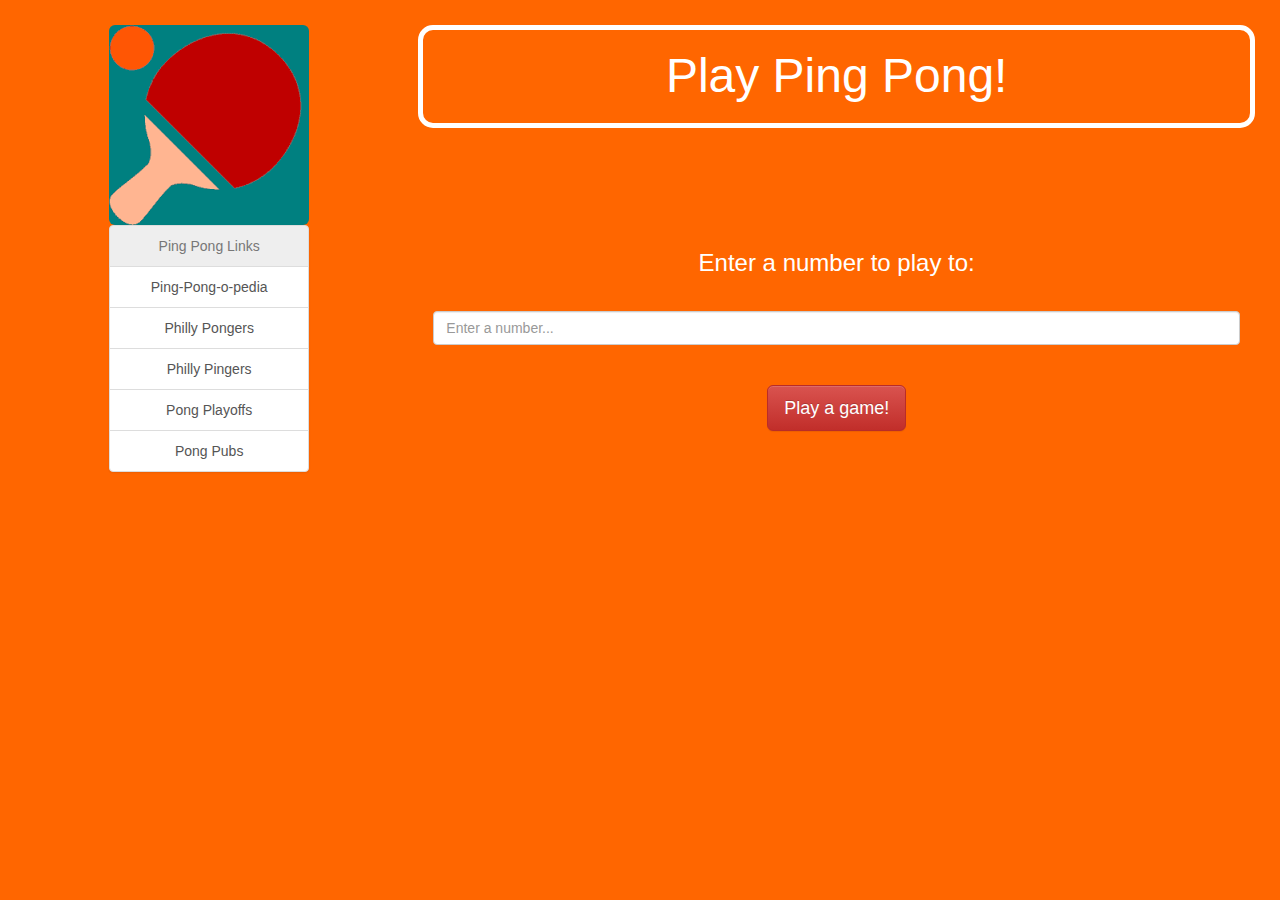
<file: index.html>
<!DOCTYPE html>
<html>
  <head>
    <meta charset="utf-8">
    <link href="css/bootstrap.min.css" rel="stylesheet" type="text/css">
    <link href="css/bootstrap-theme.min.css" rel="stylesheet" type="text/css">
    <link href="css/styles.css" rel="stylesheet" type="text/css">
    <script src="js/jquery-3.1.0.js"></script>
    <script src="js/bootstrap.min.js"></script>
    <script src="js/scripts.js"></script>
    <title>Ping Pong</title>
  </head>

  <body>
    <div class="container-fluid text-center">
      <div id="top" class="row">
        <div class="col-sm-4">
          <img src="img/paddle.png" alt="A picture of a ping pong paddle." class="img-rounded">
        </div>
        <div id="headline" class="col-sm-8">
          <h1>Play Ping Pong!<h1>
        </div>
      </div>

      <div class="row">
        <div class="col-sm-4">
          <ul class="list-group">
            <a href="" class="list-group-item disabled">Ping Pong Links</a>
            <a href="https://en.wikipedia.org/wiki/Table_tennis" class="list-group-item list-group-item-action">Ping-Pong-o-pedia</a>
            <a href="http://www.meetup.com/Philadelphia-Ping-Pong-Club/" class="list-group-item list-group-item-action">Philly Pongers</a>
            <a href="http://trolleycarttc.com/" class="list-group-item list-group-item-action">Philly Pingers</a>
            <a href="https://www.google.com/webhp?sourceid=chrome-instant&ion=1&espv=2&ie=UTF-8#q=ping%20pong&mie=oly%2C%5B%22%2Fm%2F07jbh%22%2C5%2C%22o%22%2C1%2Cnull%2Cnull%2Cnull%2Cnull%2Cnull%2Cnull%2Cnull%2Cnull%2Cnull%2Cnull%2Cnull%2Cnull%2Cnull%2Cnull%2Cnull%2C0%5D" class="list-group-item list-group-item-action">Pong Playoffs</a>
            <a href="https://www.yelp.com/search?find_desc=Ping+Pong+Bars&find_loc=Philadelphia%2C+PA" class="list-group-item list-group-item-action">Pong Pubs</a>
          </ul>
        </div>

        <div class="col-sm-8">
          <form id="userNumber">
            <h3>Enter a number to play to:</h3>
            <div class="form-group">
              <input type="numbers" class="form-control center-block" id="userInput" placeholder="Enter a number...">
            </div>
            <button type="submit" class="btn btn-danger btn-lg">Play a game!</button>
          </form>

          <div class="table">
            <ul id="results">
            </ul>
          </div>
        </div>

      </div>
    </div>
  </body>
</html>
</file>
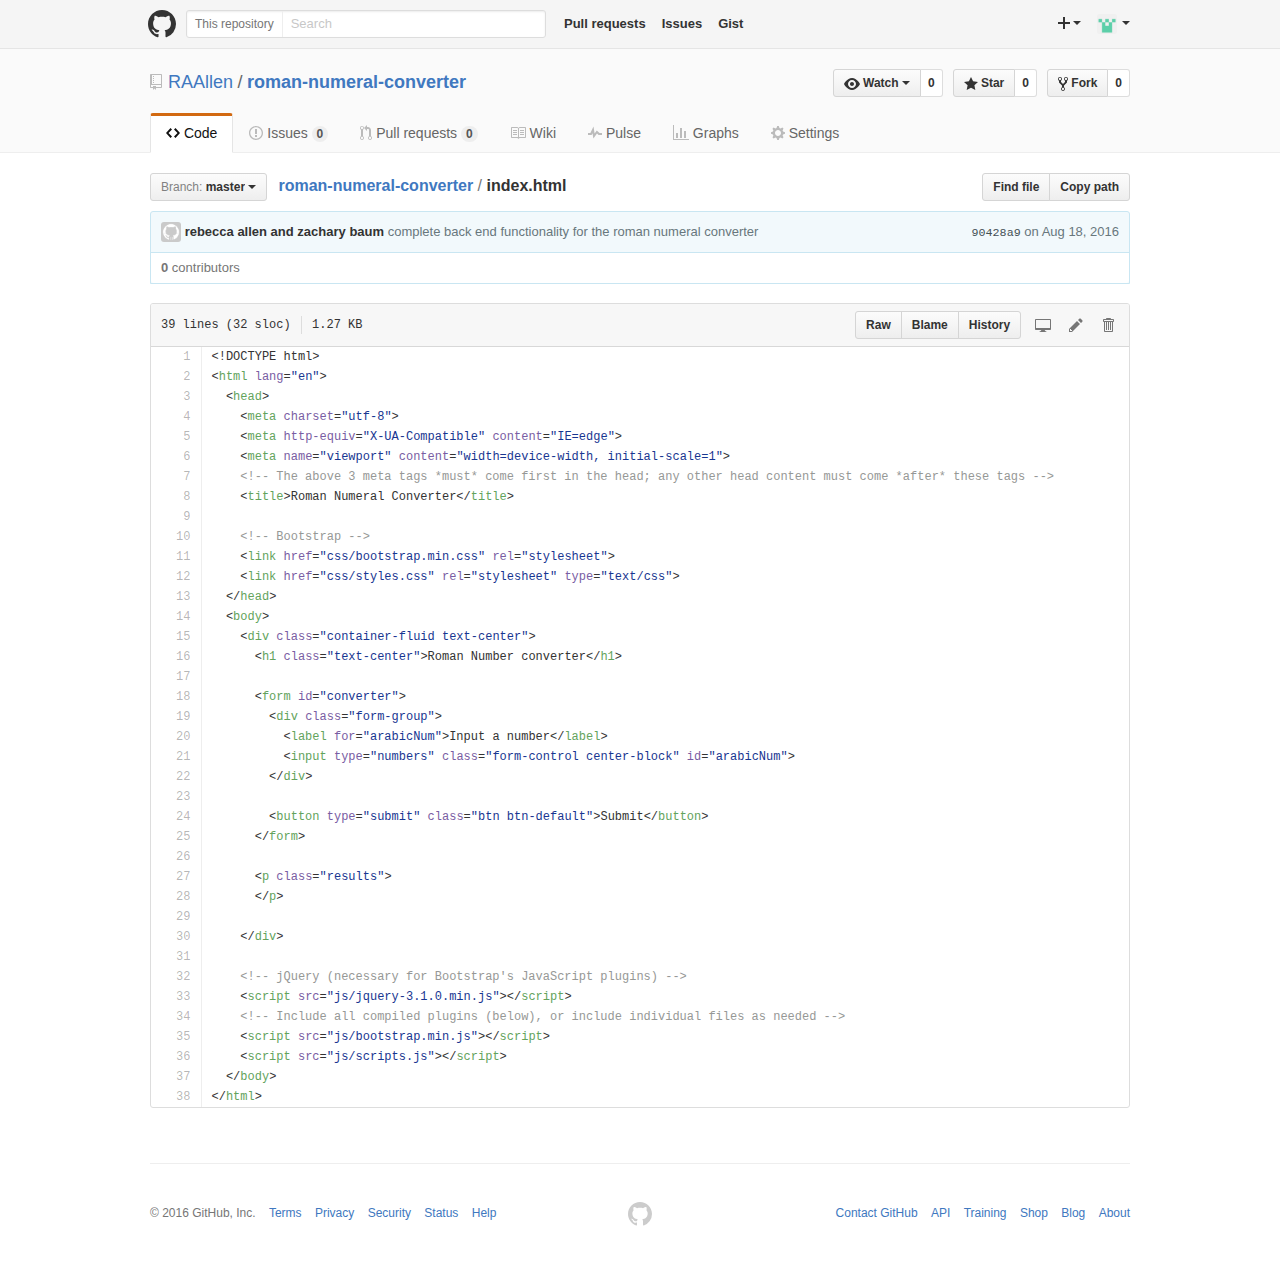
<file: img/roman-numeral-converter_index.html at master · RAAllen_roman-numeral-converter.htm>
<!DOCTYPE html>
<!-- saved from url=(0073)https://github.com/RAAllen/roman-numeral-converter/blob/master/index.html -->
<html lang="en" class=" is-copy-enabled emoji-size-boost is-u2f-enabled"><head prefix="og: http://ogp.me/ns# fb: http://ogp.me/ns/fb# object: http://ogp.me/ns/object# article: http://ogp.me/ns/article# profile: http://ogp.me/ns/profile#"><meta http-equiv="Content-Type" content="text/html; charset=UTF-8">
    
    

    <link crossorigin="anonymous" href="./roman-numeral-converter_index.html at master · RAAllen_roman-numeral-converter_files/frameworks-11a662d59757ef2ced3c65b6a175b2ebad3770c188a3b2cc0025b735fc78867c.css" integrity="sha256-EaZi1ZdX7yztPGW2oXWy6603cMGIo7LMACW3Nfx4hnw=" media="all" rel="stylesheet">
    <link crossorigin="anonymous" href="./roman-numeral-converter_index.html at master · RAAllen_roman-numeral-converter_files/github-ba7b20776e7af866228ad57120002664afac0392aecc45d2465d92a7f4c36a8d.css" integrity="sha256-unsgd256+GYiitVxIAAmZK+sA5KuzEXSRl2Sp/TDao0=" media="all" rel="stylesheet">
    
    
    
    

    <link as="script" href="./roman-numeral-converter_index.html at master · RAAllen_roman-numeral-converter_files/frameworks-655305f0453f424f8dab87dc1ae0e385e5982f72f7e2ce14eb1a9c229174cebe.js" rel="preload">
    
    <link as="script" href="./roman-numeral-converter_index.html at master · RAAllen_roman-numeral-converter_files/github-029e2067442a640842934c2eeeab2ba583d2d35dd1876e5d9c0ea092b5afe165.js" rel="preload">

    <meta http-equiv="X-UA-Compatible" content="IE=edge">
    <meta http-equiv="Content-Language" content="en">
    <meta name="viewport" content="width=device-width">
    
    <title>roman-numeral-converter/index.html at master · RAAllen/roman-numeral-converter</title>
    <link rel="search" type="application/opensearchdescription+xml" href="https://github.com/opensearch.xml" title="GitHub">
    <link rel="fluid-icon" href="https://github.com/fluidicon.png" title="GitHub">
    <link rel="apple-touch-icon" href="https://github.com/apple-touch-icon.png">
    <link rel="apple-touch-icon" sizes="57x57" href="https://github.com/apple-touch-icon-57x57.png">
    <link rel="apple-touch-icon" sizes="60x60" href="https://github.com/apple-touch-icon-60x60.png">
    <link rel="apple-touch-icon" sizes="72x72" href="https://github.com/apple-touch-icon-72x72.png">
    <link rel="apple-touch-icon" sizes="76x76" href="https://github.com/apple-touch-icon-76x76.png">
    <link rel="apple-touch-icon" sizes="114x114" href="https://github.com/apple-touch-icon-114x114.png">
    <link rel="apple-touch-icon" sizes="120x120" href="https://github.com/apple-touch-icon-120x120.png">
    <link rel="apple-touch-icon" sizes="144x144" href="https://github.com/apple-touch-icon-144x144.png">
    <link rel="apple-touch-icon" sizes="152x152" href="https://github.com/apple-touch-icon-152x152.png">
    <link rel="apple-touch-icon" sizes="180x180" href="https://github.com/apple-touch-icon-180x180.png">
    <meta property="fb:app_id" content="1401488693436528">

      <meta content="https://avatars1.githubusercontent.com/u/20763209?v=3&amp;s=400" name="twitter:image:src"><meta content="@github" name="twitter:site"><meta content="summary" name="twitter:card"><meta content="RAAllen/roman-numeral-converter" name="twitter:title"><meta content="roman-numeral-converter - a program that turns numbers in to roman numerals" name="twitter:description">
      <meta content="https://avatars1.githubusercontent.com/u/20763209?v=3&amp;s=400" property="og:image"><meta content="GitHub" property="og:site_name"><meta content="object" property="og:type"><meta content="RAAllen/roman-numeral-converter" property="og:title"><meta content="https://github.com/RAAllen/roman-numeral-converter" property="og:url"><meta content="roman-numeral-converter - a program that turns numbers in to roman numerals" property="og:description">
      <meta name="browser-stats-url" content="https://api.github.com/_private/browser/stats">
    <meta name="browser-errors-url" content="https://api.github.com/_private/browser/errors">
    <link rel="assets" href="https://assets-cdn.github.com/">
    <link rel="web-socket" href="wss://live.github.com/_sockets/MjA3NjMyMDk6MzAwY2M2Njg2NWQ3M2IyNDgxMDA5MjA4MjRkNTU4ZDU6MzUzZjRmNDFlYjdkZTk0MTA3ZmZkZDU2NTcyY2ExNjE0ZWE0NWQ2ZDA1NWQyMWU3OWY4OWE1MGY2ZGY2ZTdjZg==--6170f2e528851ad2d4ce01ab6f4baa747fb4342e">
    <meta name="pjax-timeout" content="1000">
    <link rel="sudo-modal" href="https://github.com/sessions/sudo_modal">
    

    <meta name="msapplication-TileImage" content="/windows-tile.png">
    <meta name="msapplication-TileColor" content="#ffffff">
    

    <meta name="google-site-verification" content="KT5gs8h0wvaagLKAVWq8bbeNwnZZK1r1XQysX3xurLU">
<meta name="google-site-verification" content="ZzhVyEFwb7w3e0-uOTltm8Jsck2F5StVihD0exw2fsA">
    <meta name="google-analytics" content="UA-3769691-2">

<meta content="collector.githubapp.com" name="octolytics-host"><meta content="github" name="octolytics-app-id"><meta content="41CF0DA2:24C5:48E2981:57B73FB4" name="octolytics-dimension-request_id"><meta content="20763209" name="octolytics-actor-id"><meta content="RAAllen" name="octolytics-actor-login"><meta content="73902c8a7b2ecda99bfec984a1b4f35806948e9800683ba06fdd904ac19be4af" name="octolytics-actor-hash">




  <meta class="js-ga-set" name="dimension1" content="Logged In">



        <meta name="hostname" content="github.com">
    <meta name="user-login" content="RAAllen">

        <meta name="expected-hostname" content="github.com">
      <meta name="js-proxy-site-detection-payload" content="[base64]">


      <link rel="mask-icon" href="https://assets-cdn.github.com/pinned-octocat.svg" color="#4078c0">
      <link rel="icon" type="image/x-icon" href="https://assets-cdn.github.com/favicon.ico">

    <meta name="html-safe-nonce" content="2bf26122ba1528e57969253aef92cdf9676432f1">
    <meta content="44340681b801d3a0acd8ca04dba2037f9ee215e1" name="form-nonce">

    <meta http-equiv="x-pjax-version" content="5920939eb2b6923c579ca040304db38d">
    

      
  <meta name="description" content="roman-numeral-converter - a program that turns numbers in to roman numerals">
  <meta name="go-import" content="github.com/RAAllen/roman-numeral-converter git https://github.com/RAAllen/roman-numeral-converter.git">

  <meta content="20763209" name="octolytics-dimension-user_id"><meta content="RAAllen" name="octolytics-dimension-user_login"><meta content="66011450" name="octolytics-dimension-repository_id"><meta content="RAAllen/roman-numeral-converter" name="octolytics-dimension-repository_nwo"><meta content="true" name="octolytics-dimension-repository_public"><meta content="false" name="octolytics-dimension-repository_is_fork"><meta content="66011450" name="octolytics-dimension-repository_network_root_id"><meta content="RAAllen/roman-numeral-converter" name="octolytics-dimension-repository_network_root_nwo">
  <link href="https://github.com/RAAllen/roman-numeral-converter/commits/experimental.atom" rel="alternate" title="Recent Commits to roman-numeral-converter:experimental" type="application/atom+xml">


      
  <meta name="selected-link" value="repo_source" data-pjax-transient="true"><meta content="/&lt;user-name&gt;/&lt;repo-name&gt;/blob/show" data-pjax-transient="true" name="analytics-location"><meta name="request-id" content="41CF0DA2:24C5:49920D1:57B74C9D" data-pjax-transient="true"><link rel="canonical" href="https://github.com/RAAllen/roman-numeral-converter/blob/master/index.html" data-pjax-transient="true"><link href="https://github.com/RAAllen/roman-numeral-converter/commits/master.atom" rel="alternate" title="Recent Commits to roman-numeral-converter:master" type="application/atom+xml" data-pjax-transient="true"></head>


  <body class="logged-in  env-production macintosh vis-public">
    <div id="js-pjax-loader-bar" class="pjax-loader-bar"><div class="progress" style="transition: width 0.4s ease 0s; width: 100%;"></div></div>
    <a href="https://github.com/RAAllen/roman-numeral-converter/blob/master/index.html#start-of-content" tabindex="1" class="accessibility-aid js-skip-to-content">Skip to content</a>

    
    
    



        <div class="header header-logged-in true" role="banner">
  <div class="container clearfix">

    <a class="header-logo-invertocat" href="https://github.com/" data-hotkey="g d" aria-label="Homepage" data-ga-click="Header, go to dashboard, icon:logo">
  <svg aria-hidden="true" class="octicon octicon-mark-github" height="28" version="1.1" viewBox="0 0 16 16" width="28"><path d="M8 0C3.58 0 0 3.58 0 8c0 3.54 2.29 6.53 5.47 7.59.4.07.55-.17.55-.38 0-.19-.01-.82-.01-1.49-2.01.37-2.53-.49-2.69-.94-.09-.23-.48-.94-.82-1.13-.28-.15-.68-.52-.01-.53.63-.01 1.08.58 1.23.82.72 1.21 1.87.87 2.33.66.07-.52.28-.87.51-1.07-1.78-.2-3.64-.89-3.64-3.95 0-.87.31-1.59.82-2.15-.08-.2-.36-1.02.08-2.12 0 0 .67-.21 2.2.82.64-.18 1.32-.27 2-.27.68 0 1.36.09 2 .27 1.53-1.04 2.2-.82 2.2-.82.44 1.1.16 1.92.08 2.12.51.56.82 1.27.82 2.15 0 3.07-1.87 3.75-3.65 3.95.29.25.54.73.54 1.48 0 1.07-.01 1.93-.01 2.2 0 .21.15.46.55.38A8.013 8.013 0 0 0 16 8c0-4.42-3.58-8-8-8z"></path></svg>
</a>


        <div class="header-search scoped-search site-scoped-search js-site-search" role="search">
  <!-- </textarea> --><!-- '"` --><form accept-charset="UTF-8" action="https://github.com/RAAllen/roman-numeral-converter/search" class="js-site-search-form" data-scoped-search-url="/RAAllen/roman-numeral-converter/search" data-unscoped-search-url="/search" method="get"><div style="margin:0;padding:0;display:inline"><input name="utf8" type="hidden" value="✓"></div>
    <label class="form-control header-search-wrapper js-chromeless-input-container">
      <div class="header-search-scope">This repository</div>
      <input type="text" class="form-control header-search-input js-site-search-focus js-site-search-field is-clearable" data-hotkey="s" name="q" placeholder="Search" aria-label="Search this repository" data-unscoped-placeholder="Search GitHub" data-scoped-placeholder="Search" autocapitalize="off">
    </label>
</form></div>


      <ul class="header-nav left" role="navigation">
        <li class="header-nav-item">
          <a href="https://github.com/pulls" class="js-selected-navigation-item header-nav-link" data-ga-click="Header, click, Nav menu - item:pulls context:user" data-hotkey="g p" data-selected-links="/pulls /pulls/assigned /pulls/mentioned /pulls">
            Pull requests
</a>        </li>
        <li class="header-nav-item">
          <a href="https://github.com/issues" class="js-selected-navigation-item header-nav-link" data-ga-click="Header, click, Nav menu - item:issues context:user" data-hotkey="g i" data-selected-links="/issues /issues/assigned /issues/mentioned /issues">
            Issues
</a>        </li>
          <li class="header-nav-item">
            <a class="header-nav-link" href="https://gist.github.com/" data-ga-click="Header, go to gist, text:gist">Gist</a>
          </li>
      </ul>

    
<ul class="header-nav user-nav right" id="user-links">
  <li class="header-nav-item">
    

  </li>

  <li class="header-nav-item dropdown js-menu-container">
    <a class="header-nav-link tooltipped tooltipped-s js-menu-target" href="https://github.com/new" aria-label="Create new…" data-ga-click="Header, create new, icon:add">
      <svg aria-hidden="true" class="octicon octicon-plus left" height="16" version="1.1" viewBox="0 0 12 16" width="12"><path d="M12 9H7v5H5V9H0V7h5V2h2v5h5z"></path></svg>
      <span class="dropdown-caret"></span>
    </a>

    <div class="dropdown-menu-content js-menu-content">
      <ul class="dropdown-menu dropdown-menu-sw">
        
<a class="dropdown-item" href="https://github.com/new" data-ga-click="Header, create new repository">
  New repository
</a>

  <a class="dropdown-item" href="https://github.com/new/import" data-ga-click="Header, import a repository">
    Import repository
  </a>


  <a class="dropdown-item" href="https://github.com/organizations/new" data-ga-click="Header, create new organization">
    New organization
  </a>



  <div class="dropdown-divider"></div>
  <div class="dropdown-header">
    <span title="RAAllen/roman-numeral-converter">This repository</span>
  </div>
    <a class="dropdown-item" href="https://github.com/RAAllen/roman-numeral-converter/issues/new" data-ga-click="Header, create new issue">
      New issue
    </a>
    <a class="dropdown-item" href="https://github.com/RAAllen/roman-numeral-converter/settings/collaboration" data-ga-click="Header, create new collaborator">
      New collaborator
    </a>

      </ul>
    </div>
  </li>

  <li class="header-nav-item dropdown js-menu-container">
    <a class="header-nav-link name tooltipped tooltipped-sw js-menu-target" href="https://github.com/RAAllen" aria-label="View profile and more" data-ga-click="Header, show menu, icon:avatar">
      <img alt="@RAAllen" class="avatar" height="20" src="./roman-numeral-converter_index.html at master · RAAllen_roman-numeral-converter_files/20763209" width="20">
      <span class="dropdown-caret"></span>
    </a>

    <div class="dropdown-menu-content js-menu-content">
      <div class="dropdown-menu dropdown-menu-sw">
        <div class="dropdown-header header-nav-current-user css-truncate">
          Signed in as <strong class="css-truncate-target">RAAllen</strong>
        </div>

        <div class="dropdown-divider"></div>

        <a class="dropdown-item" href="https://github.com/RAAllen" data-ga-click="Header, go to profile, text:your profile">
          Your profile
        </a>
          <a class="dropdown-item" href="https://github.com/stars" data-ga-click="Header, go to starred repos, text:your stars">
            Your stars
          </a>
        <a class="dropdown-item" href="https://github.com/explore" data-ga-click="Header, go to explore, text:explore">
          Explore
        </a>
          <a class="dropdown-item" href="https://github.com/integrations" data-ga-click="Header, go to integrations, text:integrations">
            Integrations
          </a>
        <a class="dropdown-item" href="https://help.github.com/" data-ga-click="Header, go to help, text:help">
          Help
        </a>


        <div class="dropdown-divider"></div>

        <a class="dropdown-item" href="https://github.com/settings/profile" data-ga-click="Header, go to settings, icon:settings">
          Settings
        </a>

        <!-- </textarea> --><!-- '"` --><form accept-charset="UTF-8" action="https://github.com/logout" class="logout-form" data-form-nonce="44340681b801d3a0acd8ca04dba2037f9ee215e1" method="post"><div style="margin:0;padding:0;display:inline"><input name="utf8" type="hidden" value="✓"><input name="authenticity_token" type="hidden" value="0fv4qCvizd22LpFZhUFnQpz46tNmwEP0ykaJ5oLOdcPj6ptpzaxV+S7gP5yfBouBILfNhPVoLLHO8NcfmTQhmg=="></div>
          <button class="dropdown-item dropdown-signout" data-ga-click="Header, sign out, icon:logout">
            Sign out
          </button>
</form>      </div>
    </div>
  </li>
</ul>


    
  </div>
</div>


      


    <div id="start-of-content" class="accessibility-aid"></div>

      <div id="js-flash-container">
</div>


    <div role="main">
        <div itemscope="" itemtype="http://schema.org/SoftwareSourceCode">
    <div id="js-repo-pjax-container" data-pjax-container=""><div class="pagehead repohead instapaper_ignore readability-menu experiment-repo-nav">
  <div class="container repohead-details-container">

    

<ul class="pagehead-actions">

  <li>
        <!-- </textarea> --><!-- '"` --><form accept-charset="UTF-8" action="https://github.com/notifications/subscribe" class="js-social-container" data-autosubmit="true" data-form-nonce="44340681b801d3a0acd8ca04dba2037f9ee215e1" data-remote="true" method="post"><div style="margin:0;padding:0;display:inline"><input name="utf8" type="hidden" value="✓"><input name="authenticity_token" type="hidden" value="eFLN34A8j4oVDJ/E5u3kn8uqfbXkilkKANlNrsHOJdablWDjwMueVQvDXobotvKoH3n7kNTyhfVpm3sXDQpTxA=="></div>      <input class="form-control" id="repository_id" name="repository_id" type="hidden" value="66011450">

        <div class="select-menu js-menu-container js-select-menu">
          <a href="https://github.com/RAAllen/roman-numeral-converter/subscription" class="btn btn-sm btn-with-count select-menu-button js-menu-target" role="button" tabindex="0" aria-haspopup="true" data-ga-click="Repository, click Watch settings, action:blob#show">
            <span class="js-select-button">
              <svg aria-hidden="true" class="octicon octicon-eye" height="16" version="1.1" viewBox="0 0 16 16" width="16"><path d="M8.06 2C3 2 0 8 0 8s3 6 8.06 6C13 14 16 8 16 8s-3-6-7.94-6zM8 12c-2.2 0-4-1.78-4-4 0-2.2 1.8-4 4-4 2.22 0 4 1.8 4 4 0 2.22-1.78 4-4 4zm2-4c0 1.11-.89 2-2 2-1.11 0-2-.89-2-2 0-1.11.89-2 2-2 1.11 0 2 .89 2 2z"></path></svg>
              Watch
            </span>
          </a>
          <a class="social-count js-social-count" href="https://github.com/RAAllen/roman-numeral-converter/watchers">
            0
          </a>

        <div class="select-menu-modal-holder">
          <div class="select-menu-modal subscription-menu-modal js-menu-content" aria-hidden="true">
            <div class="select-menu-header js-navigation-enable" tabindex="-1">
              <svg aria-label="Close" class="octicon octicon-x js-menu-close" height="16" role="img" version="1.1" viewBox="0 0 12 16" width="12"><path d="M7.48 8l3.75 3.75-1.48 1.48L6 9.48l-3.75 3.75-1.48-1.48L4.52 8 .77 4.25l1.48-1.48L6 6.52l3.75-3.75 1.48 1.48z"></path></svg>
              <span class="select-menu-title">Notifications</span>
            </div>

              <div class="select-menu-list js-navigation-container" role="menu">

                <div class="select-menu-item js-navigation-item selected" role="menuitem" tabindex="0">
                  <svg aria-hidden="true" class="octicon octicon-check select-menu-item-icon" height="16" version="1.1" viewBox="0 0 12 16" width="12"><path d="M12 5l-8 8-4-4 1.5-1.5L4 10l6.5-6.5z"></path></svg>
                  <div class="select-menu-item-text">
                    <input checked="checked" id="do_included" name="do" type="radio" value="included">
                    <span class="select-menu-item-heading">Not watching</span>
                    <span class="description">Be notified when participating or @mentioned.</span>
                    <span class="js-select-button-text hidden-select-button-text">
                      <svg aria-hidden="true" class="octicon octicon-eye" height="16" version="1.1" viewBox="0 0 16 16" width="16"><path d="M8.06 2C3 2 0 8 0 8s3 6 8.06 6C13 14 16 8 16 8s-3-6-7.94-6zM8 12c-2.2 0-4-1.78-4-4 0-2.2 1.8-4 4-4 2.22 0 4 1.8 4 4 0 2.22-1.78 4-4 4zm2-4c0 1.11-.89 2-2 2-1.11 0-2-.89-2-2 0-1.11.89-2 2-2 1.11 0 2 .89 2 2z"></path></svg>
                      Watch
                    </span>
                  </div>
                </div>

                <div class="select-menu-item js-navigation-item " role="menuitem" tabindex="0">
                  <svg aria-hidden="true" class="octicon octicon-check select-menu-item-icon" height="16" version="1.1" viewBox="0 0 12 16" width="12"><path d="M12 5l-8 8-4-4 1.5-1.5L4 10l6.5-6.5z"></path></svg>
                  <div class="select-menu-item-text">
                    <input id="do_subscribed" name="do" type="radio" value="subscribed">
                    <span class="select-menu-item-heading">Watching</span>
                    <span class="description">Be notified of all conversations.</span>
                    <span class="js-select-button-text hidden-select-button-text">
                      <svg aria-hidden="true" class="octicon octicon-eye" height="16" version="1.1" viewBox="0 0 16 16" width="16"><path d="M8.06 2C3 2 0 8 0 8s3 6 8.06 6C13 14 16 8 16 8s-3-6-7.94-6zM8 12c-2.2 0-4-1.78-4-4 0-2.2 1.8-4 4-4 2.22 0 4 1.8 4 4 0 2.22-1.78 4-4 4zm2-4c0 1.11-.89 2-2 2-1.11 0-2-.89-2-2 0-1.11.89-2 2-2 1.11 0 2 .89 2 2z"></path></svg>
                      Unwatch
                    </span>
                  </div>
                </div>

                <div class="select-menu-item js-navigation-item " role="menuitem" tabindex="0">
                  <svg aria-hidden="true" class="octicon octicon-check select-menu-item-icon" height="16" version="1.1" viewBox="0 0 12 16" width="12"><path d="M12 5l-8 8-4-4 1.5-1.5L4 10l6.5-6.5z"></path></svg>
                  <div class="select-menu-item-text">
                    <input id="do_ignore" name="do" type="radio" value="ignore">
                    <span class="select-menu-item-heading">Ignoring</span>
                    <span class="description">Never be notified.</span>
                    <span class="js-select-button-text hidden-select-button-text">
                      <svg aria-hidden="true" class="octicon octicon-mute" height="16" version="1.1" viewBox="0 0 16 16" width="16"><path d="M8 2.81v10.38c0 .67-.81 1-1.28.53L3 10H1c-.55 0-1-.45-1-1V7c0-.55.45-1 1-1h2l3.72-3.72C7.19 1.81 8 2.14 8 2.81zm7.53 3.22l-1.06-1.06-1.97 1.97-1.97-1.97-1.06 1.06L11.44 8 9.47 9.97l1.06 1.06 1.97-1.97 1.97 1.97 1.06-1.06L13.56 8l1.97-1.97z"></path></svg>
                      Stop ignoring
                    </span>
                  </div>
                </div>

              </div>

            </div>
          </div>
        </div>
</form>
  </li>

  <li>
    
  <div class="js-toggler-container js-social-container starring-container ">

    <!-- </textarea> --><!-- '"` --><form accept-charset="UTF-8" action="https://github.com/RAAllen/roman-numeral-converter/unstar" class="starred" data-form-nonce="44340681b801d3a0acd8ca04dba2037f9ee215e1" data-remote="true" method="post"><div style="margin:0;padding:0;display:inline"><input name="utf8" type="hidden" value="✓"><input name="authenticity_token" type="hidden" value="kIlq1cXOJ1PdTdDCNmNBkzBfXiXVZmmDXuIfwtCCTJCMhbgish3hy5qztZ6sDzJNu1QvOT2Fn4I+UdRpG3V2eQ=="></div>
      <button class="btn btn-sm btn-with-count js-toggler-target" aria-label="Unstar this repository" title="Unstar RAAllen/roman-numeral-converter" data-ga-click="Repository, click unstar button, action:blob#show; text:Unstar">
        <svg aria-hidden="true" class="octicon octicon-star" height="16" version="1.1" viewBox="0 0 14 16" width="14"><path d="M14 6l-4.9-.64L7 1 4.9 5.36 0 6l3.6 3.26L2.67 14 7 11.67 11.33 14l-.93-4.74z"></path></svg>
        Unstar
      </button>
        <a class="social-count js-social-count" href="https://github.com/RAAllen/roman-numeral-converter/stargazers">
          0
        </a>
</form>
    <!-- </textarea> --><!-- '"` --><form accept-charset="UTF-8" action="https://github.com/RAAllen/roman-numeral-converter/star" class="unstarred" data-form-nonce="44340681b801d3a0acd8ca04dba2037f9ee215e1" data-remote="true" method="post"><div style="margin:0;padding:0;display:inline"><input name="utf8" type="hidden" value="✓"><input name="authenticity_token" type="hidden" value="0iskuIYKhGsnJ/0zj9RXQXhNgMYbOf1vg2f84Q8bYjr9hhBU7dZwGcLI4OofWPnZazMY+jst0FYWwSFHn1zRbQ=="></div>
      <button class="btn btn-sm btn-with-count js-toggler-target" aria-label="Star this repository" title="Star RAAllen/roman-numeral-converter" data-ga-click="Repository, click star button, action:blob#show; text:Star">
        <svg aria-hidden="true" class="octicon octicon-star" height="16" version="1.1" viewBox="0 0 14 16" width="14"><path d="M14 6l-4.9-.64L7 1 4.9 5.36 0 6l3.6 3.26L2.67 14 7 11.67 11.33 14l-.93-4.74z"></path></svg>
        Star
      </button>
        <a class="social-count js-social-count" href="https://github.com/RAAllen/roman-numeral-converter/stargazers">
          0
        </a>
</form>  </div>

  </li>

  <li>
          <!-- </textarea> --><!-- '"` --><form accept-charset="UTF-8" action="https://github.com/RAAllen/roman-numeral-converter/fork" class="btn-with-count" data-form-nonce="44340681b801d3a0acd8ca04dba2037f9ee215e1" method="post"><div style="margin:0;padding:0;display:inline"><input name="utf8" type="hidden" value="✓"><input name="authenticity_token" type="hidden" value="SpNvujF76Zz8JJYBk55nntzAVMoM5fncbj/pyB026NnBxQGJr6RN3H8pSb8CKIb6W0TvoqtJviqJM2xHNIQCRQ=="></div>
            <button type="submit" class="btn btn-sm btn-with-count" data-ga-click="Repository, show fork modal, action:blob#show; text:Fork" title="Fork your own copy of RAAllen/roman-numeral-converter to your account" aria-label="Fork your own copy of RAAllen/roman-numeral-converter to your account">
              <svg aria-hidden="true" class="octicon octicon-repo-forked" height="16" version="1.1" viewBox="0 0 10 16" width="10"><path d="M8 1a1.993 1.993 0 0 0-1 3.72V6L5 8 3 6V4.72A1.993 1.993 0 0 0 2 1a1.993 1.993 0 0 0-1 3.72V6.5l3 3v1.78A1.993 1.993 0 0 0 5 15a1.993 1.993 0 0 0 1-3.72V9.5l3-3V4.72A1.993 1.993 0 0 0 8 1zM2 4.2C1.34 4.2.8 3.65.8 3c0-.65.55-1.2 1.2-1.2.65 0 1.2.55 1.2 1.2 0 .65-.55 1.2-1.2 1.2zm3 10c-.66 0-1.2-.55-1.2-1.2 0-.65.55-1.2 1.2-1.2.65 0 1.2.55 1.2 1.2 0 .65-.55 1.2-1.2 1.2zm3-10c-.66 0-1.2-.55-1.2-1.2 0-.65.55-1.2 1.2-1.2.65 0 1.2.55 1.2 1.2 0 .65-.55 1.2-1.2 1.2z"></path></svg>
              Fork
            </button>
</form>
    <a href="https://github.com/RAAllen/roman-numeral-converter/network" class="social-count">
      0
    </a>
  </li>
</ul>

    <h1 class="public ">
  <svg aria-hidden="true" class="octicon octicon-repo" height="16" version="1.1" viewBox="0 0 12 16" width="12"><path d="M4 9H3V8h1v1zm0-3H3v1h1V6zm0-2H3v1h1V4zm0-2H3v1h1V2zm8-1v12c0 .55-.45 1-1 1H6v2l-1.5-1.5L3 16v-2H1c-.55 0-1-.45-1-1V1c0-.55.45-1 1-1h10c.55 0 1 .45 1 1zm-1 10H1v2h2v-1h3v1h5v-2zm0-10H2v9h9V1z"></path></svg>
  <span class="author" itemprop="author"><a href="https://github.com/RAAllen" class="url fn" rel="author">RAAllen</a></span><!--
--><span class="path-divider">/</span><!--
--><strong itemprop="name"><a href="https://github.com/RAAllen/roman-numeral-converter" data-pjax="#js-repo-pjax-container">roman-numeral-converter</a></strong>

</h1>

  </div>
  <div class="container">
    
<nav class="reponav js-repo-nav js-sidenav-container-pjax" itemscope="" itemtype="http://schema.org/BreadcrumbList" role="navigation" data-pjax="#js-repo-pjax-container">

  <span itemscope="" itemtype="http://schema.org/ListItem" itemprop="itemListElement">
    <a href="https://github.com/RAAllen/roman-numeral-converter" aria-selected="true" class="js-selected-navigation-item reponav-item selected" data-hotkey="g c" data-selected-links="repo_source repo_downloads repo_commits repo_releases repo_tags repo_branches /RAAllen/roman-numeral-converter" itemprop="url">
      <svg aria-hidden="true" class="octicon octicon-code" height="16" version="1.1" viewBox="0 0 14 16" width="14"><path d="M9.5 3L8 4.5 11.5 8 8 11.5 9.5 13 14 8 9.5 3zm-5 0L0 8l4.5 5L6 11.5 2.5 8 6 4.5 4.5 3z"></path></svg>
      <span itemprop="name">Code</span>
      <meta itemprop="position" content="1">
</a>  </span>

    <span itemscope="" itemtype="http://schema.org/ListItem" itemprop="itemListElement">
      <a href="https://github.com/RAAllen/roman-numeral-converter/issues" class="js-selected-navigation-item reponav-item" data-hotkey="g i" data-selected-links="repo_issues repo_labels repo_milestones /RAAllen/roman-numeral-converter/issues" itemprop="url">
        <svg aria-hidden="true" class="octicon octicon-issue-opened" height="16" version="1.1" viewBox="0 0 14 16" width="14"><path d="M7 2.3c3.14 0 5.7 2.56 5.7 5.7s-2.56 5.7-5.7 5.7A5.71 5.71 0 0 1 1.3 8c0-3.14 2.56-5.7 5.7-5.7zM7 1C3.14 1 0 4.14 0 8s3.14 7 7 7 7-3.14 7-7-3.14-7-7-7zm1 3H6v5h2V4zm0 6H6v2h2v-2z"></path></svg>
        <span itemprop="name">Issues</span>
        <span class="counter">0</span>
        <meta itemprop="position" content="2">
</a>    </span>

  <span itemscope="" itemtype="http://schema.org/ListItem" itemprop="itemListElement">
    <a href="https://github.com/RAAllen/roman-numeral-converter/pulls" class="js-selected-navigation-item reponav-item" data-hotkey="g p" data-selected-links="repo_pulls /RAAllen/roman-numeral-converter/pulls" itemprop="url">
      <svg aria-hidden="true" class="octicon octicon-git-pull-request" height="16" version="1.1" viewBox="0 0 12 16" width="12"><path d="M11 11.28V5c-.03-.78-.34-1.47-.94-2.06C9.46 2.35 8.78 2.03 8 2H7V0L4 3l3 3V4h1c.27.02.48.11.69.31.21.2.3.42.31.69v6.28A1.993 1.993 0 0 0 10 15a1.993 1.993 0 0 0 1-3.72zm-1 2.92c-.66 0-1.2-.55-1.2-1.2 0-.65.55-1.2 1.2-1.2.65 0 1.2.55 1.2 1.2 0 .65-.55 1.2-1.2 1.2zM4 3c0-1.11-.89-2-2-2a1.993 1.993 0 0 0-1 3.72v6.56A1.993 1.993 0 0 0 2 15a1.993 1.993 0 0 0 1-3.72V4.72c.59-.34 1-.98 1-1.72zm-.8 10c0 .66-.55 1.2-1.2 1.2-.65 0-1.2-.55-1.2-1.2 0-.65.55-1.2 1.2-1.2.65 0 1.2.55 1.2 1.2zM2 4.2C1.34 4.2.8 3.65.8 3c0-.65.55-1.2 1.2-1.2.65 0 1.2.55 1.2 1.2 0 .65-.55 1.2-1.2 1.2z"></path></svg>
      <span itemprop="name">Pull requests</span>
      <span class="counter">0</span>
      <meta itemprop="position" content="3">
</a>  </span>


    <a href="https://github.com/RAAllen/roman-numeral-converter/wiki" class="js-selected-navigation-item reponav-item" data-hotkey="g w" data-selected-links="repo_wiki /RAAllen/roman-numeral-converter/wiki">
      <svg aria-hidden="true" class="octicon octicon-book" height="16" version="1.1" viewBox="0 0 16 16" width="16"><path d="M3 5h4v1H3V5zm0 3h4V7H3v1zm0 2h4V9H3v1zm11-5h-4v1h4V5zm0 2h-4v1h4V7zm0 2h-4v1h4V9zm2-6v9c0 .55-.45 1-1 1H9.5l-1 1-1-1H2c-.55 0-1-.45-1-1V3c0-.55.45-1 1-1h5.5l1 1 1-1H15c.55 0 1 .45 1 1zm-8 .5L7.5 3H2v9h6V3.5zm7-.5H9.5l-.5.5V12h6V3z"></path></svg>
      Wiki
</a>

  <a href="https://github.com/RAAllen/roman-numeral-converter/pulse" class="js-selected-navigation-item reponav-item" data-selected-links="pulse /RAAllen/roman-numeral-converter/pulse">
    <svg aria-hidden="true" class="octicon octicon-pulse" height="16" version="1.1" viewBox="0 0 14 16" width="14"><path d="M11.5 8L8.8 5.4 6.6 8.5 5.5 1.6 2.38 8H0v2h3.6l.9-1.8.9 5.4L9 8.5l1.6 1.5H14V8z"></path></svg>
    Pulse
</a>
  <a href="https://github.com/RAAllen/roman-numeral-converter/graphs" class="js-selected-navigation-item reponav-item" data-selected-links="repo_graphs repo_contributors /RAAllen/roman-numeral-converter/graphs">
    <svg aria-hidden="true" class="octicon octicon-graph" height="16" version="1.1" viewBox="0 0 16 16" width="16"><path d="M16 14v1H0V0h1v14h15zM5 13H3V8h2v5zm4 0H7V3h2v10zm4 0h-2V6h2v7z"></path></svg>
    Graphs
</a>
    <a href="https://github.com/RAAllen/roman-numeral-converter/settings" class="js-selected-navigation-item reponav-item" data-selected-links="repo_settings repo_branch_settings hooks integration_installations /RAAllen/roman-numeral-converter/settings">
      <svg aria-hidden="true" class="octicon octicon-gear" height="16" version="1.1" viewBox="0 0 14 16" width="14"><path d="M14 8.77v-1.6l-1.94-.64-.45-1.09.88-1.84-1.13-1.13-1.81.91-1.09-.45-.69-1.92h-1.6l-.63 1.94-1.11.45-1.84-.88-1.13 1.13.91 1.81-.45 1.09L0 7.23v1.59l1.94.64.45 1.09-.88 1.84 1.13 1.13 1.81-.91 1.09.45.69 1.92h1.59l.63-1.94 1.11-.45 1.84.88 1.13-1.13-.92-1.81.47-1.09L14 8.75v.02zM7 11c-1.66 0-3-1.34-3-3s1.34-3 3-3 3 1.34 3 3-1.34 3-3 3z"></path></svg>
      Settings
</a>
</nav>

  </div>
</div><div class="container new-discussion-timeline experiment-repo-nav">
  <div class="repository-content">

    

<a href="https://github.com/RAAllen/roman-numeral-converter/blob/90428a98ef37d45805e8a603f52d3a5513b7eeff/index.html" class="hidden js-permalink-shortcut" data-hotkey="y">Permalink</a>

<!-- blob contrib key: blob_contributors:v21:79ef99f521c6a98b6ce5fa65db70fe5b -->

<div class="file-navigation js-zeroclipboard-container">
  
<div class="select-menu branch-select-menu js-menu-container js-select-menu left">
  <button class="btn btn-sm select-menu-button js-menu-target css-truncate" data-hotkey="w" type="button" aria-label="Switch branches or tags" tabindex="0" aria-haspopup="true">
    <i>Branch:</i>
    <span class="js-select-button css-truncate-target">master</span>
  </button>

  <div class="select-menu-modal-holder js-menu-content js-navigation-container" data-pjax="" aria-hidden="true">

    <div class="select-menu-modal">
      <div class="select-menu-header">
        <svg aria-label="Close" class="octicon octicon-x js-menu-close" height="16" role="img" version="1.1" viewBox="0 0 12 16" width="12"><path d="M7.48 8l3.75 3.75-1.48 1.48L6 9.48l-3.75 3.75-1.48-1.48L4.52 8 .77 4.25l1.48-1.48L6 6.52l3.75-3.75 1.48 1.48z"></path></svg>
        <span class="select-menu-title">Switch branches/tags</span>
      </div>

      <div class="select-menu-filters">
        <div class="select-menu-text-filter">
          <input type="text" aria-label="Find or create a branch…" id="context-commitish-filter-field" class="form-control js-filterable-field js-navigation-enable" placeholder="Find or create a branch…">
        </div>
        <div class="select-menu-tabs">
          <ul>
            <li class="select-menu-tab">
              <a href="https://github.com/RAAllen/roman-numeral-converter/blob/master/index.html#" data-tab-filter="branches" data-filter-placeholder="Find or create a branch…" class="js-select-menu-tab" role="tab">Branches</a>
            </li>
            <li class="select-menu-tab">
              <a href="https://github.com/RAAllen/roman-numeral-converter/blob/master/index.html#" data-tab-filter="tags" data-filter-placeholder="Find a tag…" class="js-select-menu-tab" role="tab">Tags</a>
            </li>
          </ul>
        </div>
      </div>

      <div class="select-menu-list select-menu-tab-bucket js-select-menu-tab-bucket" data-tab-filter="branches" role="menu">

        <div data-filterable-for="context-commitish-filter-field" data-filterable-type="substring">


            <a class="select-menu-item js-navigation-item js-navigation-open " href="https://github.com/RAAllen/roman-numeral-converter/blob/experimental/index.html" data-name="experimental" data-skip-pjax="true" rel="nofollow">
              <svg aria-hidden="true" class="octicon octicon-check select-menu-item-icon" height="16" version="1.1" viewBox="0 0 12 16" width="12"><path d="M12 5l-8 8-4-4 1.5-1.5L4 10l6.5-6.5z"></path></svg>
              <span class="select-menu-item-text css-truncate-target js-select-menu-filter-text">
                experimental
              </span>
            </a>
            <a class="select-menu-item js-navigation-item js-navigation-open selected" href="https://github.com/RAAllen/roman-numeral-converter/blob/master/index.html" data-name="master" data-skip-pjax="true" rel="nofollow">
              <svg aria-hidden="true" class="octicon octicon-check select-menu-item-icon" height="16" version="1.1" viewBox="0 0 12 16" width="12"><path d="M12 5l-8 8-4-4 1.5-1.5L4 10l6.5-6.5z"></path></svg>
              <span class="select-menu-item-text css-truncate-target js-select-menu-filter-text">
                master
              </span>
            </a>
        </div>

          <!-- </textarea> --><!-- '"` --><form accept-charset="UTF-8" action="https://github.com/RAAllen/roman-numeral-converter/branches" class="js-create-branch select-menu-item select-menu-new-item-form js-navigation-item js-new-item-form" data-form-nonce="44340681b801d3a0acd8ca04dba2037f9ee215e1" method="post"><div style="margin:0;padding:0;display:inline"><input name="utf8" type="hidden" value="✓"><input name="authenticity_token" type="hidden" value="M+J45kSEgRUqMP07Tb1zVn6D9VQdPmGNicFMNC8168BwcOx0ZVkmjwNNA3jlgs+4k6AJrFthazdJKBjMNWFr6g=="></div>
          <svg aria-hidden="true" class="octicon octicon-git-branch select-menu-item-icon" height="16" version="1.1" viewBox="0 0 10 16" width="10"><path d="M10 5c0-1.11-.89-2-2-2a1.993 1.993 0 0 0-1 3.72v.3c-.02.52-.23.98-.63 1.38-.4.4-.86.61-1.38.63-.83.02-1.48.16-2 .45V4.72a1.993 1.993 0 0 0-1-3.72C.88 1 0 1.89 0 3a2 2 0 0 0 1 1.72v6.56c-.59.35-1 .99-1 1.72 0 1.11.89 2 2 2 1.11 0 2-.89 2-2 0-.53-.2-1-.53-1.36.09-.06.48-.41.59-.47.25-.11.56-.17.94-.17 1.05-.05 1.95-.45 2.75-1.25S8.95 7.77 9 6.73h-.02C9.59 6.37 10 5.73 10 5zM2 1.8c.66 0 1.2.55 1.2 1.2 0 .65-.55 1.2-1.2 1.2C1.35 4.2.8 3.65.8 3c0-.65.55-1.2 1.2-1.2zm0 12.41c-.66 0-1.2-.55-1.2-1.2 0-.65.55-1.2 1.2-1.2.65 0 1.2.55 1.2 1.2 0 .65-.55 1.2-1.2 1.2zm6-8c-.66 0-1.2-.55-1.2-1.2 0-.65.55-1.2 1.2-1.2.65 0 1.2.55 1.2 1.2 0 .65-.55 1.2-1.2 1.2z"></path></svg>
            <div class="select-menu-item-text">
              <span class="select-menu-item-heading">Create branch: <span class="js-new-item-name"></span></span>
              <span class="description">from ‘master’</span>
            </div>
            <input type="hidden" name="name" id="name" class="js-new-item-value">
            <input type="hidden" name="branch" id="branch" value="master">
            <input type="hidden" name="path" id="path" value="index.html">
</form>
      </div>

      <div class="select-menu-list select-menu-tab-bucket js-select-menu-tab-bucket" data-tab-filter="tags">
        <div data-filterable-for="context-commitish-filter-field" data-filterable-type="substring">


        </div>

        <div class="select-menu-no-results">Nothing to show</div>
      </div>

    </div>
  </div>
</div>

  <div class="btn-group right">
    <a href="https://github.com/RAAllen/roman-numeral-converter/find/master" class="js-pjax-capture-input btn btn-sm" data-pjax="" data-hotkey="t">
      Find file
    </a>
    <button aria-label="Copy file path to clipboard" class="js-zeroclipboard btn btn-sm zeroclipboard-button tooltipped tooltipped-s" data-copied-hint="Copied!" type="button">Copy path</button>
  </div>
  <div class="breadcrumb js-zeroclipboard-target">
    <span class="repo-root js-repo-root"><span class="js-path-segment"><a href="https://github.com/RAAllen/roman-numeral-converter"><span>roman-numeral-converter</span></a></span></span><span class="separator">/</span><strong class="final-path">index.html</strong>
  </div>
</div>



  <div class="commit-tease">
      <span class="right">
        <a class="commit-tease-sha" href="https://github.com/RAAllen/roman-numeral-converter/commit/90428a98ef37d45805e8a603f52d3a5513b7eeff" data-pjax="">
          90428a9
        </a>
        <relative-time datetime="2016-08-18T15:55:45Z" title="Aug 18, 2016, 11:55 AM EDT">a day ago</relative-time>
      </span>
      <div>
        <img alt="" class="avatar" data-canonical-src="https://1.gravatar.com/avatar/430976d41b16aa398f00b7b591c4de85?d=https%3A%2F%2Fassets-cdn.github.com%2Fimages%2Fgravatars%2Fgravatar-user-420.png&amp;r=x&amp;s=140" height="20" src="./roman-numeral-converter_index.html at master · RAAllen_roman-numeral-converter_files/[base64]" width="20">
        <span class="user-mention">rebecca allen and zachary baum</span>
          <a href="https://github.com/RAAllen/roman-numeral-converter/commit/90428a98ef37d45805e8a603f52d3a5513b7eeff" class="message" data-pjax="true" title="complete back end functionality for the roman numeral converter">complete back end functionality for the roman numeral converter</a>
      </div>

    <div class="commit-tease-contributors">
      <button type="button" class="btn-link muted-link contributors-toggle" data-facebox="#blob_contributors_box">
        <strong>0</strong>
         contributors
      </button>
      
    </div>

    <div id="blob_contributors_box" style="display:none">
      <h2 class="facebox-header" data-facebox-id="facebox-header">Users who have contributed to this file</h2>
      <ul class="facebox-user-list" data-facebox-id="facebox-description">
      </ul>
    </div>
  </div>

<div class="file">
  <div class="file-header">
  <div class="file-actions">

    <div class="btn-group">
      <a href="https://github.com/RAAllen/roman-numeral-converter/raw/master/index.html" class="btn btn-sm " id="raw-url">Raw</a>
        <a href="https://github.com/RAAllen/roman-numeral-converter/blame/master/index.html" class="btn btn-sm js-update-url-with-hash">Blame</a>
      <a href="https://github.com/RAAllen/roman-numeral-converter/commits/master/index.html" class="btn btn-sm " rel="nofollow">History</a>
    </div>

        <a class="btn-octicon tooltipped tooltipped-nw" href="https://mac.github.com/" aria-label="Open this file in GitHub Desktop" data-ga-click="Repository, open with desktop, type:mac">
            <svg aria-hidden="true" class="octicon octicon-device-desktop" height="16" version="1.1" viewBox="0 0 16 16" width="16"><path d="M15 2H1c-.55 0-1 .45-1 1v9c0 .55.45 1 1 1h5.34c-.25.61-.86 1.39-2.34 2h8c-1.48-.61-2.09-1.39-2.34-2H15c.55 0 1-.45 1-1V3c0-.55-.45-1-1-1zm0 9H1V3h14v8z"></path></svg>
        </a>

        <!-- </textarea> --><!-- '"` --><form accept-charset="UTF-8" action="https://github.com/RAAllen/roman-numeral-converter/edit/master/index.html" class="inline-form js-update-url-with-hash" data-form-nonce="44340681b801d3a0acd8ca04dba2037f9ee215e1" method="post"><div style="margin:0;padding:0;display:inline"><input name="utf8" type="hidden" value="✓"><input name="authenticity_token" type="hidden" value="inIcHwuNsMEQ9tdPpH91p0MVKONqPPaYdzCY1d5ND+enScG3pWLxqz6UdiJYPQD1jJUyPZatV0+FecQBvZwW3A=="></div>
          <button class="btn-octicon tooltipped tooltipped-nw" type="submit" aria-label="Edit this file" data-hotkey="e" data-disable-with="">
            <svg aria-hidden="true" class="octicon octicon-pencil" height="16" version="1.1" viewBox="0 0 14 16" width="14"><path d="M0 12v3h3l8-8-3-3-8 8zm3 2H1v-2h1v1h1v1zm10.3-9.3L12 6 9 3l1.3-1.3a.996.996 0 0 1 1.41 0l1.59 1.59c.39.39.39 1.02 0 1.41z"></path></svg>
          </button>
</form>        <!-- </textarea> --><!-- '"` --><form accept-charset="UTF-8" action="https://github.com/RAAllen/roman-numeral-converter/delete/master/index.html" class="inline-form" data-form-nonce="44340681b801d3a0acd8ca04dba2037f9ee215e1" method="post"><div style="margin:0;padding:0;display:inline"><input name="utf8" type="hidden" value="✓"><input name="authenticity_token" type="hidden" value="PgPYK8PbcDdSHF3srCTg6vCDlyI9CO1FwFx36NIKi5Rm2un3U6aT63dyDFMFFGfHRQVTmF8tmFoHNPP7rTeg1w=="></div>
          <button class="btn-octicon btn-octicon-danger tooltipped tooltipped-nw" type="submit" aria-label="Delete this file" data-disable-with="">
            <svg aria-hidden="true" class="octicon octicon-trashcan" height="16" version="1.1" viewBox="0 0 12 16" width="12"><path d="M11 2H9c0-.55-.45-1-1-1H5c-.55 0-1 .45-1 1H2c-.55 0-1 .45-1 1v1c0 .55.45 1 1 1v9c0 .55.45 1 1 1h7c.55 0 1-.45 1-1V5c.55 0 1-.45 1-1V3c0-.55-.45-1-1-1zm-1 12H3V5h1v8h1V5h1v8h1V5h1v8h1V5h1v9zm1-10H2V3h9v1z"></path></svg>
          </button>
</form>  </div>

  <div class="file-info">
      39 lines (32 sloc)
      <span class="file-info-divider"></span>
    1.27 KB
  </div>
</div>

  

  <div itemprop="text" class="blob-wrapper data type-html">
      <table class="highlight tab-size js-file-line-container" data-tab-size="8">
      <tbody><tr>
        <td id="L1" class="blob-num js-line-number" data-line-number="1"></td>
        <td id="LC1" class="blob-code blob-code-inner js-file-line">&lt;!DOCTYPE html&gt;</td>
      </tr>
      <tr>
        <td id="L2" class="blob-num js-line-number" data-line-number="2"></td>
        <td id="LC2" class="blob-code blob-code-inner js-file-line">&lt;<span class="pl-ent">html</span> <span class="pl-e">lang</span>=<span class="pl-s"><span class="pl-pds">"</span>en<span class="pl-pds">"</span></span>&gt;</td>
      </tr>
      <tr>
        <td id="L3" class="blob-num js-line-number" data-line-number="3"></td>
        <td id="LC3" class="blob-code blob-code-inner js-file-line">  &lt;<span class="pl-ent">head</span>&gt;</td>
      </tr>
      <tr>
        <td id="L4" class="blob-num js-line-number" data-line-number="4"></td>
        <td id="LC4" class="blob-code blob-code-inner js-file-line">    &lt;<span class="pl-ent">meta</span> <span class="pl-e">charset</span>=<span class="pl-s"><span class="pl-pds">"</span>utf-8<span class="pl-pds">"</span></span>&gt;</td>
      </tr>
      <tr>
        <td id="L5" class="blob-num js-line-number" data-line-number="5"></td>
        <td id="LC5" class="blob-code blob-code-inner js-file-line">    &lt;<span class="pl-ent">meta</span> <span class="pl-e">http-equiv</span>=<span class="pl-s"><span class="pl-pds">"</span>X-UA-Compatible<span class="pl-pds">"</span></span> <span class="pl-e">content</span>=<span class="pl-s"><span class="pl-pds">"</span>IE=edge<span class="pl-pds">"</span></span>&gt;</td>
      </tr>
      <tr>
        <td id="L6" class="blob-num js-line-number" data-line-number="6"></td>
        <td id="LC6" class="blob-code blob-code-inner js-file-line">    &lt;<span class="pl-ent">meta</span> <span class="pl-e">name</span>=<span class="pl-s"><span class="pl-pds">"</span>viewport<span class="pl-pds">"</span></span> <span class="pl-e">content</span>=<span class="pl-s"><span class="pl-pds">"</span>width=device-width, initial-scale=1<span class="pl-pds">"</span></span>&gt;</td>
      </tr>
      <tr>
        <td id="L7" class="blob-num js-line-number" data-line-number="7"></td>
        <td id="LC7" class="blob-code blob-code-inner js-file-line">    <span class="pl-c">&lt;!-- The above 3 meta tags *must* come first in the head; any other head content must come *after* these tags --&gt;</span></td>
      </tr>
      <tr>
        <td id="L8" class="blob-num js-line-number" data-line-number="8"></td>
        <td id="LC8" class="blob-code blob-code-inner js-file-line">    &lt;<span class="pl-ent">title</span>&gt;Roman Numeral Converter&lt;/<span class="pl-ent">title</span>&gt;</td>
      </tr>
      <tr>
        <td id="L9" class="blob-num js-line-number" data-line-number="9"></td>
        <td id="LC9" class="blob-code blob-code-inner js-file-line">
</td>
      </tr>
      <tr>
        <td id="L10" class="blob-num js-line-number" data-line-number="10"></td>
        <td id="LC10" class="blob-code blob-code-inner js-file-line">    <span class="pl-c">&lt;!-- Bootstrap --&gt;</span></td>
      </tr>
      <tr>
        <td id="L11" class="blob-num js-line-number" data-line-number="11"></td>
        <td id="LC11" class="blob-code blob-code-inner js-file-line">    &lt;<span class="pl-ent">link</span> <span class="pl-e">href</span>=<span class="pl-s"><span class="pl-pds">"</span>css/bootstrap.min.css<span class="pl-pds">"</span></span> <span class="pl-e">rel</span>=<span class="pl-s"><span class="pl-pds">"</span>stylesheet<span class="pl-pds">"</span></span>&gt;</td>
      </tr>
      <tr>
        <td id="L12" class="blob-num js-line-number" data-line-number="12"></td>
        <td id="LC12" class="blob-code blob-code-inner js-file-line">    &lt;<span class="pl-ent">link</span> <span class="pl-e">href</span>=<span class="pl-s"><span class="pl-pds">"</span>css/styles.css<span class="pl-pds">"</span></span> <span class="pl-e">rel</span>=<span class="pl-s"><span class="pl-pds">"</span>stylesheet<span class="pl-pds">"</span></span> <span class="pl-e">type</span>=<span class="pl-s"><span class="pl-pds">"</span>text/css<span class="pl-pds">"</span></span>&gt;</td>
      </tr>
      <tr>
        <td id="L13" class="blob-num js-line-number" data-line-number="13"></td>
        <td id="LC13" class="blob-code blob-code-inner js-file-line">  &lt;/<span class="pl-ent">head</span>&gt;</td>
      </tr>
      <tr>
        <td id="L14" class="blob-num js-line-number" data-line-number="14"></td>
        <td id="LC14" class="blob-code blob-code-inner js-file-line">  &lt;<span class="pl-ent">body</span>&gt;</td>
      </tr>
      <tr>
        <td id="L15" class="blob-num js-line-number" data-line-number="15"></td>
        <td id="LC15" class="blob-code blob-code-inner js-file-line">    &lt;<span class="pl-ent">div</span> <span class="pl-e">class</span>=<span class="pl-s"><span class="pl-pds">"</span>container-fluid text-center<span class="pl-pds">"</span></span>&gt;</td>
      </tr>
      <tr>
        <td id="L16" class="blob-num js-line-number" data-line-number="16"></td>
        <td id="LC16" class="blob-code blob-code-inner js-file-line">      &lt;<span class="pl-ent">h1</span> <span class="pl-e">class</span>=<span class="pl-s"><span class="pl-pds">"</span>text-center<span class="pl-pds">"</span></span>&gt;Roman Number converter&lt;/<span class="pl-ent">h1</span>&gt;</td>
      </tr>
      <tr>
        <td id="L17" class="blob-num js-line-number" data-line-number="17"></td>
        <td id="LC17" class="blob-code blob-code-inner js-file-line">
</td>
      </tr>
      <tr>
        <td id="L18" class="blob-num js-line-number" data-line-number="18"></td>
        <td id="LC18" class="blob-code blob-code-inner js-file-line">      &lt;<span class="pl-ent">form</span> <span class="pl-e">id</span>=<span class="pl-s"><span class="pl-pds">"</span>converter<span class="pl-pds">"</span></span>&gt;</td>
      </tr>
      <tr>
        <td id="L19" class="blob-num js-line-number" data-line-number="19"></td>
        <td id="LC19" class="blob-code blob-code-inner js-file-line">        &lt;<span class="pl-ent">div</span> <span class="pl-e">class</span>=<span class="pl-s"><span class="pl-pds">"</span>form-group<span class="pl-pds">"</span></span>&gt;</td>
      </tr>
      <tr>
        <td id="L20" class="blob-num js-line-number" data-line-number="20"></td>
        <td id="LC20" class="blob-code blob-code-inner js-file-line">          &lt;<span class="pl-ent">label</span> <span class="pl-e">for</span>=<span class="pl-s"><span class="pl-pds">"</span>arabicNum<span class="pl-pds">"</span></span>&gt;Input a number&lt;/<span class="pl-ent">label</span>&gt;</td>
      </tr>
      <tr>
        <td id="L21" class="blob-num js-line-number" data-line-number="21"></td>
        <td id="LC21" class="blob-code blob-code-inner js-file-line">          &lt;<span class="pl-ent">input</span> <span class="pl-e">type</span>=<span class="pl-s"><span class="pl-pds">"</span>numbers<span class="pl-pds">"</span></span> <span class="pl-e">class</span>=<span class="pl-s"><span class="pl-pds">"</span>form-control center-block<span class="pl-pds">"</span></span> <span class="pl-e">id</span>=<span class="pl-s"><span class="pl-pds">"</span>arabicNum<span class="pl-pds">"</span></span>&gt;</td>
      </tr>
      <tr>
        <td id="L22" class="blob-num js-line-number" data-line-number="22"></td>
        <td id="LC22" class="blob-code blob-code-inner js-file-line">        &lt;/<span class="pl-ent">div</span>&gt;</td>
      </tr>
      <tr>
        <td id="L23" class="blob-num js-line-number" data-line-number="23"></td>
        <td id="LC23" class="blob-code blob-code-inner js-file-line">
</td>
      </tr>
      <tr>
        <td id="L24" class="blob-num js-line-number" data-line-number="24"></td>
        <td id="LC24" class="blob-code blob-code-inner js-file-line">        &lt;<span class="pl-ent">button</span> <span class="pl-e">type</span>=<span class="pl-s"><span class="pl-pds">"</span>submit<span class="pl-pds">"</span></span> <span class="pl-e">class</span>=<span class="pl-s"><span class="pl-pds">"</span>btn btn-default<span class="pl-pds">"</span></span>&gt;Submit&lt;/<span class="pl-ent">button</span>&gt;</td>
      </tr>
      <tr>
        <td id="L25" class="blob-num js-line-number" data-line-number="25"></td>
        <td id="LC25" class="blob-code blob-code-inner js-file-line">      &lt;/<span class="pl-ent">form</span>&gt;</td>
      </tr>
      <tr>
        <td id="L26" class="blob-num js-line-number" data-line-number="26"></td>
        <td id="LC26" class="blob-code blob-code-inner js-file-line">
</td>
      </tr>
      <tr>
        <td id="L27" class="blob-num js-line-number" data-line-number="27"></td>
        <td id="LC27" class="blob-code blob-code-inner js-file-line">      &lt;<span class="pl-ent">p</span> <span class="pl-e">class</span>=<span class="pl-s"><span class="pl-pds">"</span>results<span class="pl-pds">"</span></span>&gt;</td>
      </tr>
      <tr>
        <td id="L28" class="blob-num js-line-number" data-line-number="28"></td>
        <td id="LC28" class="blob-code blob-code-inner js-file-line">      &lt;/<span class="pl-ent">p</span>&gt;</td>
      </tr>
      <tr>
        <td id="L29" class="blob-num js-line-number" data-line-number="29"></td>
        <td id="LC29" class="blob-code blob-code-inner js-file-line">
</td>
      </tr>
      <tr>
        <td id="L30" class="blob-num js-line-number" data-line-number="30"></td>
        <td id="LC30" class="blob-code blob-code-inner js-file-line">    &lt;/<span class="pl-ent">div</span>&gt;</td>
      </tr>
      <tr>
        <td id="L31" class="blob-num js-line-number" data-line-number="31"></td>
        <td id="LC31" class="blob-code blob-code-inner js-file-line">
</td>
      </tr>
      <tr>
        <td id="L32" class="blob-num js-line-number" data-line-number="32"></td>
        <td id="LC32" class="blob-code blob-code-inner js-file-line">    <span class="pl-c">&lt;!-- jQuery (necessary for Bootstrap's JavaScript plugins) --&gt;</span></td>
      </tr>
      <tr>
        <td id="L33" class="blob-num js-line-number" data-line-number="33"></td>
        <td id="LC33" class="blob-code blob-code-inner js-file-line"><span class="pl-s1">    &lt;<span class="pl-ent">script</span> <span class="pl-e">src</span>=<span class="pl-s"><span class="pl-pds">"</span>js/jquery-3.1.0.min.js<span class="pl-pds">"</span></span>&gt;&lt;/<span class="pl-ent">script</span>&gt;</span></td>
      </tr>
      <tr>
        <td id="L34" class="blob-num js-line-number" data-line-number="34"></td>
        <td id="LC34" class="blob-code blob-code-inner js-file-line">    <span class="pl-c">&lt;!-- Include all compiled plugins (below), or include individual files as needed --&gt;</span></td>
      </tr>
      <tr>
        <td id="L35" class="blob-num js-line-number" data-line-number="35"></td>
        <td id="LC35" class="blob-code blob-code-inner js-file-line"><span class="pl-s1">    &lt;<span class="pl-ent">script</span> <span class="pl-e">src</span>=<span class="pl-s"><span class="pl-pds">"</span>js/bootstrap.min.js<span class="pl-pds">"</span></span>&gt;&lt;/<span class="pl-ent">script</span>&gt;</span></td>
      </tr>
      <tr>
        <td id="L36" class="blob-num js-line-number" data-line-number="36"></td>
        <td id="LC36" class="blob-code blob-code-inner js-file-line"><span class="pl-s1">    &lt;<span class="pl-ent">script</span> <span class="pl-e">src</span>=<span class="pl-s"><span class="pl-pds">"</span>js/scripts.js<span class="pl-pds">"</span></span>&gt;&lt;/<span class="pl-ent">script</span>&gt;</span></td>
      </tr>
      <tr>
        <td id="L37" class="blob-num js-line-number" data-line-number="37"></td>
        <td id="LC37" class="blob-code blob-code-inner js-file-line">  &lt;/<span class="pl-ent">body</span>&gt;</td>
      </tr>
      <tr>
        <td id="L38" class="blob-num js-line-number" data-line-number="38"></td>
        <td id="LC38" class="blob-code blob-code-inner js-file-line">&lt;/<span class="pl-ent">html</span>&gt;</td>
      </tr>
</tbody></table>

  </div>

</div>

<button type="button" data-facebox="#jump-to-line" data-facebox-class="linejump" data-hotkey="l" class="hidden">Jump to Line</button>
<div id="jump-to-line" style="display:none">
  <!-- </textarea> --><!-- '"` --><form accept-charset="UTF-8" action="https://github.com/RAAllen/roman-numeral-converter/blob/master/index.html" class="js-jump-to-line-form" method="get"><div style="margin:0;padding:0;display:inline"><input name="utf8" type="hidden" value="✓"></div>
    <input class="form-control linejump-input js-jump-to-line-field" type="text" placeholder="Jump to line…" aria-label="Jump to line" autofocus="">
    <button type="submit" class="btn">Go</button>
</form></div>

  </div>
  <div class="modal-backdrop js-touch-events"></div>
</div></div>
  </div>

    </div>

        <div class="container site-footer-container">
  <div class="site-footer" role="contentinfo">
    <ul class="site-footer-links right">
        <li><a href="https://github.com/contact" data-ga-click="Footer, go to contact, text:contact">Contact GitHub</a></li>
      <li><a href="https://developer.github.com/" data-ga-click="Footer, go to api, text:api">API</a></li>
      <li><a href="https://training.github.com/" data-ga-click="Footer, go to training, text:training">Training</a></li>
      <li><a href="https://shop.github.com/" data-ga-click="Footer, go to shop, text:shop">Shop</a></li>
        <li><a href="https://github.com/blog" data-ga-click="Footer, go to blog, text:blog">Blog</a></li>
        <li><a href="https://github.com/about" data-ga-click="Footer, go to about, text:about">About</a></li>

    </ul>

    <a href="https://github.com/" aria-label="Homepage" class="site-footer-mark" title="GitHub">
      <svg aria-hidden="true" class="octicon octicon-mark-github" height="24" version="1.1" viewBox="0 0 16 16" width="24"><path d="M8 0C3.58 0 0 3.58 0 8c0 3.54 2.29 6.53 5.47 7.59.4.07.55-.17.55-.38 0-.19-.01-.82-.01-1.49-2.01.37-2.53-.49-2.69-.94-.09-.23-.48-.94-.82-1.13-.28-.15-.68-.52-.01-.53.63-.01 1.08.58 1.23.82.72 1.21 1.87.87 2.33.66.07-.52.28-.87.51-1.07-1.78-.2-3.64-.89-3.64-3.95 0-.87.31-1.59.82-2.15-.08-.2-.36-1.02.08-2.12 0 0 .67-.21 2.2.82.64-.18 1.32-.27 2-.27.68 0 1.36.09 2 .27 1.53-1.04 2.2-.82 2.2-.82.44 1.1.16 1.92.08 2.12.51.56.82 1.27.82 2.15 0 3.07-1.87 3.75-3.65 3.95.29.25.54.73.54 1.48 0 1.07-.01 1.93-.01 2.2 0 .21.15.46.55.38A8.013 8.013 0 0 0 16 8c0-4.42-3.58-8-8-8z"></path></svg>
</a>
    <ul class="site-footer-links">
      <li>© 2016 <span title="0.11774s from github-fe162-cp1-prd.iad.github.net">GitHub</span>, Inc.</li>
        <li><a href="https://github.com/site/terms" data-ga-click="Footer, go to terms, text:terms">Terms</a></li>
        <li><a href="https://github.com/site/privacy" data-ga-click="Footer, go to privacy, text:privacy">Privacy</a></li>
        <li><a href="https://github.com/security" data-ga-click="Footer, go to security, text:security">Security</a></li>
        <li><a href="https://status.github.com/" data-ga-click="Footer, go to status, text:status">Status</a></li>
        <li><a href="https://help.github.com/" data-ga-click="Footer, go to help, text:help">Help</a></li>
    </ul>
  </div>
</div>



    

    <div id="ajax-error-message" class="ajax-error-message flash flash-error">
      <svg aria-hidden="true" class="octicon octicon-alert" height="16" version="1.1" viewBox="0 0 16 16" width="16"><path d="M8.865 1.52c-.18-.31-.51-.5-.87-.5s-.69.19-.87.5L.275 13.5c-.18.31-.18.69 0 1 .19.31.52.5.87.5h13.7c.36 0 .69-.19.86-.5.17-.31.18-.69.01-1L8.865 1.52zM8.995 13h-2v-2h2v2zm0-3h-2V6h2v4z"></path></svg>
      <button type="button" class="flash-close js-flash-close js-ajax-error-dismiss" aria-label="Dismiss error">
        <svg aria-hidden="true" class="octicon octicon-x" height="16" version="1.1" viewBox="0 0 12 16" width="12"><path d="M7.48 8l3.75 3.75-1.48 1.48L6 9.48l-3.75 3.75-1.48-1.48L4.52 8 .77 4.25l1.48-1.48L6 6.52l3.75-3.75 1.48 1.48z"></path></svg>
      </button>
      You can't perform that action at this time.
    </div>


      
      <script crossorigin="anonymous" integrity="sha256-ZVMF8EU/Qk+Nq4fcGuDjheWYL3L34s4U6xqcIpF0zr4=" src="./roman-numeral-converter_index.html at master · RAAllen_roman-numeral-converter_files/frameworks-655305f0453f424f8dab87dc1ae0e385e5982f72f7e2ce14eb1a9c229174cebe.js"></script>
      <script async="async" crossorigin="anonymous" integrity="sha256-Ap4gZ0QqZAhCk0wu7qsrpYPS013Rh25dnA6gkrWv4WU=" src="./roman-numeral-converter_index.html at master · RAAllen_roman-numeral-converter_files/github-029e2067442a640842934c2eeeab2ba583d2d35dd1876e5d9c0ea092b5afe165.js"></script>
      
      
      
      
      
      
    <div class="js-stale-session-flash stale-session-flash flash flash-warn flash-banner hidden">
      <svg aria-hidden="true" class="octicon octicon-alert" height="16" version="1.1" viewBox="0 0 16 16" width="16"><path d="M8.865 1.52c-.18-.31-.51-.5-.87-.5s-.69.19-.87.5L.275 13.5c-.18.31-.18.69 0 1 .19.31.52.5.87.5h13.7c.36 0 .69-.19.86-.5.17-.31.18-.69.01-1L8.865 1.52zM8.995 13h-2v-2h2v2zm0-3h-2V6h2v4z"></path></svg>
      <span class="signed-in-tab-flash">You signed in with another tab or window. <a href="https://github.com/RAAllen/roman-numeral-converter/blob/master/index.html">Reload</a> to refresh your session.</span>
      <span class="signed-out-tab-flash">You signed out in another tab or window. <a href="https://github.com/RAAllen/roman-numeral-converter/blob/master/index.html">Reload</a> to refresh your session.</span>
    </div>
    <div class="facebox" id="facebox" style="display:none;">
  <div class="facebox-popup">
    <div class="facebox-content" role="dialog" aria-labelledby="facebox-header" aria-describedby="facebox-description">
    </div>
    <button type="button" class="facebox-close js-facebox-close" aria-label="Close modal">
      <svg aria-hidden="true" class="octicon octicon-x" height="16" version="1.1" viewBox="0 0 12 16" width="12"><path d="M7.48 8l3.75 3.75-1.48 1.48L6 9.48l-3.75 3.75-1.48-1.48L4.52 8 .77 4.25l1.48-1.48L6 6.52l3.75-3.75 1.48 1.48z"></path></svg>
    </button>
  </div>
</div>

  


</body></html>
</file>
<file: css/styles.css>
body {
  background-color: #ff6600;
  color: white;
  text-align: center;
  margin-top: 25px;
  margin-bottom: 25px;
  margin-right: 25px;
  margin-right: 25px;
}

#headline {
  border: white;
  border-width: thick;
  border-radius: 15px;
  border-style: solid;
}

h1 {
  font-size: 48px;
  font-family: ariel, sans-serif;
}

h3 {
  text-align: center;
  margin-top: 25px;
  margin-bottom: 35px;
}

.list-group {
  min-width: 200px;
  float: none;
  display: inline-block;
  vertical-align: top;
}

button {
  margin-top: 25px;
}

.table {
  display: table;
  margin: 0 auto;
}

#results {
  text-align: center;
  list-style-type: none;
  display: inline;
}
</file>
<file: img/roman-numeral-converter_index.html at master · RAAllen_roman-numeral-converter_files/frameworks-11a662d59757ef2ced3c65b6a175b2ebad3770c188a3b2cc0025b735fc78867c.css>
.pl-c{color:#969896}.pl-c1,.pl-s .pl-v{color:#0086b3}.pl-e,.pl-en{color:#795da3}.pl-smi,.pl-s .pl-s1{color:#333}.pl-ent{color:#63a35c}.pl-k{color:#a71d5d}.pl-s,.pl-pds,.pl-s .pl-pse .pl-s1,.pl-sr,.pl-sr .pl-cce,.pl-sr .pl-sre,.pl-sr .pl-sra{color:#183691}.pl-v{color:#ed6a43}.pl-id{color:#b52a1d}.pl-ii{color:#f8f8f8;background-color:#b52a1d}.pl-sr .pl-cce{font-weight:bold;color:#63a35c}.pl-ml{color:#693a17}.pl-mh,.pl-mh .pl-en,.pl-ms{font-weight:bold;color:#1d3e81}.pl-mq{color:#008080}.pl-mi{font-style:italic;color:#333}.pl-mb{font-weight:bold;color:#333}.pl-md{color:#bd2c00;background-color:#ffecec}.pl-mi1{color:#55a532;background-color:#eaffea}.pl-mdr{font-weight:bold;color:#795da3}.pl-mo{color:#1d3e81}.ace_gutter{background:#ffffff;color:#999999}.ace_print-margin{width:1px;background:#e8e8e8}.ace-github-light{background-color:#ffffff;color:#333333}.ace_cursor{color:#000000}.ace_marker-layer .ace_selection{background:#c8c8fa}.ace_multiselect .ace_selection.ace_start{box-shadow:0 0 3px 0px #ffffff;border-radius:2px}.ace_marker-layer .ace_step{background:#c6dbae}.ace_marker-layer .ace_bracket{margin:-1px 0 0 -1px;border:1px solid #c0c0c0}.ace_marker-layer .ace_active-line{background:#f5f5f5}.ace_gutter-active-line{background-color:#f5f5f5}.ace_marker-layer .ace_selected-word{border:1px solid #c8c8fa}.ace_fold{background-color:#a71d5d;border-color:#333333}.ace_keyword{color:#a71d5d}.ace_constant{color:#0086b3}.ace_support{color:#0086b3}.ace_support.ace_constant{color:#0086b3}.ace_support.ace_type{color:#a71d5d}.ace_storage{color:#a71d5d}.ace_storage.ace_type{color:#a71d5d}.ace_invalid.ace_illegal{text-decoration:underline;font-style:italic;color:#f8f8f8;background-color:#b52a1d}.ace_invalid.ace_deprecated{text-decoration:underline;font-style:italic;color:#b52a1d}.ace_string{color:#183691}.ace_string.ace_regexp{color:#183691}.ace_comment{color:#969896}.ace_variable{color:#ed6a43}.ace_entity.ace_name{color:#795da3}.ace_entity.ace_name.ace_tag{color:#63a35c}.ace_markup.ace_heading{color:#1d3e81}.ace_markup.ace_list{color:#693a17}.octicon{display:inline-block;vertical-align:text-top;fill:currentColor}/*! normalize.css v4.1.1 | MIT License | github.com/necolas/normalize.css */html{font-family:sans-serif;-ms-text-size-adjust:100%;-webkit-text-size-adjust:100%}body{margin:0}article,aside,details,figcaption,figure,footer,header,main,menu,nav,section,summary{display:block}audio,canvas,progress,video{display:inline-block}audio:not([controls]){display:none;height:0}progress{vertical-align:baseline}template,[hidden]{display:none}a{background-color:transparent;-webkit-text-decoration-skip:objects}a:active,a:hover{outline-width:0}abbr[title]{border-bottom:none;text-decoration:underline;text-decoration:underline dotted}b,strong{font-weight:inherit}b,strong{font-weight:bolder}dfn{font-style:italic}h1{font-size:2em;margin:0.67em 0}mark{background-color:#ff0;color:#000}small{font-size:80%}sub,sup{font-size:75%;line-height:0;position:relative;vertical-align:baseline}sub{bottom:-0.25em}sup{top:-0.5em}img{border-style:none}svg:not(:root){overflow:hidden}code,kbd,pre,samp{font-family:monospace, monospace;font-size:1em}figure{margin:1em 40px}hr{box-sizing:content-box;height:0;overflow:visible}button,input,select,textarea{font:inherit;margin:0}optgroup{font-weight:bold}button,input{overflow:visible}button,select{text-transform:none}button,html [type="button"],[type="reset"],[type="submit"]{-webkit-appearance:button}button::-moz-focus-inner,[type="button"]::-moz-focus-inner,[type="reset"]::-moz-focus-inner,[type="submit"]::-moz-focus-inner{border-style:none;padding:0}button:-moz-focusring,[type="button"]:-moz-focusring,[type="reset"]:-moz-focusring,[type="submit"]:-moz-focusring{outline:1px dotted ButtonText}fieldset{border:1px solid #c0c0c0;margin:0 2px;padding:0.35em 0.625em 0.75em}legend{box-sizing:border-box;color:inherit;display:table;max-width:100%;padding:0;white-space:normal}textarea{overflow:auto}[type="checkbox"],[type="radio"]{box-sizing:border-box;padding:0}[type="number"]::-webkit-inner-spin-button,[type="number"]::-webkit-outer-spin-button{height:auto}[type="search"]{-webkit-appearance:textfield;outline-offset:-2px}[type="search"]::-webkit-search-cancel-button,[type="search"]::-webkit-search-decoration{-webkit-appearance:none}::-webkit-input-placeholder{color:inherit;opacity:0.54}::-webkit-file-upload-button{-webkit-appearance:button;font:inherit}*{box-sizing:border-box}input,select,textarea,button{font-family:inherit;font-size:inherit;line-height:inherit}body{font-family:-apple-system, BlinkMacSystemFont, "Segoe UI", Roboto, Helvetica, Arial, sans-serif, "Apple Color Emoji", "Segoe UI Emoji", "Segoe UI Symbol";font-size:14px;line-height:1.5;color:#333;background-color:#fff}a{color:#4078c0;text-decoration:none}a:hover,a:active{text-decoration:underline}strong{font-weight:600}hr,.rule{height:0;margin:15px 0;overflow:hidden;background:transparent;border:0;border-bottom:1px solid #ddd}hr::before,.rule::before{display:table;content:""}hr::after,.rule::after{display:table;clear:both;content:""}table{border-spacing:0;border-collapse:collapse}td,th{padding:0}button{cursor:pointer}h1,h2,h3,h4,h5,h6{margin-top:0;margin-bottom:0}h1{font-size:32px;font-weight:600}h2{font-size:24px;font-weight:600}h3{font-size:20px;font-weight:600}h4{font-size:16px;font-weight:600}h5{font-size:14px;font-weight:600}h6{font-size:12px;font-weight:600}p{margin-top:0;margin-bottom:10px}small{font-size:90%}blockquote{margin:0}ul,ol{padding-left:0;margin-top:0;margin-bottom:0}ol ol,ul ol{list-style-type:lower-roman}ul ul ol,ul ol ol,ol ul ol,ol ol ol{list-style-type:lower-alpha}dd{margin-left:0}tt,code{font-family:Consolas, "Liberation Mono", Menlo, Courier, monospace;font-size:12px}pre{margin-top:0;margin-bottom:0;font:12px Consolas, "Liberation Mono", Menlo, Courier, monospace}.octicon{vertical-align:text-bottom}.flash{position:relative;padding:15px;font-size:14px;line-height:1.5;color:#246;background-color:#e2eef9;border:1px solid #bac6d3;border-radius:3px}.flash p:last-child{margin-bottom:0}.flash-messages{margin-bottom:20px}.flash-close{float:right;width:34px;height:44px;margin:-11px;line-height:40px;color:inherit;text-align:center;cursor:pointer;background:none;border:0;-webkit-appearance:none;-moz-appearance:none;appearance:none;opacity:0.6}.flash-close:hover{opacity:1}.flash-action{float:right;margin-top:-4px;margin-left:20px}.flash-warn{color:#4c4a42;background-color:#fff9ea;border-color:#dfd8c2}.flash-error{color:#911;background-color:#fcdede;border-color:#d2b2b2}.flash-full{margin-top:-1px;border-width:1px 0;border-radius:0}.flash-with-icon .container{padding-left:40px}.flash-with-icon .flash-icon{float:left;margin-top:3px;margin-left:-25px}.flash-content{margin-top:0;margin-bottom:0;line-height:1.5}.warning{padding:0.5em;margin-bottom:0.8em;font-weight:bold;background-color:#fffccc}.avatar{display:inline-block;overflow:hidden;line-height:1;vertical-align:middle;border-radius:3px}.avatar-small{border-radius:2px}.avatar-link{float:left;line-height:1}.avatar-group-item{display:inline-block;margin-bottom:3px}.avatar-parent-child{position:relative}.avatar-child{position:absolute;right:-15%;bottom:-9%;background-color:#fff;border-radius:2px;box-shadow:-2px -2px 0 rgba(255,255,255,0.8)}.avatar-stack{display:inline-block;white-space:nowrap}.avatar-stack .avatar{position:relative;z-index:2;display:inline-block;width:20px;height:20px;margin-right:-15px;background-color:#fff;border-right:1px solid #fff;border-radius:2px;-webkit-transition:margin 0.1s ease-in-out;transition:margin 0.1s ease-in-out}.avatar-stack .avatar:first-child{z-index:3}.avatar-stack .avatar:last-child{z-index:1;margin-right:0}.avatar-stack:hover .avatar{margin-right:3px}.avatar-stack:hover .avatar:last-child{margin-right:0}.blankslate{position:relative;padding:30px;text-align:center;background-color:#fafafa;border:1px solid #e5e5e5;border-radius:3px;box-shadow:inset 0 0 10px rgba(0,0,0,0.05)}.blankslate code{padding:2px 5px 3px;font-size:14px;background:#fff;border:1px solid #eee;border-radius:3px}.blankslate-icon{margin-right:5px;margin-bottom:10px;margin-left:5px;color:#aaa}.blankslate-capped{border-radius:0 0 3px 3px}.blankslate-spacious{padding:100px 60px 120px}.blankslate-narrow{width:485px;margin:0 auto}.blankslate-large h3{margin:0.75em 0;font-size:20px}.blankslate-large p{font-size:16px}.blankslate-large p.has-fixed-width{width:540px;margin:0 auto;text-align:left}.blankslate-clean-background{background:none;border:0;box-shadow:none}.btn{position:relative;display:inline-block;padding:6px 12px;font-size:14px;font-weight:600;line-height:20px;color:#333;white-space:nowrap;vertical-align:middle;cursor:pointer;-webkit-user-select:none;-moz-user-select:none;-ms-user-select:none;user-select:none;background-color:#eee;background-image:-webkit-linear-gradient(#fcfcfc, #eee);background-image:linear-gradient(#fcfcfc, #eee);border:1px solid #d5d5d5;border-radius:3px;-webkit-appearance:none;-moz-appearance:none;appearance:none}.btn i{font-style:normal;font-weight:500;opacity:0.6}.btn .octicon{vertical-align:text-top}.btn .counter{text-shadow:none;background-color:#e5e5e5}.btn:focus{text-decoration:none;border-color:#51a7e8;outline:none;box-shadow:0 0 5px rgba(81,167,232,0.5)}.btn:focus:hover,.btn.selected:focus{border-color:#51a7e8}.btn:hover,.btn:active,.btn.zeroclipboard-is-hover,.btn.zeroclipboard-is-active{text-decoration:none;background-color:#ddd;background-image:-webkit-linear-gradient(#eee, #ddd);background-image:linear-gradient(#eee, #ddd);border-color:#ccc}.btn:active,.btn.selected,.btn.zeroclipboard-is-active{background-color:#dcdcdc;background-image:none;border-color:#b5b5b5;box-shadow:inset 0 2px 4px rgba(0,0,0,0.15)}.btn.selected:hover{background-color:#cfcfcf}.btn:disabled,.btn:disabled:hover,.btn.disabled,.btn.disabled:hover{color:rgba(102,102,102,0.5);cursor:default;background-color:rgba(229,229,229,0.5);background-image:none;border-color:rgba(197,197,197,0.5);box-shadow:none}.btn-primary{color:#fff;text-shadow:0 -1px 0 rgba(0,0,0,0.15);background-color:#60b044;background-image:-webkit-linear-gradient(#8add6d, #60b044);background-image:linear-gradient(#8add6d, #60b044);border-color:#5ca941}.btn-primary .counter{color:#60b044;background-color:#fff}.btn-primary:hover{color:#fff;background-color:#569e3d;background-image:-webkit-linear-gradient(#79d858, #569e3d);background-image:linear-gradient(#79d858, #569e3d);border-color:#4a993e}.btn-primary:active,.btn-primary.selected{text-shadow:0 1px 0 rgba(0,0,0,0.15);background-color:#569e3d;background-image:none;border-color:#418737}.btn-primary.selected:hover{background-color:#4c8b36}.btn-primary:disabled,.btn-primary:disabled:hover,.btn-primary.disabled,.btn-primary.disabled:hover{color:#fefefe;background-color:#add39f;background-image:-webkit-linear-gradient(#c3ecb4, #add39f);background-image:linear-gradient(#c3ecb4, #add39f);border-color:#b9dcac #b9dcac #a7c89b}.btn-danger{color:#900}.btn-danger:hover{color:#fff;background-color:#b33630;background-image:-webkit-linear-gradient(#dc5f59, #b33630);background-image:linear-gradient(#dc5f59, #b33630);border-color:#cd504a}.btn-danger:active,.btn-danger.selected{color:#fff;background-color:#b33630;background-image:none;border-color:#9f312c}.btn-danger.selected:hover{background-color:#9f302b}.btn-danger:disabled,.btn-danger:disabled:hover,.btn-danger.disabled,.btn-danger.disabled:hover{color:#cb7f7f;background-color:#efefef;background-image:-webkit-linear-gradient(#fefefe, #efefef);background-image:linear-gradient(#fefefe, #efefef);border-color:#e1e1e1}.btn-danger:hover .counter,.btn-danger:active .counter,.btn-danger.selected .counter{color:#b33630;background-color:#fff}.btn-outline{color:#4078c0;background-color:#fff;background-image:none;border:1px solid #e5e5e5}.btn-outline .counter{background-color:#eee}.btn-outline:hover,.btn-outline:active,.btn-outline.selected,.btn-outline.zeroclipboard-is-hover,.btn-outline.zeroclipboard-is-active{color:#fff;background-color:#4078c0;background-image:none;border-color:#4078c0}.btn-outline:hover .counter,.btn-outline:active .counter,.btn-outline.selected .counter,.btn-outline.zeroclipboard-is-hover .counter,.btn-outline.zeroclipboard-is-active .counter{color:#4078c0;background-color:#fff}.btn-outline.selected:hover{background-color:#396cad}.btn-outline:disabled,.btn-outline:disabled:hover,.btn-outline.disabled,.btn-outline.disabled:hover{color:#767676;background-color:#fff;background-image:none;border-color:#e5e5e5}.btn-with-count{float:left;border-top-right-radius:0;border-bottom-right-radius:0}.btn-sm{padding:3px 10px;font-size:12px;line-height:20px}.hidden-text-expander{display:block}.hidden-text-expander.inline{position:relative;top:-1px;display:inline-block;margin-left:5px;line-height:0}.hidden-text-expander a,.ellipsis-expander{display:inline-block;height:12px;padding:0 5px 5px;font-size:12px;font-weight:bold;line-height:6px;color:#555;text-decoration:none;vertical-align:middle;background:#ddd;border:0;border-radius:1px}.hidden-text-expander a:hover,.ellipsis-expander:hover{text-decoration:none;background-color:#ccc}.hidden-text-expander a:active,.ellipsis-expander:active{color:#fff;background-color:#4183c4}.social-count{float:left;padding:3px 7px;font-size:12px;font-weight:600;line-height:20px;color:#333;vertical-align:middle;background-color:#fff;border:1px solid #ddd;border-left:0;border-top-right-radius:3px;border-bottom-right-radius:3px}.social-count:hover,.social-count:active{text-decoration:none}.social-count:hover{color:#4078c0;cursor:pointer}.btn-block{display:block;width:100%;text-align:center}.btn-link{display:inline-block;padding:0;font-size:inherit;color:#4078c0;white-space:nowrap;cursor:pointer;-webkit-user-select:none;-moz-user-select:none;-ms-user-select:none;user-select:none;background-color:transparent;border:0;-webkit-appearance:none;-moz-appearance:none;appearance:none}.btn-link:hover,.btn-link:focus{text-decoration:underline}.btn-link:focus{outline:none}.btn-group{display:inline-block;vertical-align:middle}.btn-group::before{display:table;content:""}.btn-group::after{display:table;clear:both;content:""}.btn-group .btn{position:relative;float:left}.btn-group .btn:not(:first-child):not(:last-child){border-radius:0}.btn-group .btn:first-child:not(:last-child){border-top-right-radius:0;border-bottom-right-radius:0}.btn-group .btn:last-child:not(:first-child){border-top-left-radius:0;border-bottom-left-radius:0}.btn-group .btn:hover,.btn-group .btn:active,.btn-group .btn.selected{z-index:2}.btn-group .btn:focus{z-index:3}.btn-group .btn+.btn{margin-left:-1px}.btn-group .btn+.btn-group-form,.btn-group .btn-group-form+.btn,.btn-group .btn-group-form+.btn-group-form{margin-left:-1px}.btn-group .btn-group-form{float:left}.btn-group .btn-group-form .btn{border-radius:0}.btn-group .btn-group-form:first-child .btn{border-top-left-radius:3px;border-bottom-left-radius:3px}.btn-group .btn-group-form:last-child .btn{border-top-right-radius:3px;border-bottom-right-radius:3px}.btn-group+.btn-group,.btn-group+.btn{margin-left:5px}.flex-table{display:table}.flex-table-item{display:table-cell;width:1%;white-space:nowrap;vertical-align:middle}.flex-table-item-primary{width:99%}input,textarea{-webkit-font-feature-settings:"liga" 0;font-feature-settings:"liga" 0}fieldset{padding:0;margin:0;border:0}label{font-weight:600}.form-control,.form-select{min-height:34px;padding:6px 8px;font-size:14px;line-height:20px;color:#333;vertical-align:middle;background-color:#fff;background-repeat:no-repeat;background-position:right 8px center;border:1px solid #ddd;border-radius:3px;outline:none;box-shadow:inset 0 1px 2px rgba(0,0,0,0.075)}.form-control.focus,.form-control:focus,.form-select.focus,.form-select:focus{border-color:#51a7e8;outline:none;box-shadow:inset 0 1px 2px rgba(0,0,0,0.075),0 0 5px rgba(81,167,232,0.5)}.input-contrast{background-color:#fafafa}.input-contrast:focus{background-color:#fff}::-webkit-input-placeholder{color:#999}::-moz-placeholder{color:#999}:-ms-input-placeholder{color:#999}::placeholder{color:#999}.input-sm{min-height:28px;padding-top:3px;padding-bottom:3px;font-size:12px;line-height:20px}.input-lg{padding:6px 10px;font-size:16px}.input-block{display:block;width:100%}.input-monospace{font-family:Consolas, "Liberation Mono", Menlo, Courier, monospace}.form-checkbox{padding-left:20px;margin:15px 0;vertical-align:middle}.form-checkbox label em.highlight{position:relative;left:-4px;padding:2px 4px;font-style:normal;background:#fffbdc;border-radius:3px}.form-checkbox input[type=checkbox],.form-checkbox input[type=radio]{float:left;margin:5px 0 0 -20px;vertical-align:middle}.form-checkbox .note{display:block;margin:0;font-size:12px;font-weight:normal;color:#666}.hfields{margin:15px 0}.hfields::before{display:table;content:""}.hfields::after{display:table;clear:both;content:""}.hfields .form-group{float:left;margin:0 30px 0 0}.hfields .form-group dt label{display:inline-block;margin:5px 0 0;color:#666}.hfields .form-group dt img{position:relative;top:-2px}.hfields .btn{float:left;margin:28px 25px 0 -20px}.hfields .form-select{margin-top:5px}input::-webkit-outer-spin-button,input::-webkit-inner-spin-button{margin:0;-webkit-appearance:none;appearance:none}.form-actions::before{display:table;content:""}.form-actions::after{display:table;clear:both;content:""}.form-actions .btn{float:right}.form-actions .btn+.btn{margin-right:5px}.form-warning{padding:8px 10px;margin:10px 0;font-size:14px;color:#4c4a42;background:#fff9ea;border:1px solid #dfd8c2;border-radius:3px}.form-warning p{margin:0;line-height:1.5}.form-warning a{font-weight:bold}.form-select{display:inline-block;max-width:100%;height:34px;padding-right:24px;padding-right:8px \9;background:#fff url("[data-uri]") no-repeat right 8px center;background-image:none \9;background-size:8px 10px;-webkit-appearance:none;-moz-appearance:none;appearance:none}.form-select::-ms-expand{opacity:0}.form-select[multiple]{height:auto}.select-sm{height:28px;min-height:28px;padding-top:3px;padding-bottom:3px;font-size:12px}.select-sm[multiple]{height:auto;min-height:0}.form-group{margin:15px 0}.form-group .form-control{width:440px;max-width:100%;margin-right:5px;background-color:#fafafa}.form-group .form-control:focus{background-color:#fff}.form-group .form-control.shorter{width:130px}.form-group .form-control.short{width:250px}.form-group .form-control.long{width:100%}.form-group textarea.form-control{width:100%;height:200px;min-height:200px}.form-group textarea.form-control.short{height:50px;min-height:50px}.form-group dt{margin:0 0 6px}.form-group label{position:relative}.form-group.flattened dt{float:left;margin:0;line-height:32px}.form-group.flattened dd{line-height:32px}.form-group dd h4{margin:4px 0 0}.form-group dd h4.is-error{color:#bd2c00}.form-group dd h4.is-success{color:#55a532}.form-group dd h4+.note{margin-top:0}.form-group.required dt label::after{padding-left:5px;color:#bd2c00;content:"*"}.form-group .success,.form-group .error,.form-group .indicator{display:none;font-size:12px;font-weight:bold}.form-group.loading{opacity:0.5}.form-group.loading .indicator{display:inline}.form-group.loading .spinner{display:inline-block;vertical-align:middle}.form-group.successful .success{display:inline;color:#55a532}.form-group.warn .warning,.form-group.warn .error,.form-group.errored .warning,.form-group.errored .error{position:absolute;z-index:10;display:inline-block;max-width:450px;padding:5px 8px;margin:3px 0 0;font-size:13px;font-weight:normal;border-style:solid;border-width:1px;border-radius:3px}.form-group.warn .warning::after,.form-group.warn .warning::before,.form-group.warn .error::after,.form-group.warn .error::before,.form-group.errored .warning::after,.form-group.errored .warning::before,.form-group.errored .error::after,.form-group.errored .error::before{position:absolute;bottom:100%;left:10px;z-index:15;width:0;height:0;pointer-events:none;content:" ";border:solid transparent}.form-group.warn .warning::after,.form-group.warn .error::after,.form-group.errored .warning::after,.form-group.errored .error::after{border-width:5px}.form-group.warn .warning::before,.form-group.warn .error::before,.form-group.errored .warning::before,.form-group.errored .error::before{margin-left:-1px;border-width:6px}.form-group.warn .warning{color:#4c4a42;background-color:#fff9ea;border-color:#dfd8c2}.form-group.warn .warning::after{border-bottom-color:#fff9ea}.form-group.warn .warning::before{border-bottom-color:#dfd8c2}.form-group.errored label{color:#bd2c00}.form-group.errored .error{color:#911;background-color:#fcdede;border-color:#d2b2b2}.form-group.errored .error::after{border-bottom-color:#fcdede}.form-group.errored .error::before{border-bottom-color:#d2b2b2}.note{min-height:17px;margin:4px 0 2px;font-size:12px;color:#767676}.note .spinner{margin-right:3px;vertical-align:middle}dl.form-group>dd .form-control.is-autocheck-loading,dl.form-group>dd .form-control.is-autocheck-successful,dl.form-group>dd .form-control.is-autocheck-errored{padding-right:30px}dl.form-group>dd .form-control.is-autocheck-loading{background-image:url("/images/spinners/octocat-spinner-16px.gif")}dl.form-group>dd .form-control.is-autocheck-successful{background-image:url("/images/modules/ajax/success.png")}dl.form-group>dd .form-control.is-autocheck-errored{background-image:url("/images/modules/ajax/error.png")}@media only screen and (-webkit-min-device-pixel-ratio: 2), only screen and (min--moz-device-pixel-ratio: 2), only screen and (-moz-min-device-pixel-ratio: 2), only screen and (min-device-pixel-ratio: 2), only screen and (min-resolution: 192dpi), only screen and (min-resolution: 2dppx){dl.form-group>dd .form-control.is-autocheck-loading,dl.form-group>dd .form-control.is-autocheck-successful,dl.form-group>dd .form-control.is-autocheck-errored{background-size:16px 16px}dl.form-group>dd .form-control.is-autocheck-loading{background-image:url("/images/spinners/octocat-spinner-32.gif")}dl.form-group>dd .form-control.is-autocheck-successful{background-image:url("/images/modules/ajax/success@2x.png")}dl.form-group>dd .form-control.is-autocheck-errored{background-image:url("/images/modules/ajax/error@2x.png")}}.form-cards{height:31px;margin:0 0 15px}.form-cards .card{float:left;width:47px;height:31px;text-indent:-9999px;background-image:url("/images/modules/pricing/credit-cards-@1x.png");background-position:0 0;opacity:0.6}.form-cards .card.visa{background-position:0 0}.form-cards .card.amex{background-position:-50px 0}.form-cards .card.mastercard{background-position:-100px 0}.form-cards .card.discover{background-position:-150px 0}.form-cards .card.jcb{background-position:-200px 0}.form-cards .card.dinersclub{background-position:-250px 0}.form-cards .card.enabled{opacity:1}.form-cards .card.disabled{opacity:0.2}.form-cards>.cards{margin:0}.form-cards>.cards>li{float:left;margin:0 4px 0 0;list-style-type:none}.form-cards>.cards>li.text{line-height:31px}@media only screen and (-webkit-min-device-pixel-ratio: 2), only screen and (min--moz-device-pixel-ratio: 2), only screen and (-moz-min-device-pixel-ratio: 2), only screen and (min-device-pixel-ratio: 2), only screen and (min-resolution: 192dpi), only screen and (min-resolution: 2dppx){.form-cards>.cards .card{background-image:url("/images/modules/pricing/credit-cards-@2x.png");background-size:300px 31px}}.status-indicator{display:inline-block;width:16px;height:16px;margin-left:5px;vertical-align:text-bottom}.status-indicator .octicon{display:none}.status-indicator-success{width:12px;margin-left:7px}.status-indicator-success::before{content:""}.status-indicator-success .octicon-check{display:inline-block;color:#6cc644;fill:#6cc644}.status-indicator-success .octicon-x{display:none}.status-indicator-failed{margin-left:7px}.status-indicator-failed::before{content:""}.status-indicator-failed .octicon-check{display:none}.status-indicator-failed .octicon-x{display:inline-block;color:#bd2c00;fill:#bd2c00}.status-indicator-loading{width:16px;background:url("/images/spinners/octocat-spinner-32-EAF2F5.gif") 0 0 no-repeat;background-size:16px}.inline-form{display:inline-block}.inline-form .btn-plain{background-color:transparent;border:0}.drag-and-drop{padding:7px 10px;margin:0;font-size:13px;line-height:16px;color:#767676;background-color:#fafafa;border:1px solid #ccc;border-top:0;border-bottom-right-radius:3px;border-bottom-left-radius:3px}.drag-and-drop .default,.drag-and-drop .loading,.drag-and-drop .error{display:none}.drag-and-drop .error{color:#bd2c00}.drag-and-drop img{vertical-align:top}.is-default .drag-and-drop .default{display:inline-block}.is-uploading .drag-and-drop .loading{display:inline-block}.is-bad-file .drag-and-drop .bad-file{display:inline-block}.is-duplicate-filename .drag-and-drop .duplicate-filename{display:inline-block}.is-too-big .drag-and-drop .too-big{display:inline-block}.is-hidden-file .drag-and-drop .hidden-file{display:inline-block}.is-empty .drag-and-drop .empty{display:inline-block}.is-bad-permissions .drag-and-drop .bad-permissions{display:inline-block}.is-repository-required .drag-and-drop .repository-required{display:inline-block}.drag-and-drop-error-info{font-weight:normal;color:#767676}.drag-and-drop-error-info a{color:#4078c0}.is-failed .drag-and-drop .failed-request{display:inline-block}.manual-file-chooser{position:absolute;width:240px;padding:5px;margin-left:-80px;cursor:pointer;opacity:0.0001}.manual-file-chooser:hover+.manual-file-chooser-text{text-decoration:underline}.btn .manual-file-chooser{top:0;padding:0;line-height:34px}.upload-enabled textarea{display:block;border-bottom:1px dashed #ddd;border-bottom-right-radius:0;border-bottom-left-radius:0}.focused .drag-and-drop{border-color:#51a7e8;box-shadow:rgba(81,167,232,0.5) 0 0 3px}.dragover textarea,.dragover .drag-and-drop{box-shadow:#c9ff00 0 0 3px}.write-content{position:relative}.previewable-comment-form{position:relative}.previewable-comment-form .tabnav{position:relative;padding:10px 10px 0}.previewable-comment-form .comment{border:1px solid #cacaca}.previewable-comment-form .comment-form-error{margin-bottom:10px}.previewable-comment-form .write-content,.previewable-comment-form .preview-content{display:none;padding:0 0 10px;margin:0 10px}.previewable-comment-form.write-selected .write-content,.previewable-comment-form.preview-selected .preview-content{display:block}.previewable-comment-form textarea{display:block;width:100%;min-height:100px;max-height:500px;padding:10px;resize:vertical}.form-action-spacious{margin-top:10px}div.composer{margin-top:0;border:0}.composer .comment-form-textarea{height:200px;min-height:200px}.composer .tabnav{margin:0 0 10px}h2.account{margin:15px 0 0;font-size:18px;font-weight:normal;color:#666}p.explain{position:relative;font-size:12px;color:#666}p.explain strong{color:#333}p.explain .octicon{margin-right:5px;color:#bbb}p.explain .minibutton{top:-4px;float:right}.form-group label{position:static}.container{width:980px;margin-right:auto;margin-left:auto}.container::before{display:table;content:""}.container::after{display:table;clear:both;content:""}.container-md{max-width:768px;margin-right:auto;margin-left:auto}.container-md::before{display:table;content:""}.container-md::after{display:table;clear:both;content:""}.container-lg{max-width:1004px;margin-right:auto;margin-left:auto}.container-lg::before{display:table;content:""}.container-lg::after{display:table;clear:both;content:""}.container-xl{max-width:1280px;margin-right:auto;margin-left:auto}.container-xl::before{display:table;content:""}.container-xl::after{display:table;clear:both;content:""}.columns{margin-right:-10px;margin-left:-10px}.columns::before{display:table;content:""}.columns::after{display:table;clear:both;content:""}.column{float:left;padding-right:10px;padding-left:10px}.one-third{width:33.333333%}.two-thirds{width:66.666667%}.one-fourth{width:25%}.one-half{width:50%}.three-fourths{width:75%}.one-fifth{width:20%}.four-fifths{width:80%}.single-column{padding-right:10px;padding-left:10px}.table-column{display:table-cell;width:1%;padding-right:10px;padding-left:10px;vertical-align:top}.centered{display:block;float:none;margin-right:auto;margin-left:auto}.col-1{width:8.33333%}.col-2{width:16.66667%}.col-3{width:25%}.col-4{width:33.33333%}.col-5{width:41.66667%}.col-6{width:50%}.col-7{width:58.33333%}.col-8{width:66.66667%}.col-9{width:75%}.col-10{width:83.33333%}.col-11{width:91.66667%}.col-12{width:100%}@media (min-width: 544px){.col-sm-1{width:8.33333%}.col-sm-2{width:16.66667%}.col-sm-3{width:25%}.col-sm-4{width:33.33333%}.col-sm-5{width:41.66667%}.col-sm-6{width:50%}.col-sm-7{width:58.33333%}.col-sm-8{width:66.66667%}.col-sm-9{width:75%}.col-sm-10{width:83.33333%}.col-sm-11{width:91.66667%}.col-sm-12{width:100%}}@media (min-width: 768px){.col-md-1{width:8.33333%}.col-md-2{width:16.66667%}.col-md-3{width:25%}.col-md-4{width:33.33333%}.col-md-5{width:41.66667%}.col-md-6{width:50%}.col-md-7{width:58.33333%}.col-md-8{width:66.66667%}.col-md-9{width:75%}.col-md-10{width:83.33333%}.col-md-11{width:91.66667%}.col-md-12{width:100%}}@media (min-width: 1004px){.col-lg-1{width:8.33333%}.col-lg-2{width:16.66667%}.col-lg-3{width:25%}.col-lg-4{width:33.33333%}.col-lg-5{width:41.66667%}.col-lg-6{width:50%}.col-lg-7{width:58.33333%}.col-lg-8{width:66.66667%}.col-lg-9{width:75%}.col-lg-10{width:83.33333%}.col-lg-11{width:91.66667%}.col-lg-12{width:100%}}@media (min-width: 1280px){.col-xl-1{width:8.33333%}.col-xl-2{width:16.66667%}.col-xl-3{width:25%}.col-xl-4{width:33.33333%}.col-xl-5{width:41.66667%}.col-xl-6{width:50%}.col-xl-7{width:58.33333%}.col-xl-8{width:66.66667%}.col-xl-9{width:75%}.col-xl-10{width:83.33333%}.col-xl-11{width:91.66667%}.col-xl-12{width:100%}}.gut-sm{margin-right:-6px;margin-left:-6px}.gut-sm>[class*="col-"]{padding-right:6px !important;padding-left:6px !important}.gut-md{margin-right:-12px;margin-left:-12px}.gut-md>[class*="col-"]{padding-right:12px !important;padding-left:12px !important}.gut-lg{margin-right:-24px;margin-left:-24px}.gut-lg>[class*="col-"]{padding-right:24px !important;padding-left:24px !important}.markdown-body{font-family:-apple-system, BlinkMacSystemFont, "Segoe UI", Roboto, Helvetica, Arial, sans-serif, "Apple Color Emoji", "Segoe UI Emoji", "Segoe UI Symbol";font-size:16px;line-height:1.5;word-wrap:break-word}.markdown-body::before{display:table;content:""}.markdown-body::after{display:table;clear:both;content:""}.markdown-body>*:first-child{margin-top:0 !important}.markdown-body>*:last-child{margin-bottom:0 !important}.markdown-body a:not([href]){color:inherit;text-decoration:none}.markdown-body .absent{color:#c00}.markdown-body .anchor{float:left;padding-right:4px;margin-left:-20px;line-height:1}.markdown-body .anchor:focus{outline:none}.markdown-body p,.markdown-body blockquote,.markdown-body ul,.markdown-body ol,.markdown-body dl,.markdown-body table,.markdown-body pre{margin-top:0;margin-bottom:16px}.markdown-body hr{height:0.25em;padding:0;margin:24px 0;background-color:#e7e7e7;border:0}.markdown-body blockquote{padding:0 1em;color:#777;border-left:0.25em solid #ddd}.markdown-body blockquote>:first-child{margin-top:0}.markdown-body blockquote>:last-child{margin-bottom:0}.markdown-body kbd{display:inline-block;padding:3px 5px;font-size:11px;line-height:10px;color:#555;vertical-align:middle;background-color:#fcfcfc;border:solid 1px #ccc;border-bottom-color:#bbb;border-radius:3px;box-shadow:inset 0 -1px 0 #bbb}.markdown-body .loweralpha{list-style-type:lower-alpha}.markdown-body h1,.markdown-body h2,.markdown-body h3,.markdown-body h4,.markdown-body h5,.markdown-body h6{margin-top:24px;margin-bottom:16px;font-weight:600;line-height:1.25}.markdown-body h1 .octicon-link,.markdown-body h2 .octicon-link,.markdown-body h3 .octicon-link,.markdown-body h4 .octicon-link,.markdown-body h5 .octicon-link,.markdown-body h6 .octicon-link{color:#000;vertical-align:middle;visibility:hidden}.markdown-body h1:hover .anchor,.markdown-body h2:hover .anchor,.markdown-body h3:hover .anchor,.markdown-body h4:hover .anchor,.markdown-body h5:hover .anchor,.markdown-body h6:hover .anchor{text-decoration:none}.markdown-body h1:hover .anchor .octicon-link,.markdown-body h2:hover .anchor .octicon-link,.markdown-body h3:hover .anchor .octicon-link,.markdown-body h4:hover .anchor .octicon-link,.markdown-body h5:hover .anchor .octicon-link,.markdown-body h6:hover .anchor .octicon-link{visibility:visible}.markdown-body h1 tt,.markdown-body h1 code,.markdown-body h2 tt,.markdown-body h2 code,.markdown-body h3 tt,.markdown-body h3 code,.markdown-body h4 tt,.markdown-body h4 code,.markdown-body h5 tt,.markdown-body h5 code,.markdown-body h6 tt,.markdown-body h6 code{font-size:inherit}.markdown-body h1{padding-bottom:0.3em;font-size:2em;border-bottom:1px solid #eee}.markdown-body h2{padding-bottom:0.3em;font-size:1.5em;border-bottom:1px solid #eee}.markdown-body h3{font-size:1.25em}.markdown-body h4{font-size:1em}.markdown-body h5{font-size:0.875em}.markdown-body h6{font-size:0.85em;color:#777}.markdown-body ul,.markdown-body ol{padding-left:2em}.markdown-body ul.no-list,.markdown-body ol.no-list{padding:0;list-style-type:none}.markdown-body ul ul,.markdown-body ul ol,.markdown-body ol ol,.markdown-body ol ul{margin-top:0;margin-bottom:0}.markdown-body li>p{margin-top:16px}.markdown-body li+li{margin-top:0.25em}.markdown-body dl{padding:0}.markdown-body dl dt{padding:0;margin-top:16px;font-size:1em;font-style:italic;font-weight:bold}.markdown-body dl dd{padding:0 16px;margin-bottom:16px}.markdown-body table{display:block;width:100%;overflow:auto;word-break:normal;word-break:keep-all}.markdown-body table th{font-weight:bold}.markdown-body table th,.markdown-body table td{padding:6px 13px;border:1px solid #ddd}.markdown-body table tr{background-color:#fff;border-top:1px solid #ccc}.markdown-body table tr:nth-child(2n){background-color:#f8f8f8}.markdown-body img{max-width:100%;box-sizing:content-box;background-color:#fff}.markdown-body img[align=right]{padding-left:20px}.markdown-body img[align=left]{padding-right:20px}.markdown-body .emoji{max-width:none;vertical-align:text-top;background-color:transparent}.markdown-body span.frame{display:block;overflow:hidden}.markdown-body span.frame>span{display:block;float:left;width:auto;padding:7px;margin:13px 0 0;overflow:hidden;border:1px solid #ddd}.markdown-body span.frame span img{display:block;float:left}.markdown-body span.frame span span{display:block;padding:5px 0 0;clear:both;color:#333}.markdown-body span.align-center{display:block;overflow:hidden;clear:both}.markdown-body span.align-center>span{display:block;margin:13px auto 0;overflow:hidden;text-align:center}.markdown-body span.align-center span img{margin:0 auto;text-align:center}.markdown-body span.align-right{display:block;overflow:hidden;clear:both}.markdown-body span.align-right>span{display:block;margin:13px 0 0;overflow:hidden;text-align:right}.markdown-body span.align-right span img{margin:0;text-align:right}.markdown-body span.float-left{display:block;float:left;margin-right:13px;overflow:hidden}.markdown-body span.float-left span{margin:13px 0 0}.markdown-body span.float-right{display:block;float:right;margin-left:13px;overflow:hidden}.markdown-body span.float-right>span{display:block;margin:13px auto 0;overflow:hidden;text-align:right}.markdown-body code,.markdown-body tt{padding:0;padding-top:0.2em;padding-bottom:0.2em;margin:0;font-size:85%;background-color:rgba(0,0,0,0.04);border-radius:3px}.markdown-body code::before,.markdown-body code::after,.markdown-body tt::before,.markdown-body tt::after{letter-spacing:-0.2em;content:"\00a0"}.markdown-body code br,.markdown-body tt br{display:none}.markdown-body del code{text-decoration:inherit}.markdown-body pre{word-wrap:normal}.markdown-body pre>code{padding:0;margin:0;font-size:100%;word-break:normal;white-space:pre;background:transparent;border:0}.markdown-body .highlight{margin-bottom:16px}.markdown-body .highlight pre{margin-bottom:0;word-break:normal}.markdown-body .highlight pre,.markdown-body pre{padding:16px;overflow:auto;font-size:85%;line-height:1.45;background-color:#f7f7f7;border-radius:3px}.markdown-body pre code,.markdown-body pre tt{display:inline;max-width:auto;padding:0;margin:0;overflow:visible;line-height:inherit;word-wrap:normal;background-color:transparent;border:0}.markdown-body pre code::before,.markdown-body pre code::after,.markdown-body pre tt::before,.markdown-body pre tt::after{content:normal}.counter{display:inline-block;padding:2px 5px;font-size:12px;font-weight:600;line-height:1;color:#666;background-color:#eee;border-radius:20px}.menu{margin-bottom:15px;list-style:none;background-color:#fff;border:1px solid #d8d8d8;border-radius:3px}.menu-item{position:relative;display:block;padding:8px 10px;text-shadow:0 1px 0 #fff;border-bottom:1px solid #eee}.menu-item:first-child{border-top:0;border-top-left-radius:2px;border-top-right-radius:2px}.menu-item:first-child::before{border-top-left-radius:2px}.menu-item:last-child{border-bottom:0;border-bottom-right-radius:2px;border-bottom-left-radius:2px}.menu-item:last-child::before{border-bottom-left-radius:2px}.menu-item:hover{text-decoration:none;background-color:#f9f9f9}.menu-item.selected{font-weight:bold;color:#222;cursor:default;background-color:#fff}.menu-item.selected::before{position:absolute;top:0;bottom:0;left:0;width:2px;content:"";background-color:#d26911}.menu-item .octicon{width:16px;margin-right:5px;color:#333;text-align:center}.menu-item .counter{float:right;margin-left:5px}.menu-item .menu-warning{float:right;color:#d26911}.menu-item .avatar{float:left;margin-right:5px}.menu-item.alert .counter{color:#bd2c00}.menu-heading{display:block;padding:8px 10px;margin-top:0;margin-bottom:0;font-size:13px;font-weight:bold;line-height:20px;color:#555;background-color:#f7f7f7;border-bottom:1px solid #eee}.menu-heading:hover{text-decoration:none}.menu-heading:first-child{border-top-left-radius:2px;border-top-right-radius:2px}.menu-heading:last-child{border-bottom:0;border-bottom-right-radius:2px;border-bottom-left-radius:2px}.tabnav{margin-top:0;margin-bottom:15px;border-bottom:1px solid #ddd}.tabnav .counter{margin-left:5px}.tabnav-tabs{margin-bottom:-1px}.tabnav-tab{display:inline-block;padding:8px 12px;font-size:14px;line-height:20px;color:#666;text-decoration:none;background-color:transparent;border:1px solid transparent;border-bottom:0}.tabnav-tab.selected{color:#333;background-color:#fff;border-color:#ddd;border-radius:3px 3px 0 0}.tabnav-tab:hover,.tabnav-tab:focus{text-decoration:none}.tabnav-extra{display:inline-block;padding-top:10px;margin-left:10px;font-size:12px;color:#666}.tabnav-extra>.octicon{margin-right:2px}a.tabnav-extra:hover{color:#4078c0;text-decoration:none}.tabnav-btn{margin-left:10px}.filter-list{list-style-type:none}.filter-list.small .filter-item{padding:4px 10px;margin:0 0 2px;font-size:12px}.filter-list.pjax-active .filter-item{color:#767676;background-color:transparent}.filter-list.pjax-active .filter-item.pjax-active{color:#fff;background-color:#4078c0}.filter-item{position:relative;display:block;padding:8px 10px;margin-bottom:5px;overflow:hidden;font-size:14px;color:#767676;text-decoration:none;text-overflow:ellipsis;white-space:nowrap;cursor:pointer;border-radius:3px}.filter-item:hover{text-decoration:none;background-color:#eee}.filter-item.selected{color:#fff;background-color:#4078c0}.filter-item .count{float:right;font-weight:bold}.filter-item .bar{position:absolute;top:2px;right:0;bottom:2px;z-index:-1;display:inline-block;background-color:#f1f1f1}.subnav{margin-bottom:20px}.subnav::before{display:table;content:""}.subnav::after{display:table;clear:both;content:""}.subnav>.right{margin-left:10px}.subnav-bordered{padding-bottom:20px;border-bottom:1px solid #eee}.subnav-flush{margin-bottom:0}.subnav-item{position:relative;float:left;padding:6px 14px;font-weight:600;line-height:20px;color:#666;border:1px solid #e5e5e5}.subnav-item+.subnav-item{margin-left:-1px}.subnav-item:hover,.subnav-item:focus{text-decoration:none;background-color:#f5f5f5}.subnav-item.selected,.subnav-item.selected:hover,.subnav-item.selected:focus{z-index:2;color:#fff;background-color:#4078c0;border-color:#4078c0}.subnav-item:first-child{border-top-left-radius:3px;border-bottom-left-radius:3px}.subnav-item:last-child{border-top-right-radius:3px;border-bottom-right-radius:3px}.subnav-search{position:relative;margin-left:10px}.subnav-search-input{width:320px;padding-left:30px;color:#767676;border-color:#d5d5d5}.subnav-search-input-wide{width:500px}.subnav-search-icon{position:absolute;top:9px;left:8px;display:block;color:#ccc;text-align:center;pointer-events:none}.subnav-search-context .btn{color:#555;border-top-right-radius:0;border-bottom-right-radius:0}.subnav-search-context .btn:hover,.subnav-search-context .btn:focus,.subnav-search-context .btn:active,.subnav-search-context .btn.selected{z-index:2}.subnav-search-context+.subnav-search{margin-left:-1px}.subnav-search-context+.subnav-search .subnav-search-input{border-top-left-radius:0;border-bottom-left-radius:0}.subnav-search-context .select-menu-modal-holder{z-index:30}.subnav-search-context .select-menu-modal{width:220px}.subnav-search-context .select-menu-item-icon{color:inherit}.subnav-spacer-right{padding-right:10px}.state{display:inline-block;padding:4px 8px;font-weight:600;line-height:20px;color:#fff;text-align:center;background-color:#999;border-radius:3px}.state-open,.state-proposed,.state-reopened{background-color:#6cc644}.state-merged{background-color:#6e5494}.state-closed{background-color:#bd2c00}.state-renamed{background-color:#fffa5d}.tooltipped{position:relative}.tooltipped::after{position:absolute;z-index:1000000;display:none;padding:5px 8px;font:normal normal 11px/1.5 -apple-system, BlinkMacSystemFont, "Segoe UI", Roboto, Helvetica, Arial, sans-serif, "Apple Color Emoji", "Segoe UI Emoji", "Segoe UI Symbol";-webkit-font-smoothing:subpixel-antialiased;color:#fff;text-align:center;text-decoration:none;text-shadow:none;text-transform:none;letter-spacing:normal;word-wrap:break-word;white-space:pre;pointer-events:none;content:attr(aria-label);background:rgba(0,0,0,0.8);border-radius:3px;opacity:0}.tooltipped::before{position:absolute;z-index:1000001;display:none;width:0;height:0;color:rgba(0,0,0,0.8);pointer-events:none;content:"";border:5px solid transparent;opacity:0}@-webkit-keyframes tooltip-appear{from{opacity:0}to{opacity:1}}@keyframes tooltip-appear{from{opacity:0}to{opacity:1}}.tooltipped:hover::before,.tooltipped:hover::after,.tooltipped:active::before,.tooltipped:active::after,.tooltipped:focus::before,.tooltipped:focus::after{display:inline-block;text-decoration:none;-webkit-animation-name:tooltip-appear;animation-name:tooltip-appear;-webkit-animation-duration:0.1s;animation-duration:0.1s;-webkit-animation-fill-mode:forwards;animation-fill-mode:forwards;-webkit-animation-timing-function:ease-in;animation-timing-function:ease-in;-webkit-animation-delay:0.4s;animation-delay:0.4s}.tooltipped-no-delay:hover::before,.tooltipped-no-delay:hover::after,.tooltipped-no-delay:active::before,.tooltipped-no-delay:active::after,.tooltipped-no-delay:focus::before,.tooltipped-no-delay:focus::after{opacity:1;-webkit-animation:none;animation:none}.tooltipped-multiline:hover::after,.tooltipped-multiline:active::after,.tooltipped-multiline:focus::after{display:table-cell}.tooltipped-s::after,.tooltipped-se::after,.tooltipped-sw::after{top:100%;right:50%;margin-top:5px}.tooltipped-s::before,.tooltipped-se::before,.tooltipped-sw::before{top:auto;right:50%;bottom:-5px;margin-right:-5px;border-bottom-color:rgba(0,0,0,0.8)}.tooltipped-se::after{right:auto;left:50%;margin-left:-15px}.tooltipped-sw::after{margin-right:-15px}.tooltipped-n::after,.tooltipped-ne::after,.tooltipped-nw::after{right:50%;bottom:100%;margin-bottom:5px}.tooltipped-n::before,.tooltipped-ne::before,.tooltipped-nw::before{top:-5px;right:50%;bottom:auto;margin-right:-5px;border-top-color:rgba(0,0,0,0.8)}.tooltipped-ne::after{right:auto;left:50%;margin-left:-15px}.tooltipped-nw::after{margin-right:-15px}.tooltipped-s::after,.tooltipped-n::after{-webkit-transform:translateX(50%);transform:translateX(50%)}.tooltipped-w::after{right:100%;bottom:50%;margin-right:5px;-webkit-transform:translateY(50%);transform:translateY(50%)}.tooltipped-w::before{top:50%;bottom:50%;left:-5px;margin-top:-5px;border-left-color:rgba(0,0,0,0.8)}.tooltipped-e::after{bottom:50%;left:100%;margin-left:5px;-webkit-transform:translateY(50%);transform:translateY(50%)}.tooltipped-e::before{top:50%;right:-5px;bottom:50%;margin-top:-5px;border-right-color:rgba(0,0,0,0.8)}.tooltipped-multiline::after{width:-webkit-max-content;width:-moz-max-content;width:max-content;max-width:250px;word-break:break-word;word-wrap:normal;white-space:pre-line;border-collapse:separate}.tooltipped-multiline.tooltipped-s::after,.tooltipped-multiline.tooltipped-n::after{right:auto;left:50%;-webkit-transform:translateX(-50%);transform:translateX(-50%)}.tooltipped-multiline.tooltipped-w::after,.tooltipped-multiline.tooltipped-e::after{right:100%}@media screen and (min-width: 0\0){.tooltipped-multiline::after{width:250px}}.tooltipped-sticky::before,.tooltipped-sticky::after{display:inline-block}.tooltipped-sticky.tooltipped-multiline::after{display:table-cell}@media only screen and (-webkit-min-device-pixel-ratio: 2), only screen and (min--moz-device-pixel-ratio: 2), only screen and (-moz-min-device-pixel-ratio: 2), only screen and (min-device-pixel-ratio: 2), only screen and (min-resolution: 192dpi), only screen and (min-resolution: 2dppx){.tooltipped-w::after{margin-right:4.5px}}.css-truncate.css-truncate-target,.css-truncate .css-truncate-target{display:inline-block;max-width:125px;overflow:hidden;text-overflow:ellipsis;white-space:nowrap;vertical-align:top}.css-truncate.expandable.zeroclipboard-is-hover .css-truncate-target,.css-truncate.expandable.zeroclipboard-is-hover.css-truncate-target,.css-truncate.expandable:hover .css-truncate-target,.css-truncate.expandable:hover.css-truncate-target{max-width:10000px !important}.border{border:1px #e5e5e5 solid !important}.border-top{border-top:1px #e5e5e5 solid !important}.border-right{border-right:1px #e5e5e5 solid !important}.border-bottom{border-bottom:1px #e5e5e5 solid !important}.border-left{border-left:1px #e5e5e5 solid !important}.border-y{border-top:1px #e5e5e5 solid !important;border-bottom:1px #e5e5e5 solid !important}.border-blue{border-color:#c5d5dd !important}.border-gray-light{border-color:#eee !important}.border-gray-dark{border-color:#ddd !important}.border-0{border:0 !important}.border-top-0{border-top:0 !important}.border-right-0{border-right:0 !important}.border-bottom-0{border-bottom:0 !important}.border-left-0{border-left:0 !important}.rounded-0{border-radius:0 !important}.rounded-1{border-radius:3px !important}.rounded-2{border-radius:6px !important}.bg-white{background-color:#fff !important}.bg-blue{background-color:#4078c0 !important}.bg-blue-light{background-color:#f2f8fa !important}.bg-gray-dark{background-color:#333 !important}.bg-gray{background-color:#f5f5f5 !important}.bg-gray-light{background-color:#fafafa !important}.bg-green{background-color:#6cc644 !important}.bg-red{background-color:#bd2c00 !important}.text-blue{color:#4078c0 !important}.danger,.text-closed,.text-danger,.text-diff-deleted,.text-error,.text-failure,.text-red{color:#bd2c00 !important}.text-gray-light{color:#999 !important}.text-muted,.text-gray{color:#767676 !important}.mute,.text-gray-dark{color:#333 !important}.text-diff-added,.text-success,.text-open,.text-green{color:#55a532 !important}.text-orange{color:#c9510c !important}.text-purple{color:#6e5494 !important}.text-white{color:#fff !important}.text-inherit{color:inherit !important}.link-blue{color:#4078c0 !important}.link-gray-dark{color:#333 !important}.link-gray{color:#767676 !important}.text-renamed{color:#fffa5d !important}.text-pending{color:#cea61b !important}.muted-link{color:#767676 !important}.muted-link:hover{color:#4078c0 !important;text-decoration:none}.position-static{position:static !important}.position-relative{position:relative !important}.position-absolute{position:absolute !important}.position-fixed{position:fixed !important}.top-0{top:0 !important}.right-0{right:0 !important}.bottom-0{bottom:0 !important}.left-0{left:0 !important}.v-align-middle{vertical-align:middle !important}.v-align-top{vertical-align:top !important}.v-align-bottom{vertical-align:bottom !important}.v-align-text-top{vertical-align:text-top !important}.v-align-text-bottom{vertical-align:text-bottom !important}.overflow-hidden{overflow:hidden !important}.overflow-scroll{overflow:scroll !important}.overflow-auto{overflow:auto !important}.clearfix::before{display:table;content:""}.clearfix::after{display:table;clear:both;content:""}.right,.float-right{float:right !important}.left,.float-left{float:left !important}@media (min-width: 544px){.float-sm-left{float:left !important}.float-sm-right{float:right !important}}@media (min-width: 768px){.float-md-left{float:left !important}.float-md-right{float:right !important}}@media (min-width: 1004px){.float-lg-left{float:left !important}.float-lg-right{float:right !important}}@media (min-width: 1280px){.float-xl-left{float:left !important}.float-xl-right{float:right !important}}.width-fit{max-width:100% !important}.width-full{width:100% !important}.height-full{height:100% !important}.min-width-0{min-width:0 !important}.v-hidden{visibility:hidden !important}.v-visible{visibility:visible !important}.d-table{display:table !important}.d-table-cell{display:table-cell !important}.d-block{display:block !important}.d-inline{display:inline !important}.d-inline-block{display:inline-block !important}.hidden,.d-none{display:none !important}@media (min-width: 544px){.d-sm-table{display:table !important}.d-sm-table-cell{display:table-cell !important}.d-sm-block{display:block !important}.d-sm-inline{display:inline !important}.d-sm-inline-block{display:inline-block !important}.d-sm-none{display:none !important}}@media (min-width: 768px){.d-md-table{display:table !important}.d-md-table-cell{display:table-cell !important}.d-md-block{display:block !important}.d-md-inline{display:inline !important}.d-md-inline-block{display:inline-block !important}.d-md-none{display:none !important}}@media (min-width: 1004px){.d-lg-table{display:table !important}.d-lg-table-cell{display:table-cell !important}.d-lg-block{display:block !important}.d-lg-inline{display:inline !important}.d-lg-inline-block{display:inline-block !important}.d-lg-none{display:none !important}}@media (min-width: 1280px){.d-xl-table{display:table !important}.d-xl-table-cell{display:table-cell !important}.d-xl-block{display:block !important}.d-xl-inline{display:inline !important}.d-xl-inline-block{display:inline-block !important}.d-xl-none{display:none !important}}@media (max-width: 544px){.hide-sm{display:none !important}}@media (min-width: 544px) and (max-width: 768px){.hide-md{display:none !important}}@media (min-width: 768px) and (max-width: 1004px){.hide-lg{display:none !important}}@media (min-width: 1004px){.hide-xl{display:none !important}}.m-0{margin:0 !important}.mt-0{margin-top:0 !important}.mr-0{margin-right:0 !important}.mb-0{margin-bottom:0 !important}.ml-0{margin-left:0 !important}.mx-0{margin-right:0 !important;margin-left:0 !important}.my-0{margin-top:0 !important;margin-bottom:0 !important}.m-1{margin:3px !important}.mt-1{margin-top:3px !important}.mr-1{margin-right:3px !important}.mb-1{margin-bottom:3px !important}.ml-1{margin-left:3px !important}.mx-1{margin-right:3px !important;margin-left:3px !important}.my-1{margin-top:3px !important;margin-bottom:3px !important}.m-2{margin:6px !important}.mt-2{margin-top:6px !important}.mr-2{margin-right:6px !important}.mb-2{margin-bottom:6px !important}.ml-2{margin-left:6px !important}.mx-2{margin-right:6px !important;margin-left:6px !important}.my-2{margin-top:6px !important;margin-bottom:6px !important}.m-3{margin:12px !important}.mt-3{margin-top:12px !important}.mr-3{margin-right:12px !important}.mb-3{margin-bottom:12px !important}.ml-3{margin-left:12px !important}.mx-3{margin-right:12px !important;margin-left:12px !important}.my-3{margin-top:12px !important;margin-bottom:12px !important}.m-4{margin:24px !important}.mt-4{margin-top:24px !important}.mr-4{margin-right:24px !important}.mb-4{margin-bottom:24px !important}.ml-4{margin-left:24px !important}.mx-4{margin-right:24px !important;margin-left:24px !important}.my-4{margin-top:24px !important;margin-bottom:24px !important}.m-5{margin:36px !important}.mt-5{margin-top:36px !important}.mr-5{margin-right:36px !important}.mb-5{margin-bottom:36px !important}.ml-5{margin-left:36px !important}.mx-5{margin-right:36px !important;margin-left:36px !important}.my-5{margin-top:36px !important;margin-bottom:36px !important}.m-6{margin:48px !important}.mt-6{margin-top:48px !important}.mr-6{margin-right:48px !important}.mb-6{margin-bottom:48px !important}.ml-6{margin-left:48px !important}.mx-6{margin-right:48px !important;margin-left:48px !important}.my-6{margin-top:48px !important;margin-bottom:48px !important}@media (min-width: 544px){.m-sm-0{margin:0 !important}.mt-sm-0{margin-top:0 !important}.mr-sm-0{margin-right:0 !important}.mb-sm-0{margin-bottom:0 !important}.ml-sm-0{margin-left:0 !important}.mx-sm-0{margin-right:0 !important;margin-left:0 !important}.my-sm-0{margin-top:0 !important;margin-bottom:0 !important}}@media (min-width: 544px){.m-sm-1{margin:3px !important}.mt-sm-1{margin-top:3px !important}.mr-sm-1{margin-right:3px !important}.mb-sm-1{margin-bottom:3px !important}.ml-sm-1{margin-left:3px !important}.mx-sm-1{margin-right:3px !important;margin-left:3px !important}.my-sm-1{margin-top:3px !important;margin-bottom:3px !important}}@media (min-width: 544px){.m-sm-2{margin:6px !important}.mt-sm-2{margin-top:6px !important}.mr-sm-2{margin-right:6px !important}.mb-sm-2{margin-bottom:6px !important}.ml-sm-2{margin-left:6px !important}.mx-sm-2{margin-right:6px !important;margin-left:6px !important}.my-sm-2{margin-top:6px !important;margin-bottom:6px !important}}@media (min-width: 544px){.m-sm-3{margin:12px !important}.mt-sm-3{margin-top:12px !important}.mr-sm-3{margin-right:12px !important}.mb-sm-3{margin-bottom:12px !important}.ml-sm-3{margin-left:12px !important}.mx-sm-3{margin-right:12px !important;margin-left:12px !important}.my-sm-3{margin-top:12px !important;margin-bottom:12px !important}}@media (min-width: 544px){.m-sm-4{margin:24px !important}.mt-sm-4{margin-top:24px !important}.mr-sm-4{margin-right:24px !important}.mb-sm-4{margin-bottom:24px !important}.ml-sm-4{margin-left:24px !important}.mx-sm-4{margin-right:24px !important;margin-left:24px !important}.my-sm-4{margin-top:24px !important;margin-bottom:24px !important}}@media (min-width: 544px){.m-sm-5{margin:36px !important}.mt-sm-5{margin-top:36px !important}.mr-sm-5{margin-right:36px !important}.mb-sm-5{margin-bottom:36px !important}.ml-sm-5{margin-left:36px !important}.mx-sm-5{margin-right:36px !important;margin-left:36px !important}.my-sm-5{margin-top:36px !important;margin-bottom:36px !important}}@media (min-width: 544px){.m-sm-6{margin:48px !important}.mt-sm-6{margin-top:48px !important}.mr-sm-6{margin-right:48px !important}.mb-sm-6{margin-bottom:48px !important}.ml-sm-6{margin-left:48px !important}.mx-sm-6{margin-right:48px !important;margin-left:48px !important}.my-sm-6{margin-top:48px !important;margin-bottom:48px !important}}@media (min-width: 768px){.m-md-0{margin:0 !important}.mt-md-0{margin-top:0 !important}.mr-md-0{margin-right:0 !important}.mb-md-0{margin-bottom:0 !important}.ml-md-0{margin-left:0 !important}.mx-md-0{margin-right:0 !important;margin-left:0 !important}.my-md-0{margin-top:0 !important;margin-bottom:0 !important}}@media (min-width: 768px){.m-md-1{margin:3px !important}.mt-md-1{margin-top:3px !important}.mr-md-1{margin-right:3px !important}.mb-md-1{margin-bottom:3px !important}.ml-md-1{margin-left:3px !important}.mx-md-1{margin-right:3px !important;margin-left:3px !important}.my-md-1{margin-top:3px !important;margin-bottom:3px !important}}@media (min-width: 768px){.m-md-2{margin:6px !important}.mt-md-2{margin-top:6px !important}.mr-md-2{margin-right:6px !important}.mb-md-2{margin-bottom:6px !important}.ml-md-2{margin-left:6px !important}.mx-md-2{margin-right:6px !important;margin-left:6px !important}.my-md-2{margin-top:6px !important;margin-bottom:6px !important}}@media (min-width: 768px){.m-md-3{margin:12px !important}.mt-md-3{margin-top:12px !important}.mr-md-3{margin-right:12px !important}.mb-md-3{margin-bottom:12px !important}.ml-md-3{margin-left:12px !important}.mx-md-3{margin-right:12px !important;margin-left:12px !important}.my-md-3{margin-top:12px !important;margin-bottom:12px !important}}@media (min-width: 768px){.m-md-4{margin:24px !important}.mt-md-4{margin-top:24px !important}.mr-md-4{margin-right:24px !important}.mb-md-4{margin-bottom:24px !important}.ml-md-4{margin-left:24px !important}.mx-md-4{margin-right:24px !important;margin-left:24px !important}.my-md-4{margin-top:24px !important;margin-bottom:24px !important}}@media (min-width: 768px){.m-md-5{margin:36px !important}.mt-md-5{margin-top:36px !important}.mr-md-5{margin-right:36px !important}.mb-md-5{margin-bottom:36px !important}.ml-md-5{margin-left:36px !important}.mx-md-5{margin-right:36px !important;margin-left:36px !important}.my-md-5{margin-top:36px !important;margin-bottom:36px !important}}@media (min-width: 768px){.m-md-6{margin:48px !important}.mt-md-6{margin-top:48px !important}.mr-md-6{margin-right:48px !important}.mb-md-6{margin-bottom:48px !important}.ml-md-6{margin-left:48px !important}.mx-md-6{margin-right:48px !important;margin-left:48px !important}.my-md-6{margin-top:48px !important;margin-bottom:48px !important}}@media (min-width: 1004px){.m-lg-0{margin:0 !important}.mt-lg-0{margin-top:0 !important}.mr-lg-0{margin-right:0 !important}.mb-lg-0{margin-bottom:0 !important}.ml-lg-0{margin-left:0 !important}.mx-lg-0{margin-right:0 !important;margin-left:0 !important}.my-lg-0{margin-top:0 !important;margin-bottom:0 !important}}@media (min-width: 1004px){.m-lg-1{margin:3px !important}.mt-lg-1{margin-top:3px !important}.mr-lg-1{margin-right:3px !important}.mb-lg-1{margin-bottom:3px !important}.ml-lg-1{margin-left:3px !important}.mx-lg-1{margin-right:3px !important;margin-left:3px !important}.my-lg-1{margin-top:3px !important;margin-bottom:3px !important}}@media (min-width: 1004px){.m-lg-2{margin:6px !important}.mt-lg-2{margin-top:6px !important}.mr-lg-2{margin-right:6px !important}.mb-lg-2{margin-bottom:6px !important}.ml-lg-2{margin-left:6px !important}.mx-lg-2{margin-right:6px !important;margin-left:6px !important}.my-lg-2{margin-top:6px !important;margin-bottom:6px !important}}@media (min-width: 1004px){.m-lg-3{margin:12px !important}.mt-lg-3{margin-top:12px !important}.mr-lg-3{margin-right:12px !important}.mb-lg-3{margin-bottom:12px !important}.ml-lg-3{margin-left:12px !important}.mx-lg-3{margin-right:12px !important;margin-left:12px !important}.my-lg-3{margin-top:12px !important;margin-bottom:12px !important}}@media (min-width: 1004px){.m-lg-4{margin:24px !important}.mt-lg-4{margin-top:24px !important}.mr-lg-4{margin-right:24px !important}.mb-lg-4{margin-bottom:24px !important}.ml-lg-4{margin-left:24px !important}.mx-lg-4{margin-right:24px !important;margin-left:24px !important}.my-lg-4{margin-top:24px !important;margin-bottom:24px !important}}@media (min-width: 1004px){.m-lg-5{margin:36px !important}.mt-lg-5{margin-top:36px !important}.mr-lg-5{margin-right:36px !important}.mb-lg-5{margin-bottom:36px !important}.ml-lg-5{margin-left:36px !important}.mx-lg-5{margin-right:36px !important;margin-left:36px !important}.my-lg-5{margin-top:36px !important;margin-bottom:36px !important}}@media (min-width: 1004px){.m-lg-6{margin:48px !important}.mt-lg-6{margin-top:48px !important}.mr-lg-6{margin-right:48px !important}.mb-lg-6{margin-bottom:48px !important}.ml-lg-6{margin-left:48px !important}.mx-lg-6{margin-right:48px !important;margin-left:48px !important}.my-lg-6{margin-top:48px !important;margin-bottom:48px !important}}@media (min-width: 1280px){.m-xl-0{margin:0 !important}.mt-xl-0{margin-top:0 !important}.mr-xl-0{margin-right:0 !important}.mb-xl-0{margin-bottom:0 !important}.ml-xl-0{margin-left:0 !important}.mx-xl-0{margin-right:0 !important;margin-left:0 !important}.my-xl-0{margin-top:0 !important;margin-bottom:0 !important}}@media (min-width: 1280px){.m-xl-1{margin:3px !important}.mt-xl-1{margin-top:3px !important}.mr-xl-1{margin-right:3px !important}.mb-xl-1{margin-bottom:3px !important}.ml-xl-1{margin-left:3px !important}.mx-xl-1{margin-right:3px !important;margin-left:3px !important}.my-xl-1{margin-top:3px !important;margin-bottom:3px !important}}@media (min-width: 1280px){.m-xl-2{margin:6px !important}.mt-xl-2{margin-top:6px !important}.mr-xl-2{margin-right:6px !important}.mb-xl-2{margin-bottom:6px !important}.ml-xl-2{margin-left:6px !important}.mx-xl-2{margin-right:6px !important;margin-left:6px !important}.my-xl-2{margin-top:6px !important;margin-bottom:6px !important}}@media (min-width: 1280px){.m-xl-3{margin:12px !important}.mt-xl-3{margin-top:12px !important}.mr-xl-3{margin-right:12px !important}.mb-xl-3{margin-bottom:12px !important}.ml-xl-3{margin-left:12px !important}.mx-xl-3{margin-right:12px !important;margin-left:12px !important}.my-xl-3{margin-top:12px !important;margin-bottom:12px !important}}@media (min-width: 1280px){.m-xl-4{margin:24px !important}.mt-xl-4{margin-top:24px !important}.mr-xl-4{margin-right:24px !important}.mb-xl-4{margin-bottom:24px !important}.ml-xl-4{margin-left:24px !important}.mx-xl-4{margin-right:24px !important;margin-left:24px !important}.my-xl-4{margin-top:24px !important;margin-bottom:24px !important}}@media (min-width: 1280px){.m-xl-5{margin:36px !important}.mt-xl-5{margin-top:36px !important}.mr-xl-5{margin-right:36px !important}.mb-xl-5{margin-bottom:36px !important}.ml-xl-5{margin-left:36px !important}.mx-xl-5{margin-right:36px !important;margin-left:36px !important}.my-xl-5{margin-top:36px !important;margin-bottom:36px !important}}@media (min-width: 1280px){.m-xl-6{margin:48px !important}.mt-xl-6{margin-top:48px !important}.mr-xl-6{margin-right:48px !important}.mb-xl-6{margin-bottom:48px !important}.ml-xl-6{margin-left:48px !important}.mx-xl-6{margin-right:48px !important;margin-left:48px !important}.my-xl-6{margin-top:48px !important;margin-bottom:48px !important}}.m-auto,.mx-auto{margin-right:auto !important;margin-left:auto !important}.p-0{padding:0 !important}.pt-0{padding-top:0 !important}.pr-0{padding-right:0 !important}.pb-0{padding-bottom:0 !important}.pl-0{padding-left:0 !important}.px-0{padding-right:0 !important;padding-left:0 !important}.py-0{padding-top:0 !important;padding-bottom:0 !important}.p-1{padding:3px !important}.pt-1{padding-top:3px !important}.pr-1{padding-right:3px !important}.pb-1{padding-bottom:3px !important}.pl-1{padding-left:3px !important}.px-1{padding-right:3px !important;padding-left:3px !important}.py-1{padding-top:3px !important;padding-bottom:3px !important}.p-2{padding:6px !important}.pt-2{padding-top:6px !important}.pr-2{padding-right:6px !important}.pb-2{padding-bottom:6px !important}.pl-2{padding-left:6px !important}.px-2{padding-right:6px !important;padding-left:6px !important}.py-2{padding-top:6px !important;padding-bottom:6px !important}.p-3{padding:12px !important}.pt-3{padding-top:12px !important}.pr-3{padding-right:12px !important}.pb-3{padding-bottom:12px !important}.pl-3{padding-left:12px !important}.px-3{padding-right:12px !important;padding-left:12px !important}.py-3{padding-top:12px !important;padding-bottom:12px !important}.p-4{padding:24px !important}.pt-4{padding-top:24px !important}.pr-4{padding-right:24px !important}.pb-4{padding-bottom:24px !important}.pl-4{padding-left:24px !important}.px-4{padding-right:24px !important;padding-left:24px !important}.py-4{padding-top:24px !important;padding-bottom:24px !important}.p-5{padding:36px !important}.pt-5{padding-top:36px !important}.pr-5{padding-right:36px !important}.pb-5{padding-bottom:36px !important}.pl-5{padding-left:36px !important}.px-5{padding-right:36px !important;padding-left:36px !important}.py-5{padding-top:36px !important;padding-bottom:36px !important}.p-6{padding:48px !important}.pt-6{padding-top:48px !important}.pr-6{padding-right:48px !important}.pb-6{padding-bottom:48px !important}.pl-6{padding-left:48px !important}.px-6{padding-right:48px !important;padding-left:48px !important}.py-6{padding-top:48px !important;padding-bottom:48px !important}@media (min-width: 544px){.p-sm-0{padding:0 !important}.pt-sm-0{padding-top:0 !important}.pr-sm-0{padding-right:0 !important}.pb-sm-0{padding-bottom:0 !important}.pl-sm-0{padding-left:0 !important}.px-sm-0{padding-right:0 !important;padding-left:0 !important}.py-sm-0{padding-top:0 !important;padding-bottom:0 !important}}@media (min-width: 544px){.p-sm-1{padding:3px !important}.pt-sm-1{padding-top:3px !important}.pr-sm-1{padding-right:3px !important}.pb-sm-1{padding-bottom:3px !important}.pl-sm-1{padding-left:3px !important}.px-sm-1{padding-right:3px !important;padding-left:3px !important}.py-sm-1{padding-top:3px !important;padding-bottom:3px !important}}@media (min-width: 544px){.p-sm-2{padding:6px !important}.pt-sm-2{padding-top:6px !important}.pr-sm-2{padding-right:6px !important}.pb-sm-2{padding-bottom:6px !important}.pl-sm-2{padding-left:6px !important}.px-sm-2{padding-right:6px !important;padding-left:6px !important}.py-sm-2{padding-top:6px !important;padding-bottom:6px !important}}@media (min-width: 544px){.p-sm-3{padding:12px !important}.pt-sm-3{padding-top:12px !important}.pr-sm-3{padding-right:12px !important}.pb-sm-3{padding-bottom:12px !important}.pl-sm-3{padding-left:12px !important}.px-sm-3{padding-right:12px !important;padding-left:12px !important}.py-sm-3{padding-top:12px !important;padding-bottom:12px !important}}@media (min-width: 544px){.p-sm-4{padding:24px !important}.pt-sm-4{padding-top:24px !important}.pr-sm-4{padding-right:24px !important}.pb-sm-4{padding-bottom:24px !important}.pl-sm-4{padding-left:24px !important}.px-sm-4{padding-right:24px !important;padding-left:24px !important}.py-sm-4{padding-top:24px !important;padding-bottom:24px !important}}@media (min-width: 544px){.p-sm-5{padding:36px !important}.pt-sm-5{padding-top:36px !important}.pr-sm-5{padding-right:36px !important}.pb-sm-5{padding-bottom:36px !important}.pl-sm-5{padding-left:36px !important}.px-sm-5{padding-right:36px !important;padding-left:36px !important}.py-sm-5{padding-top:36px !important;padding-bottom:36px !important}}@media (min-width: 544px){.p-sm-6{padding:48px !important}.pt-sm-6{padding-top:48px !important}.pr-sm-6{padding-right:48px !important}.pb-sm-6{padding-bottom:48px !important}.pl-sm-6{padding-left:48px !important}.px-sm-6{padding-right:48px !important;padding-left:48px !important}.py-sm-6{padding-top:48px !important;padding-bottom:48px !important}}@media (min-width: 768px){.p-md-0{padding:0 !important}.pt-md-0{padding-top:0 !important}.pr-md-0{padding-right:0 !important}.pb-md-0{padding-bottom:0 !important}.pl-md-0{padding-left:0 !important}.px-md-0{padding-right:0 !important;padding-left:0 !important}.py-md-0{padding-top:0 !important;padding-bottom:0 !important}}@media (min-width: 768px){.p-md-1{padding:3px !important}.pt-md-1{padding-top:3px !important}.pr-md-1{padding-right:3px !important}.pb-md-1{padding-bottom:3px !important}.pl-md-1{padding-left:3px !important}.px-md-1{padding-right:3px !important;padding-left:3px !important}.py-md-1{padding-top:3px !important;padding-bottom:3px !important}}@media (min-width: 768px){.p-md-2{padding:6px !important}.pt-md-2{padding-top:6px !important}.pr-md-2{padding-right:6px !important}.pb-md-2{padding-bottom:6px !important}.pl-md-2{padding-left:6px !important}.px-md-2{padding-right:6px !important;padding-left:6px !important}.py-md-2{padding-top:6px !important;padding-bottom:6px !important}}@media (min-width: 768px){.p-md-3{padding:12px !important}.pt-md-3{padding-top:12px !important}.pr-md-3{padding-right:12px !important}.pb-md-3{padding-bottom:12px !important}.pl-md-3{padding-left:12px !important}.px-md-3{padding-right:12px !important;padding-left:12px !important}.py-md-3{padding-top:12px !important;padding-bottom:12px !important}}@media (min-width: 768px){.p-md-4{padding:24px !important}.pt-md-4{padding-top:24px !important}.pr-md-4{padding-right:24px !important}.pb-md-4{padding-bottom:24px !important}.pl-md-4{padding-left:24px !important}.px-md-4{padding-right:24px !important;padding-left:24px !important}.py-md-4{padding-top:24px !important;padding-bottom:24px !important}}@media (min-width: 768px){.p-md-5{padding:36px !important}.pt-md-5{padding-top:36px !important}.pr-md-5{padding-right:36px !important}.pb-md-5{padding-bottom:36px !important}.pl-md-5{padding-left:36px !important}.px-md-5{padding-right:36px !important;padding-left:36px !important}.py-md-5{padding-top:36px !important;padding-bottom:36px !important}}@media (min-width: 768px){.p-md-6{padding:48px !important}.pt-md-6{padding-top:48px !important}.pr-md-6{padding-right:48px !important}.pb-md-6{padding-bottom:48px !important}.pl-md-6{padding-left:48px !important}.px-md-6{padding-right:48px !important;padding-left:48px !important}.py-md-6{padding-top:48px !important;padding-bottom:48px !important}}@media (min-width: 1004px){.p-lg-0{padding:0 !important}.pt-lg-0{padding-top:0 !important}.pr-lg-0{padding-right:0 !important}.pb-lg-0{padding-bottom:0 !important}.pl-lg-0{padding-left:0 !important}.px-lg-0{padding-right:0 !important;padding-left:0 !important}.py-lg-0{padding-top:0 !important;padding-bottom:0 !important}}@media (min-width: 1004px){.p-lg-1{padding:3px !important}.pt-lg-1{padding-top:3px !important}.pr-lg-1{padding-right:3px !important}.pb-lg-1{padding-bottom:3px !important}.pl-lg-1{padding-left:3px !important}.px-lg-1{padding-right:3px !important;padding-left:3px !important}.py-lg-1{padding-top:3px !important;padding-bottom:3px !important}}@media (min-width: 1004px){.p-lg-2{padding:6px !important}.pt-lg-2{padding-top:6px !important}.pr-lg-2{padding-right:6px !important}.pb-lg-2{padding-bottom:6px !important}.pl-lg-2{padding-left:6px !important}.px-lg-2{padding-right:6px !important;padding-left:6px !important}.py-lg-2{padding-top:6px !important;padding-bottom:6px !important}}@media (min-width: 1004px){.p-lg-3{padding:12px !important}.pt-lg-3{padding-top:12px !important}.pr-lg-3{padding-right:12px !important}.pb-lg-3{padding-bottom:12px !important}.pl-lg-3{padding-left:12px !important}.px-lg-3{padding-right:12px !important;padding-left:12px !important}.py-lg-3{padding-top:12px !important;padding-bottom:12px !important}}@media (min-width: 1004px){.p-lg-4{padding:24px !important}.pt-lg-4{padding-top:24px !important}.pr-lg-4{padding-right:24px !important}.pb-lg-4{padding-bottom:24px !important}.pl-lg-4{padding-left:24px !important}.px-lg-4{padding-right:24px !important;padding-left:24px !important}.py-lg-4{padding-top:24px !important;padding-bottom:24px !important}}@media (min-width: 1004px){.p-lg-5{padding:36px !important}.pt-lg-5{padding-top:36px !important}.pr-lg-5{padding-right:36px !important}.pb-lg-5{padding-bottom:36px !important}.pl-lg-5{padding-left:36px !important}.px-lg-5{padding-right:36px !important;padding-left:36px !important}.py-lg-5{padding-top:36px !important;padding-bottom:36px !important}}@media (min-width: 1004px){.p-lg-6{padding:48px !important}.pt-lg-6{padding-top:48px !important}.pr-lg-6{padding-right:48px !important}.pb-lg-6{padding-bottom:48px !important}.pl-lg-6{padding-left:48px !important}.px-lg-6{padding-right:48px !important;padding-left:48px !important}.py-lg-6{padding-top:48px !important;padding-bottom:48px !important}}@media (min-width: 1280px){.p-xl-0{padding:0 !important}.pt-xl-0{padding-top:0 !important}.pr-xl-0{padding-right:0 !important}.pb-xl-0{padding-bottom:0 !important}.pl-xl-0{padding-left:0 !important}.px-xl-0{padding-right:0 !important;padding-left:0 !important}.py-xl-0{padding-top:0 !important;padding-bottom:0 !important}}@media (min-width: 1280px){.p-xl-1{padding:3px !important}.pt-xl-1{padding-top:3px !important}.pr-xl-1{padding-right:3px !important}.pb-xl-1{padding-bottom:3px !important}.pl-xl-1{padding-left:3px !important}.px-xl-1{padding-right:3px !important;padding-left:3px !important}.py-xl-1{padding-top:3px !important;padding-bottom:3px !important}}@media (min-width: 1280px){.p-xl-2{padding:6px !important}.pt-xl-2{padding-top:6px !important}.pr-xl-2{padding-right:6px !important}.pb-xl-2{padding-bottom:6px !important}.pl-xl-2{padding-left:6px !important}.px-xl-2{padding-right:6px !important;padding-left:6px !important}.py-xl-2{padding-top:6px !important;padding-bottom:6px !important}}@media (min-width: 1280px){.p-xl-3{padding:12px !important}.pt-xl-3{padding-top:12px !important}.pr-xl-3{padding-right:12px !important}.pb-xl-3{padding-bottom:12px !important}.pl-xl-3{padding-left:12px !important}.px-xl-3{padding-right:12px !important;padding-left:12px !important}.py-xl-3{padding-top:12px !important;padding-bottom:12px !important}}@media (min-width: 1280px){.p-xl-4{padding:24px !important}.pt-xl-4{padding-top:24px !important}.pr-xl-4{padding-right:24px !important}.pb-xl-4{padding-bottom:24px !important}.pl-xl-4{padding-left:24px !important}.px-xl-4{padding-right:24px !important;padding-left:24px !important}.py-xl-4{padding-top:24px !important;padding-bottom:24px !important}}@media (min-width: 1280px){.p-xl-5{padding:36px !important}.pt-xl-5{padding-top:36px !important}.pr-xl-5{padding-right:36px !important}.pb-xl-5{padding-bottom:36px !important}.pl-xl-5{padding-left:36px !important}.px-xl-5{padding-right:36px !important;padding-left:36px !important}.py-xl-5{padding-top:36px !important;padding-bottom:36px !important}}@media (min-width: 1280px){.p-xl-6{padding:48px !important}.pt-xl-6{padding-top:48px !important}.pr-xl-6{padding-right:48px !important}.pb-xl-6{padding-bottom:48px !important}.pl-xl-6{padding-left:48px !important}.px-xl-6{padding-right:48px !important;padding-left:48px !important}.py-xl-6{padding-top:48px !important;padding-bottom:48px !important}}.h1,.h2,.h3,.h4,.h5,.h6{font-weight:600 !important}.h1{font-size:26px !important}@media (min-width: 768px){.h1{font-size:32px !important}}.h2{font-size:22px !important}@media (min-width: 768px){.h2{font-size:24px !important}}.h3{font-size:18px !important}@media (min-width: 768px){.h3{font-size:20px !important}}.h4{font-size:16px !important}@media (min-width: 768px){.h4{font-size:16px !important}}.h5{font-size:14px !important}.h6{font-size:12px !important}.f1{font-size:26px !important}@media (min-width: 768px){.f1{font-size:32px !important}}.f2{font-size:22px !important}@media (min-width: 768px){.f2{font-size:24px !important}}.f3{font-size:18px !important}@media (min-width: 768px){.f3{font-size:20px !important}}.f4{font-size:16px !important}@media (min-width: 768px){.f4{font-size:16px !important}}.f5{font-size:14px !important}.f6{font-size:12px !important}.f00-light{font-size:40px !important;font-weight:300 !important}@media (min-width: 768px){.f00-light{font-size:48px !important}}.f0-light{font-size:32px !important;font-weight:300 !important}@media (min-width: 768px){.f0-light{font-size:40px !important}}.f1-light{font-size:26px !important;font-weight:300 !important}@media (min-width: 768px){.f1-light{font-size:32px !important}}.f2-light{font-size:22px !important;font-weight:300 !important}@media (min-width: 768px){.f2-light{font-size:24px !important}}.f3-light{font-size:18px !important;font-weight:300 !important}@media (min-width: 768px){.f3-light{font-size:20px !important}}.text-small{font-size:12px !important}.lead{margin-bottom:30px;font-size:20px;font-weight:300;color:#555}.lh-condensed-ultra{line-height:1 !important}.lh-condensed{line-height:1.25 !important}.lh-default{line-height:1.5 !important}.text-right{text-align:right !important}.text-left{text-align:left !important}.text-center{text-align:center !important}.text-normal{font-weight:normal !important}.text-bold{font-weight:600 !important}.text-italic{font-style:italic !important}.text-uppercase{text-transform:uppercase !important}.no-underline{text-decoration:none !important}.no-wrap{white-space:nowrap !important}.text-emphasized{font-weight:600;color:#333}.table-list{display:table;width:100%;color:#999;table-layout:fixed;border-bottom:1px solid #e5e5e5}.table-list ol{list-style-type:decimal}.table-list-bordered .table-list-cell:first-child{border-left:1px solid #eee}.table-list-bordered .table-list-cell:last-child{border-right:1px solid #eee}.table-list-item{position:relative;display:table-row;list-style:none}.table-list-item.unread .table-list-cell:first-child{box-shadow:2px 0 0 #4078c0 inset}.table-list-cell{position:relative;display:table-cell;padding:8px 10px;font-size:12px;vertical-align:top;border-top:1px solid #eee}.table-list-cell.flush-left{padding-left:0}.table-list-cell.flush-right{padding-right:0}.table-list-cell-checkbox{width:30px;padding-right:0;padding-left:0;text-align:center}.table-list-header{position:relative;margin-top:20px;background-color:#f8f8f8;border:1px solid #e5e5e5;border-radius:3px 3px 0 0}.table-list-header::before{display:table;content:""}.table-list-header::after{display:table;clear:both;content:""}.table-list-header .btn-link{position:relative;display:inline-block;padding-top:13px;padding-bottom:13px;font-weight:normal}.table-list-heading{margin-left:10px}.table-list-header-select-all{float:left;width:30px;padding:12px 10px;margin-right:5px;margin-left:-1px;text-align:center}.table-list-header-meta{display:inline-block;padding-top:13px;padding-bottom:13px;color:#767676}.table-list-header-toggle h4{padding:12px 0}.table-list-filters:first-child .table-list-header-toggle:first-child{padding-left:12px}.table-list-header-toggle.states .selected{font-weight:600}.table-list-header-toggle .btn-link{color:#767676}.table-list-header-toggle .btn-link .octicon{margin-right:2px}.table-list-header-toggle .btn-link:hover{color:#222;text-decoration:none}.table-list-header-toggle .btn-link.selected,.table-list-header-toggle .btn-link.selected:hover{color:#222}.table-list-header-toggle .btn-link+.btn-link{margin-left:10px}.table-list-header-toggle .btn-link:disabled,.table-list-header-toggle .btn-link.disabled{pointer-events:none;opacity:0.5}.table-list-header-toggle .select-menu{position:relative}.table-list-header-toggle .select-menu-item.selected{font-weight:600}.table-list-header-toggle .select-menu-button{padding-right:15px;padding-left:15px}.table-list-header-toggle .select-menu-button:hover,.table-list-header-toggle .select-menu-button.selected,.table-list-header-toggle .select-menu-button.selected:hover{color:#222}.table-list-header-toggle .select-menu-modal-holder{right:10px}.table-list-header-toggle .select-menu-modal-holder .select-menu-modal{margin-top:-1px}.table-list-header-next{margin-top:20px;margin-bottom:-1px;background-color:transparent}.table-list-header-next .table-list-header-meta{padding-top:6px;padding-bottom:6px}.table-list-header-next .table-list-header-select-all{width:40px;padding:6px 15px;margin-top:-1px;margin-right:0}.table-list-header-next .btn-link{padding-top:6px;padding-bottom:6px}.table-list-triage{display:none}.triage-mode .table-list-filters{display:none}.triage-mode .table-list-triage{display:block}.member-list-item .table-list-cell{padding-top:10px;padding-bottom:10px;vertical-align:middle}.member-list-item .table-list-cell-checkbox{width:30px}.member-list-item.adminable .member-info{padding-left:5px}.member-list-item .member-link{display:block;text-decoration:none}.member-list-item .member-link:hover .member-username{color:#4078c0}.member-visibility .octicon{font-size:14px}.member-info{width:280px;padding-left:10px;font-size:14px}.member-info .member-list-avatar{float:left;margin-right:15px}.member-info .member-fullname{max-width:200px;font-weight:normal;color:#767676}.member-info-content{margin-bottom:5px;overflow:hidden}.member-username{display:block;margin-top:4px;color:#333}.member-username .octicon{position:relative;top:-2px;margin-left:2px;font-size:12px;color:#aaa}.member-username.css-truncate-target{display:block}.member-meta{color:#767676;text-align:center}.member-meta .member-meta-link{color:#767676}.member-meta .member-meta-link:hover{color:#4078c0;text-decoration:none}.member-meta>.btn-link{color:#767676}.member-meta>.btn-link:hover{color:#4078c0;text-decoration:none}.member-meta .select-menu-modal{width:310px}.member-meta .select-menu-modal-holder{right:0;text-align:left}.member-meta .octicon{font-size:14px}.member-follow{text-align:right}.member-selected-actions{display:inline}.member-security .octicon{font-size:14px;color:#c9510c}.member-list-select-all-label{font-weight:normal}.member-list-select-all-label .some-selected{display:none}.member-list-select-all-label.has-selected-members .some-selected{display:inline}.member-list-select-all-label.has-selected-members .none-selected{display:none}.triage-mode .some-selected{display:inline}.triage-mode .none-selected{display:none}.member-toolbar-actions{margin-top:9px;margin-right:9px}.member-action{margin-right:5px}.member-role-select{position:relative;display:inline-block}.member-role-select .select-menu-modal{width:310px}.member-role-menu .select-menu-item-text{padding-right:8px}.member-list-item-next .table-list-cell{padding-top:10px;padding-bottom:10px;vertical-align:middle}.member-list-item-next .table-list-cell-checkbox{width:30px;padding-right:0;padding-left:10px}.member-list-item-next .member-avatar-cell{width:58px;padding-right:0}.member-list-item-next .member-fullname{font-size:20px;line-height:1.3;color:#4078c0}.member-list-item-next .member-username{margin:0}.member-list-item-next .member-meta{font-size:14px}.member-list-item-next .member-menu{padding-right:15px}.member-list-item-next .member-follow{text-align:right}.member-list-item-next .dropdown-menu-content{text-align:left}.anim-fade-in{-webkit-animation-name:fade-in;animation-name:fade-in;-webkit-animation-duration:1s;animation-duration:1s;-webkit-animation-timing-function:ease-in-out;animation-timing-function:ease-in-out}.anim-fade-in.fast{-webkit-animation-duration:300ms;animation-duration:300ms}@-webkit-keyframes fade-in{0%{opacity:0}100%{opacity:1}}@keyframes fade-in{0%{opacity:0}100%{opacity:1}}.anim-fade-up{opacity:0;-webkit-animation-name:fade-up;animation-name:fade-up;-webkit-animation-duration:0.3s;animation-duration:0.3s;-webkit-animation-fill-mode:forwards;animation-fill-mode:forwards;-webkit-animation-timing-function:ease-out;animation-timing-function:ease-out;-webkit-animation-delay:1s;animation-delay:1s}@-webkit-keyframes fade-up{0%{opacity:0.8;-webkit-transform:translateY(100%);transform:translateY(100%)}100%{opacity:1;-webkit-transform:translateY(0);transform:translateY(0)}}@keyframes fade-up{0%{opacity:0.8;-webkit-transform:translateY(100%);transform:translateY(100%)}100%{opacity:1;-webkit-transform:translateY(0);transform:translateY(0)}}.anim-fade-down{-webkit-animation-name:fade-down;animation-name:fade-down;-webkit-animation-duration:0.3s;animation-duration:0.3s;-webkit-animation-fill-mode:forwards;animation-fill-mode:forwards;-webkit-animation-timing-function:ease-in;animation-timing-function:ease-in}@-webkit-keyframes fade-down{0%{opacity:1;-webkit-transform:translateY(0);transform:translateY(0)}100%{opacity:0.5;-webkit-transform:translateY(100%);transform:translateY(100%)}}@keyframes fade-down{0%{opacity:1;-webkit-transform:translateY(0);transform:translateY(0)}100%{opacity:0.5;-webkit-transform:translateY(100%);transform:translateY(100%)}}.anim-grow-x{width:0%;-webkit-animation-name:grow-x;animation-name:grow-x;-webkit-animation-duration:0.3s;animation-duration:0.3s;-webkit-animation-fill-mode:forwards;animation-fill-mode:forwards;-webkit-animation-timing-function:ease;animation-timing-function:ease;-webkit-animation-delay:0.5s;animation-delay:0.5s}@-webkit-keyframes grow-x{to{width:100%}}@keyframes grow-x{to{width:100%}}.anim-shrink-x{-webkit-animation-name:shrink-x;animation-name:shrink-x;-webkit-animation-duration:0.3s;animation-duration:0.3s;-webkit-animation-fill-mode:forwards;animation-fill-mode:forwards;-webkit-animation-timing-function:ease-in-out;animation-timing-function:ease-in-out;-webkit-animation-delay:0.5s;animation-delay:0.5s}@-webkit-keyframes shrink-x{to{width:0%}}@keyframes shrink-x{to{width:0%}}.anim-scale-in{-webkit-animation-name:scale-in;animation-name:scale-in;-webkit-animation-duration:0.15s;animation-duration:0.15s;-webkit-animation-timing-function:cubic-bezier(0.2, 0, 0.13, 1.5);animation-timing-function:cubic-bezier(0.2, 0, 0.13, 1.5)}@-webkit-keyframes scale-in{0%{opacity:0;-webkit-transform:scale(0.5);transform:scale(0.5)}100%{opacity:1;-webkit-transform:scale(1);transform:scale(1)}}@keyframes scale-in{0%{opacity:0;-webkit-transform:scale(0.5);transform:scale(0.5)}100%{opacity:1;-webkit-transform:scale(1);transform:scale(1)}}.anim-pulse{-webkit-animation-name:pulse;animation-name:pulse;-webkit-animation-duration:2s;animation-duration:2s;-webkit-animation-timing-function:linear;animation-timing-function:linear;-webkit-animation-iteration-count:infinite;animation-iteration-count:infinite}@-webkit-keyframes pulse{0%{opacity:0.3}10%{opacity:1}100%{opacity:0.3}}@keyframes pulse{0%{opacity:0.3}10%{opacity:1}100%{opacity:0.3}}.anim-pulse-in{-webkit-animation-name:pulse-in;animation-name:pulse-in;-webkit-animation-duration:0.5s;animation-duration:0.5s}@-webkit-keyframes pulse-in{0%{-webkit-transform:scale3d(1, 1, 1);transform:scale3d(1, 1, 1)}50%{-webkit-transform:scale3d(1.1, 1.1, 1.1);transform:scale3d(1.1, 1.1, 1.1)}100%{-webkit-transform:scale3d(1, 1, 1);transform:scale3d(1, 1, 1)}}@keyframes pulse-in{0%{-webkit-transform:scale3d(1, 1, 1);transform:scale3d(1, 1, 1)}50%{-webkit-transform:scale3d(1.1, 1.1, 1.1);transform:scale3d(1.1, 1.1, 1.1)}100%{-webkit-transform:scale3d(1, 1, 1);transform:scale3d(1, 1, 1)}}.autocomplete-results{position:absolute;z-index:99;display:none;max-height:20em;overflow-y:auto;font-size:13px;list-style:none;background:#fff;border-radius:3px;box-shadow:0 0 5px rgba(0,0,0,0.3)}.autocomplete-results .no-results{display:none}.autocomplete-group{width:100%;overflow:hidden}.autocomplete-item{display:block;padding:5px;overflow:hidden;font-weight:bold;text-decoration:none;text-overflow:ellipsis;white-space:nowrap;cursor:pointer}.autocomplete-item.selected,.autocomplete-item.navigation-focus{color:#fff;text-decoration:none;background-color:#4078c0}.autocomplete-item.selected .organization-member,.autocomplete-item.selected .ldap-group-dn,.autocomplete-item.navigation-focus .organization-member,.autocomplete-item.navigation-focus .ldap-group-dn{color:#f2f2f2}.autocomplete-item .secondary-label{font-weight:normal}.autocomplete-item .organization-member{float:right;padding-top:1px;color:#808080}.suggester-container{position:absolute;top:0;left:0;z-index:30;-webkit-transform:translateZ(0);transform:translateZ(0)}.suggester{position:relative;top:0;left:0;display:none;min-width:180px;margin-top:20px;background:#fff;border:1px solid #ddd;border-radius:3px;box-shadow:0 0 5px rgba(0,0,0,0.1)}.suggester.active{display:block}.suggester ul{padding:0;margin:0;list-style:none}.suggester li{display:block;padding:5px 10px;font-weight:bold;border-bottom:1px solid #ddd}.suggester li small{font-weight:normal;color:#767676}.suggester li:last-child{border-bottom:0;border-bottom-right-radius:3px;border-bottom-left-radius:3px}.suggester li:first-child a{border-top-left-radius:3px;border-top-right-radius:3px}.suggester li.navigation-focus{color:#fff;text-decoration:none;background:#4078c0}.suggester li.navigation-focus small{color:#fff}.markdown-body .csv-data td,.markdown-body .csv-data th{padding:5px;overflow:hidden;font-size:12px;line-height:1;text-align:left;white-space:nowrap}.markdown-body .csv-data .blob-num{padding:10px 8px 9px;text-align:right;background:#fff;border:0}.markdown-body .csv-data tr{border-top:0}.markdown-body .csv-data th{font-weight:bold;background:#f8f8f8;border-top:0}.too-long-message{display:none;color:#cea61b}.is-too-long-error .too-long-message{display:block}.check-for-fork{display:inline-block}.check-for-fork img{vertical-align:text-bottom}.check-for-fork.is-error .check-for-fork-loading{display:none}.check-for-fork.is-error .check-for-fork-error{display:inline-block}.check-for-fork-error{display:none}.file-commit-form{padding-left:64px}.file-commit-form .commit-form-avatar{float:left;margin-left:-64px;border-radius:4px}.file-commit-form .commit-form{position:relative;padding:15px;margin-bottom:10px;border:1px solid #ddd;border-radius:3px}.file-commit-form .commit-form::after,.file-commit-form .commit-form::before{position:absolute;top:11px;right:100%;left:-16px;display:block;width:0;height:0;pointer-events:none;content:" ";border-color:transparent;border-style:solid solid outset}.file-commit-form .commit-form::after{margin-top:1px;margin-left:2px;border-width:7px;border-right-color:#fff}.file-commit-form .commit-form::before{border-width:8px;border-right-color:#ddd}.file-commit-form .commit-message{min-height:100px}.file-commit-form-heading{margin-bottom:10px}.quick-pull-choice .form-checkbox{padding-left:25px;margin:10px 0}.quick-pull-choice .form-checkbox label{font-weight:normal}.quick-pull-choice .form-checkbox .octicon{width:16px;margin-right:3px;text-align:center}.quick-pull-choice dl.form-group,.quick-pull-choice .form-checkbox:last-child{margin-bottom:0}.quick-pull-choice .quick-pull-branch-name{display:none;padding-left:48px;margin-top:5px}.quick-pull-choice .new-branch-name-input{position:relative;margin-top:5px}.quick-pull-choice .new-branch-name-input input{width:240px;padding-left:26px;font-family:Consolas, "Liberation Mono", Menlo, Courier, monospace}.quick-pull-choice .new-branch-name-input .quick-pull-new-branch-icon{position:absolute;top:9px;left:10px;color:#b0c4ce}.quick-pull-choice.will-create-branch .quick-pull-branch-name{display:inline-block}.boxed-group{position:relative;margin-bottom:30px;border-radius:3px}.boxed-group .counter{color:#fff;background-color:#babec0}.boxed-group.flush .boxed-group-inner{padding:0}.boxed-group.condensed .boxed-group-inner{padding:0;font-size:12px}.boxed-group>h3,.boxed-group .heading{display:block;padding:9px 10px 10px;margin:0;font-size:14px;line-height:17px;background-color:#f5f5f5;border:1px solid #d8d8d8;border-bottom:0;border-radius:3px 3px 0 0}.boxed-group>h3.border-light,.boxed-group .heading.border-light{border-color:#e5e5e5}.boxed-group>h3 a,.boxed-group .heading a{color:inherit}.boxed-group>h3 a.boxed-group-breadcrumb,.boxed-group .heading a.boxed-group-breadcrumb{font-weight:normal;color:#666;text-decoration:none}.boxed-group>h3 .avatar,.boxed-group .heading .avatar{margin-top:-4px}.boxed-group .tabnav.heading{padding:0}.boxed-group .tabnav.heading .tabnav-tab.selected{border-top:0}.boxed-group .tabnav.heading li:first-child .selected{border-left-color:#fff;border-top-left-radius:3px}.boxed-group .tabnav-tab{border-top:0;border-radius:0}.boxed-group code.heading{font-size:12px}.boxed-group.dangerzone>h3{color:#fff;text-shadow:0 -1px 0 #900;background-color:#df3e3e;border:1px solid #a00}.boxed-group.dangerzone .boxed-group-inner{border-top:0}.boxed-group.condensed>h3{padding:6px 6px 7px;font-size:12px}.boxed-group.condensed>h3 .octicon{padding:0 6px 0 2px}.one-half .boxed-group,.dashboard-sidebar .boxed-group{margin-bottom:20px}.boxed-group .bleed-flush{width:100%;padding:0 10px;margin-left:-10px}.boxed-group .compact{margin-top:10px;margin-bottom:10px}.boxed-group-inner{padding:10px;color:#666;background:#fff;border:1px solid #d8d8d8;border-bottom-right-radius:3px;border-bottom-left-radius:3px}.boxed-group-inner .markdown-body{padding:20px 10px 10px;font-size:13px}.boxed-group-inner.markdown-body{padding-top:10px;padding-bottom:10px}.boxed-group-inner.inline-error{padding-top:40px;padding-bottom:40px;text-align:center}.boxed-group-inner.seamless{padding:0}.boxed-group-inner .tabnav{padding-right:10px;padding-left:10px;margin-right:-10px;margin-left:-10px}.boxed-group-inner .tabnav-tab.selected{border-top:1px solid #ddd}.boxed-group-inner .help{padding:1em 10px 1em 35px;margin:1em -10px -10px;clear:both;color:#767676;border-top:1px solid #ddd}.boxed-group-inner .help .octicon{margin-right:5px;margin-left:-25px}.boxed-group-inner .boxed-group-list+.help{margin-top:0}.boxed-action{float:right;margin-left:10px}.boxed-group-action{position:relative;z-index:2;float:right;margin:6px 10px 0 0}.boxed-group-action.flush{margin-top:0;margin-right:0}.field-with-errors{display:inline}.compact-options{margin:-6px 0 13px}.compact-options>li{display:inline-block;margin:0 12px 0 0;font-weight:bold;list-style-type:none}.compact-options>li label{float:left}.compact-options>li .spinner{display:block;float:left;width:16px;height:16px;margin-left:5px}.boxed-group-list{margin:0;list-style:none}.boxed-group-list:first-child>li:first-child{border-top:0}.boxed-group-list>li{display:block;padding:5px 10px;margin-right:-10px;margin-left:-10px;line-height:23px;border-bottom:1px solid #e5e5e5}.boxed-group-list>li:first-child{border-top:1px solid #ddd}.boxed-group-list>li:last-of-type{border-bottom:0}.boxed-group-list>li.selected{background:#e5f9e2}.boxed-group-list>li.approved .btn-sm,.boxed-group-list>li.rejected .btn-sm{display:none}.boxed-group-list>li.rejected a{text-decoration:line-through}.boxed-group-list>li .avatar{margin-top:-2px;margin-right:4px}.boxed-group-list>li .octicon{width:24px;margin-right:4px}.boxed-group-list>li .btn-sm{float:right;margin:-1px 0 0 10px}.boxed-group-list>li .btn-group{float:right}.boxed-group-list>li .btn-group .btn-sm{float:left}.boxed-group.flush .boxed-group-list li{width:auto;padding-right:0;padding-left:0;margin-left:0}.boxed-group-list.standalone{margin-top:-1px}.boxed-group-list.standalone>li:first-child{border-top:0}.boxed-group-standalone{margin-top:-10px;margin-bottom:-10px}.boxed-group-standalone>li:last-child{border-radius:0 0 2px 2px}.boxed-group-table{width:100%;text-align:left}.boxed-group-table tr:last-child td{border-bottom:0}.boxed-group-table th{padding:9px;background-color:#fafafa;border-bottom:1px solid #eee}.boxed-group-table td{padding:9px;vertical-align:top;border-bottom:1px solid #eee}.ajax-error-message{position:fixed;top:-200px;left:50%;z-index:9999;display:none;width:974px;margin:0 3px;margin-left:-487px;-webkit-transition:top 0.5s ease-in-out;transition:top 0.5s ease-in-out}.ajax-error-message.visible{top:0}.ajax-error-message>.octicon-alert{vertical-align:text-top}.boxed-group-success,.boxed-group-warning,.boxed-group-info{padding:10px 15px;margin:-10px -10px 10px;border-style:solid;border-width:1px 0}.boxed-group-success .btn-sm,.boxed-group-warning .btn-sm,.boxed-group-info .btn-sm{margin:-5px 0}.boxed-group-success:first-child,.boxed-group-warning:first-child,.boxed-group-info:first-child{border-top:0}.boxed-group-success{color:#22662c;background-color:#e2f9e5;border-color:#bad3be}.boxed-group-warning{color:#4c4a42;background-color:#fff9ea;border-color:#dfd8c2}.boxed-group-info{color:inherit;border-color:inherit}.branch-name{display:inline-block;padding:2px 6px;font:12px Consolas, "Liberation Mono", Menlo, Courier, monospace;color:rgba(0,0,0,0.5);background-color:rgba(209,227,237,0.5);border-radius:3px}.branch-name .octicon{margin:1px -2px 0 0;color:#b0c4ce}a.branch-name{color:#4078c0}.breadcrumb{margin-bottom:10px;font-size:18px;color:#767676}.breadcrumb .separator::before,.breadcrumb .separator::after{content:" "}.breadcrumb strong.final-path{color:#333}.breadcrumb .zeroclipboard-button{display:inline-block;margin-left:5px}.breadcrumb .repo-root{font-weight:bold}.breadcrumb .octicon{vertical-align:-2px}.editor-license-template,.editor-gitignore-template{position:relative;top:3px;display:none;float:right;font-size:14px}.editor-license-template.is-visible,.editor-gitignore-template.is-visible{display:block}.editor-license-template .select-menu-git-ignore,.editor-license-template .select-menu-license-picker,.editor-gitignore-template .select-menu-git-ignore,.editor-gitignore-template .select-menu-license-picker{right:0}.starring-container .unstarred,.starring-container.on .starred{display:block}.starring-container.on .unstarred,.starring-container .starred{display:none}.starring-container.loading{opacity:0.5}.user-following-container .follow,.user-following-container.on .unfollow{display:inline-block}.user-following-container.on .follow,.user-following-container .unfollow{display:none}.user-following-container.loading{opacity:0.5}.members .user-following-container{float:right}.close-button{padding:0;background:transparent;border:0;outline:none}.btn-invisible{color:#4078c0;background-color:#fff;background-image:none;border:0}.btn-invisible:hover,.btn-invisible:active,.btn-invisible:focus,.btn-invisible.selected,.btn-invisible.zeroclipboard-is-hover,.btn-invisible.zeroclipboard-is-active{color:#4078c0;background:none;outline:none;box-shadow:none}.btn-octicon{display:inline-block;padding:5px;margin-left:5px;line-height:1;color:#767676;vertical-align:middle;background:transparent;border:0;outline:none}.btn-octicon:hover{color:#4078c0}.btn-octicon.disabled{color:#bbb;cursor:default}.btn-octicon.disabled:hover{color:#bbb}.btn-octicon-danger:hover{color:#bd2c00}.commit-ref{position:relative;display:inline-block;padding:0 5px;font:0.75em/2 Consolas, "Liberation Mono", Menlo, Courier, monospace;color:#336479;white-space:nowrap;background-color:#e8f0f8;border-radius:3px}.commit-ref .user{color:#598a9f}a.commit-ref:hover{text-decoration:none;text-shadow:-1px -1px 0 rgba(0,0,0,0.2);background-image:-webkit-linear-gradient(#74a4d4, #2a5177);background-image:linear-gradient(#74a4d4, #2a5177);border-color:#2a5177}.capped-cards{list-style:none}.capped-cards .capped-card{float:left;width:450px}.capped-card{margin:10px;list-style:none;border:1px solid #ddd;border-radius:2px}.capped-card::before{display:table;content:""}.capped-card::after{display:table;clear:both;content:""}.capped-card:nth-child(odd){margin-left:0}.capped-card:nth-child(even){margin-right:0}.capped-card h3{padding:10px;margin:0;line-height:100%;border-bottom:1px solid #eee}.capped-card>p{display:block;padding:0 10px 10px;margin:0;font-size:15px;line-height:100%;color:#767676;border-bottom:1px solid #eee}.capped-card-content{display:block;background:#f7f7f7}.capped-card-content::before{display:table;content:""}.capped-card-content::after{display:table;clear:both;content:""}.clone-url h5{margin-top:0;margin-bottom:10px}.clone-url .input-group{width:100%}.file-editor-textarea{width:100%;padding:5px 4px;font:12px Consolas, "Liberation Mono", Menlo, Courier, monospace;resize:vertical;border:0;border-radius:0;outline:none}.container-preview .tabnav-tabs{margin:-6px 0 -6px -11px}.container-preview .tabnav-tabs .tabnav-tab{padding:12px 15px;border-radius:0}.container-preview .tabnav-tabs>.selected:first-child{border-top-left-radius:3px}.container-preview .tabnav-tabs .selected{font-weight:bold}.container-preview.show-code .commit-create,.container-preview.show-code .actions{display:block}.container-preview.show-code .commit-preview,.container-preview.show-code .loading-preview-msg,.container-preview.show-code .no-changes-preview-msg,.container-preview.show-code .error-preview-msg{display:none}.container-preview:not(.show-code) .commit-create,.container-preview:not(.show-code) .actions{display:none}.container-preview.loading-preview .loading-preview-msg{display:block}.container-preview.loading-preview .no-changes-preview-msg,.container-preview.loading-preview .error-preview-msg,.container-preview.loading-preview .commit-preview{display:none}.container-preview.show-preview .commit-preview{display:block}.container-preview.show-preview .loading-preview-msg,.container-preview.show-preview .no-changes-preview-msg,.container-preview.show-preview .error-preview-msg{display:none}.container-preview.no-changes-preview .no-changes-preview-msg{display:block}.container-preview.no-changes-preview .loading-preview-msg,.container-preview.no-changes-preview .error-preview-msg,.container-preview.no-changes-preview .commit-preview{display:none}.container-preview.error-preview .error-preview-msg{display:block}.container-preview.error-preview .loading-preview-msg,.container-preview.error-preview .no-changes-preview-msg,.container-preview.error-preview .commit-preview{display:none}.container-preview p.preview-msg{padding:30px;font-size:16px}.ace_editor.ace-github-light{position:relative;font-family:Consolas, "Liberation Mono", Menlo, Courier, monospace;font-size:12px;line-height:18px}.ace_editor.ace-github-light .ace_scroller.ace_scroll-left{box-shadow:none}.ace_gutter{border-right:1px solid #eee}.ace_gutter-layer{min-width:50px}.ace_nobold .ace_line>span{font-weight:normal !important}.ace_marker-layer .ace_step{background-color:#fcff00}.ace_marker-layer .ace_stack{background-color:#a4e565}.ace_marker-layer .ace_selected-word{background-color:#fafaff}.ace_indent-guide{box-shadow:inset -1px 0 0 rgba(0,0,0,0.1)}.code-list .file-box{border:1px solid #ddd;border-radius:3px}.code-list em{padding:2px;margin:0 -2px;font-style:normal;font-weight:bold;color:#333;background-color:rgba(255,255,140,0.5);border-radius:3px}.code-list .title{min-height:24px;margin:-3px 0 10px 38px;font-weight:bold;line-height:1.2}.code-list .repo-specific .title,.code-list .repo-specific .full-path{margin-left:0}.code-list .match-count,.code-list .updated-at{margin:0;font-weight:normal}.code-list .language{float:right;margin-left:10px;font-size:12px;color:rgba(51,51,51,0.75)}.code-list .avatar{float:left}.code-list .code-list-item+.code-list-item{padding-top:20px;margin-top:20px;margin-bottom:10px;border-top:1px solid #eee}.code-list .blob-num{padding:0}.code-list .blob-num::before{content:normal}.code-list .blob-num a{padding:0 10px;color:inherit}.code-list .blob-num a:hover{color:#4078c0}.code-list .blob-code{white-space:pre-wrap}.code-list .divider .blob-num,.code-list .divider .blob-code{padding-top:0;padding-bottom:0;cursor:default;background-color:#f8fafd}.code-list .divider .blob-num{height:18px;padding:0 10px;line-height:15px;background-color:#f0f5fa}.code-list .full-path{margin:0 0 0 40px}.code-list .full-path .octicon-repo{color:#767676}.code-list .full-path .octicon-lock{color:#e9dba4}.code-list .full-path a{color:#999}.code-list-item-private .file-box{border:1px solid #fadda5}.code-list-item-private .blob-num{background-color:#fff9ea;border-right:1px solid #fadda5}.code-list-item-private .blob-num a{color:#4c4a42}.code-list-item-private .divider .blob-num,.code-list-item-private .divider .blob-code{color:#4c4a42;background-color:#fff9ea}.details-collapse .collapse{position:relative;display:none;height:0;overflow:hidden;-webkit-transition:height 0.35s ease-in-out;transition:height 0.35s ease-in-out}.details-collapse.open .collapse{display:block;height:auto;overflow:visible}.comment .email-format{line-height:1.5}.previewable-edit .previewable-comment-form{display:none}.previewable-edit .previewable-comment-form::before{display:table;content:""}.previewable-edit .previewable-comment-form::after{display:table;clear:both;content:""}.previewable-edit .previewable-comment-form .tabnav-tabs{display:inline-block}.previewable-edit .previewable-comment-form .form-actions{float:right;margin-right:10px;margin-bottom:10px}.previewable-edit.is-comment-editing .timeline-comment-header{display:none}.is-comment-editing .timeline-comment-actions,.is-comment-editing .edit-comment-hide{display:none}.is-comment-editing .previewable-comment-form{display:block}.is-comment-loading .previewable-comment-form{opacity:0.5}.is-comment-stale .comment-form-stale{display:block}.comment-body{width:100%;padding:15px;overflow:visible;font-size:14px}.comment-body .highlight{overflow:visible !important;background-color:transparent}.comment-form-textarea{width:100%;max-width:100%;height:100px;min-height:100px;margin:0;font-size:14px;line-height:1.6}.comment-form-textarea.dragover{border:solid 1px #4078c0}.discussion-topic-header{position:relative;padding:10px;word-wrap:break-word}.comment-form-error,.comment-form-stale{display:none;padding:15px 10px;margin:10px;color:#900;background-color:#fcdede;border:1px solid #d2b2b2;border-radius:3px}.comment-form-error.comment-form-bottom,.comment-form-stale.comment-form-bottom{margin-bottom:10px}.email-format{line-height:1.5em !important}.email-format div{white-space:pre-wrap}.email-format .email-hidden-reply{display:none;white-space:pre-wrap}.email-format .email-hidden-reply.expanded{display:block}.email-format .email-quoted-reply,.email-format .email-signature-reply{padding:0 15px;margin:15px 0;color:#767676;border-left:4px solid #ddd}.email-format .email-hidden-toggle a{display:inline-block;height:12px;padding:0 9px;font-size:12px;font-weight:bold;line-height:6px;color:#555;text-decoration:none;vertical-align:middle;background:#ddd;border-radius:1px}.email-format .email-hidden-toggle a:hover{background-color:#ccc}.email-format .email-hidden-toggle a:active{color:#fff;background-color:#4078c0}.comment-email-format div{white-space:normal}.comment-email-format .email-hidden-reply{display:none;white-space:normal}.comment-email-format .email-hidden-reply.expanded{display:block}.comment-email-format blockquote,.comment-email-format p{margin:0}.blankslate.conversation-limited{padding:20px 0 10px;margin:15px}.locked-conversation .write-tab,.locked-conversation .preview-tab{color:#ccc}.commit-form{position:relative;padding:15px;border:1px solid #ddd;border-radius:3px}.commit-form::after,.commit-form::before{position:absolute;top:11px;right:100%;left:-16px;display:block;width:0;height:0;pointer-events:none;content:" ";border-color:transparent;border-style:solid solid outset}.commit-form::after{margin-top:1px;margin-left:2px;border-width:7px;border-right-color:#fff}.commit-form::before{border-width:8px;border-right-color:#ddd}.commit-form .input-block{margin-top:10px;margin-bottom:10px}.commit-form-avatar{float:left;margin-left:-64px;border-radius:3px}.commit-form-actions::before{display:table;content:""}.commit-form-actions::after{display:table;clear:both;content:""}.commit-form-actions .btn-group{margin-right:5px}.commit-form-actions .check-for-fork{line-height:34px}.merge-commit-message{resize:vertical}.commit-sha{padding:0.2em 0.4em;font-size:90%;font-weight:normal;background-color:#f5f5f5;border:1px solid #eee;border-radius:0.2em}.commit-partial-notice{margin-top:20px;margin-bottom:20px}.commit-paginate-container{float:right;margin:-5px 0 0;text-align:inherit}.commit .commit-title,.commit .commit-title a{color:#4e575b}.commit .commit-title.blank,.commit .commit-title.blank a{color:#9cabb1}.commit .commit-title .issue-link{font-weight:bold;color:#4078c0}.commit .sha-block,.commit .sha{font-family:Consolas, "Liberation Mono", Menlo, Courier, monospace;font-size:12px}.commit.open .commit-desc{display:block}.commit-link{font-weight:normal;color:#4078c0}.commit-email-flash{display:inline}.commit-desc{display:none}.commit-desc pre{max-width:700px;margin-top:10px;font-family:Consolas, "Liberation Mono", Menlo, Courier, monospace;font-size:11px;line-height:1.45;color:#596063;white-space:pre-wrap}.commit-desc+.commit-branches{padding-top:8px;margin-top:2px;border-top:solid 1px #d1e2eb}.commit-author-section{color:#333}.commit-author-section span.user-mention{font-weight:normal}.commit-tease{position:relative;padding:10px;margin-bottom:-1px;font-size:13px;line-height:20px;color:#68777d;background-color:#f2f9fc;border:1px solid #c9e6f2;border-radius:3px;border-bottom-right-radius:0;border-bottom-left-radius:0}.commit-tease .muted-link{color:inherit}.commit-tease .loader{float:left;margin:2px 5px 0 2px}.commit-tease .message{color:inherit}.commit-tease .avatar{margin-top:-1px}.commit-tease.open .commit-desc{display:block}.branch-infobar+.commit-tease{border-top-left-radius:0;border-top-right-radius:0}.commit-tease-comments{margin-right:15px}.commit-tease-sha{display:inline-block;font-family:Consolas, "Liberation Mono", Menlo, Courier, monospace;font-size:90%;color:#445055}.commit-tease-contributors{padding:5px 10px;margin:10px -10px -10px;background-color:#fff;border-top:1px solid #c9e6f2;border-bottom-right-radius:3px;border-bottom-left-radius:3px}.commit-tease-contributors::before{display:table;content:""}.commit-tease-contributors::after{display:table;clear:both;content:""}.commit-tease-contributors .contributors-toggle{float:left;margin-right:10px}.commit-tease-contributors .avatar-link{float:left;margin-right:3px}.commit-tease-contributors .loader-loading{margin:2px 5px 2px 0}.commit-tease-contributors.error .loader-loading{display:none}.commit-tease-contributors.error .loader-error{display:block}.commits-listing{position:relative;padding-bottom:20px;margin-bottom:15px}.commits-listing::before{position:absolute;top:0;bottom:0;left:14px;z-index:-1;display:block;width:2px;content:"";background-color:#f3f3f3}.commits-listing .discussion-item-icon{margin-right:5px;margin-left:-1px}.commits-listing .timeline-commits{padding-left:8px;margin-bottom:20px}.commits-listing .timeline-commits:last-child{margin-bottom:0}.commits-listing-padded{padding-left:39px}.commit-group{margin-top:10px;list-style-type:none}.commit-group-title{margin-top:15px;margin-left:-31px;color:#767676}.commit-group-title .octicon-git-commit{margin-right:17px;color:#ccc;background:#fff}.commits-list-item.navigation-focus{background:#f7fbfc}.commits-list-item .commit-title{margin:0;font-size:15px;font-weight:bold;color:#333}.commits-list-item .commit-meta{margin-top:1px;font-weight:normal;color:#767676}.commits-list-item .status .octicon{height:14px;line-height:14px}.commits-list-item .commit-author{color:#767676}.commits-list-item .octicon-arrow-right{margin:0 3px}.commits-list-item .btn-outline{margin-top:2px}.commits-list-item .commit-desc pre{margin-top:5px;margin-bottom:10px;color:#767676}.commits-list-item .commit-desc pre a{word-break:break-word}.commits-comments-link{margin-top:9px;color:#767676;vertical-align:middle}.commits-comments-link:hover{color:#4183c4;text-decoration:none}.commit-avatar-cell{width:47px}.commit-avatar-cell.table-list-cell{padding-right:0}.commit-indicator{margin-left:5px}.commit-links-cell{width:310px;text-align:right}.commit-links-group{margin-right:5px}.timeline-commits{width:100%;margin-top:5px;border-collapse:separate}.timeline-commits+.timeline-commits{margin-top:15px}.timeline-commits td{padding-top:4px;padding-right:8px;padding-bottom:4px;font-size:12px;line-height:16px;vertical-align:top;background-color:transparent}.discussion-item .timeline-commits .commit-author{display:none}.timeline-commits .commit-gravatar{width:16px;padding-left:10px}.timeline-commits .commit-author{width:200px;padding-right:20px;white-space:nowrap}.timeline-commits .author{font-weight:bold;color:#555}.timeline-commits .commit-message{max-width:550px;min-height:0}.timeline-commits .commit-message>code a{color:#555}.timeline-commits .commit-message>code a:hover{color:#4078c0}.timeline-commits .commit-desc pre{overflow:visible;color:#767676}.timeline-commits .hidden-text-expander{margin-top:3px;margin-left:0;vertical-align:top}.timeline-commits .hidden-text-expander .ellipsis-expander{height:13px;background-color:#eee}.timeline-commits .hidden-text-expander .ellipsis-expander:hover{color:#fff;background-color:#4078c0}.timeline-commits .commit-sig-status{width:60px;padding-right:4px;text-align:right}.timeline-commits .commit-ci-status{width:16px;padding-right:4px}.timeline-commits .commit-ci-status .octicon{margin-right:1px;margin-left:1px;vertical-align:bottom}.timeline-commits .commit-ci-status .octicon-primitive-dot{width:9px;margin-right:3px}.timeline-commits .commit-meta{width:50px;text-align:right}.commit-icon{display:table-cell;width:16px;color:#ccc}.commit-icon .octicon{background-color:#fff}.commit-id{color:#bbb}.commit-id:hover{color:#4078c0}.full-commit{padding:8px 8px 0;margin:10px 0;font-size:14px;background:#e6f1f6;border:1px solid #c5d5dd;border-radius:3px}.full-commit:first-child{margin-top:0}.full-commit .btn-outline,.full-commit .btn-outline:disabled{background-color:transparent;border:1px solid #cedee5}.full-commit .btn-outline:not(:disabled):hover{color:#4078c0;border:1px solid #4078c0}.full-commit p.commit-title{margin:0 0 8px;font-size:18px;font-weight:bold;color:#213f4d}.full-commit .branches-list{display:inline;margin-right:10px;margin-left:2px;vertical-align:middle;list-style:none}.full-commit .branches-list li{display:inline-block;padding-left:3px;font-weight:bold;color:#596063}.full-commit .branches-list li::before{padding-right:6px;font-weight:normal;content:"+"}.full-commit .branches-list li:first-child{padding-left:0}.full-commit .branches-list li:first-child::before{padding-right:0;content:""}.full-commit .branches-list li.loading{font-weight:normal;color:#818c90}.full-commit .branches-list li.pull-request{font-weight:normal;color:#818c90}.full-commit .branches-list li.pull-request::before{margin-left:-8px;content:""}.full-commit .branches-list li.pull-request-error{margin-bottom:-1px}.full-commit .branches-list li a{color:inherit}.full-commit .commit-meta{padding:8px;margin-right:-8px;margin-left:-8px;background:#fff;border-top:1px solid #d8e6ec;border-bottom-right-radius:3px;border-bottom-left-radius:3px}.full-commit .sha-block{margin-left:15px;font-size:12px;line-height:24px;color:#767676}.full-commit .sha-block>.sha{color:#444}.full-commit .sha-block>a{color:#444;text-decoration:none;border-bottom:1px dotted #ccc}.full-commit .sha-block>a:hover{border-bottom:1px solid #444}.full-commit .commit-desc{display:block;margin:-5px 0 10px}.full-commit .commit-desc pre{max-width:100%;overflow:visible;font-size:13px;word-wrap:break-word}.branches-tag-list{display:inline;margin-right:10px;margin-left:2px;vertical-align:middle;list-style:none}.branches-tag-list .more-commit-details,.branches-tag-list.open .hidden-text-expander{display:none}.branches-tag-list.open .more-commit-details{display:inline-block}.branches-tag-list li{display:inline-block;padding-left:3px}.branches-tag-list li:first-child{padding-left:0;font-weight:bold;color:#596063}.branches-tag-list li.loading{font-weight:normal;color:#818c90}.branches-tag-list li.abbrev-tags{cursor:pointer}.branches-tag-list li a,.branches-tag-list li .ellipsis-expander{color:inherit}.branches-tag-list li .ellipsis-expander{background-color:#dae5eb}.branches-tag-list li .ellipsis-expander:hover{background-color:#d1dbe0}.commit-branches{min-height:18px;margin-top:-6px;margin-bottom:8px;font-size:12px;color:#818c90;vertical-align:middle}.commit-branches .octicon{vertical-align:middle}.commit-loader .loader-error{display:none;margin:0;font-size:12px;font-weight:bold;color:#bd2c00}.commit-loader.error .loader-loading{display:none}.commit-loader.error .loader-error{display:block}.historical-banner{padding:15px 20px 15px 130px;margin-bottom:20px;overflow:hidden;color:#333;background:#fff;border:1px solid #e5e5e5;border-radius:5px}.historical-banner h2{margin:0 0 5px}.historical-banner p{margin:0}.historical-banner .illustration{position:absolute;top:12px;left:20px;color:rgba(0,0,0,0.1)}.roses-divider{margin-bottom:20px;text-align:center}.commit-comments-heading{max-width:780px;margin-bottom:15px}.commit-comment-count{display:inline-block;margin-right:15px;margin-bottom:0}.commit-build-statuses{position:relative;display:inline-block;text-align:left}.commit-build-statuses .octicon-primitive-dot{width:10px}.commit-build-statuses.active .dropdown-menu-content{display:block}.commit-build-statuses.active .tooltipped::before,.commit-build-statuses.active .tooltipped::after{display:none}.commit-build-statuses .dropdown-menu{min-width:400px;max-width:500px;padding-top:0;padding-bottom:0}.commit-build-statuses .dropdown-menu .merge-status-list{max-height:170px;border-bottom:0}.commit-build-statuses .dropdown-menu-w,.commit-build-statuses .dropdown-menu-e{top:-11px}.commit-build-statuses .merge-status-item:last-child{border-radius:0 0 2px 2px}.dropdown-signed-commit{display:inline-block}.dropdown-signed-commit .dropdown-menu{width:260px;padding-top:0;padding-bottom:0;margin-top:7px;font-size:13px;line-height:1.4;color:#333;text-align:left}.dropdown-signed-commit .dropdown-menu::after{border-bottom-color:#f9f9f9}.dropdown-signed-commit .dropdown-menu-w{top:-28px;margin-top:0}.dropdown-signed-commit .dropdown-menu-w::after{border-bottom-color:transparent;border-left-color:#f9f9f9}.signed-commit-header{padding-top:12px;padding-bottom:12px;line-height:1.3;white-space:normal;border-collapse:separate;background-color:#f9f9f9;border-bottom:solid 1px #e5e5e5;border-top-left-radius:3px;border-top-right-radius:3px}.signed-commit-header .octicon-verified{color:#6cc644}.signed-commit-header .octicon-unverified{color:#bbb}.signed-commit-signer{padding-right:12px;padding-left:12px;margin-top:12px;border-collapse:separate}.signed-commit-footer{padding:12px;font-size:12px;line-height:1.5}.signed-commit-cert-info{margin-bottom:6px}.signed-commit-cert-info td{vertical-align:top}.signed-commit-cert-info td:first-child{width:44px;padding-right:12px}.signed-commit-badge{display:inline-block;padding:1px 4px;font-size:10px;color:#767676;vertical-align:middle;background:none;border:solid 1px #e5e5e5;border-radius:2px}.signed-commit-badge:hover{text-decoration:none;border-color:#ccc}.signed-commit-badge:focus{outline:none}.signed-commit-badge.verified{color:#55a532}.signed-commit-badge.verified:hover{border-color:#6cc644}.signed-commit-badge-small{margin-top:-2px;margin-right:3px}.signed-commit-badge-medium{padding:3px 8px;font-size:12px;border-radius:3px}.signed-commit-badge-large{padding:6px 12px;margin-top:2px;margin-right:9px;font-size:13px;line-height:20px;border-radius:3px}.signed-commit-verified-label{color:#55a532;white-space:nowrap}.signed-commit-signer-name{font-size:14px;text-align:left}.signed-commit-signer-name .signer{display:block;font-weight:bold;color:#333}.table-of-contents{margin:15px 0}.table-of-contents li{padding:7px 0;list-style-type:none}.table-of-contents li+li{border-top:1px solid #eee}.table-of-contents li>.octicon{margin-right:3px}.table-of-contents .octicon-diff-removed{color:#bd2c00}.table-of-contents .octicon-diff-renamed{color:#677a85}.table-of-contents .octicon-diff-modified{color:#d0b44c}.table-of-contents .octicon-diff-added{color:#6cc644}.toc-select .select-menu-modal{width:420px}.toc-select .select-menu-item-heading{color:#333}.toc-select .select-menu-item-icon.octicon-diff-removed{color:#bd2c00}.toc-select .select-menu-item-icon.octicon-diff-renamed{color:#677a85}.toc-select .select-menu-item-icon.octicon-diff-modified{color:#d0b44c}.toc-select .select-menu-item-icon.octicon-diff-added{color:#6cc644}.toc-select .navigation-focus .select-menu-item-heading,.toc-select .navigation-focus .text-diff-added,.toc-select .navigation-focus .text-diff-deleted,.toc-select .navigation-focus .octicon-diff-removed,.toc-select .navigation-focus .octicon-diff-renamed,.toc-select .navigation-focus .octicon-diff-modified,.toc-select .navigation-focus .octicon-diff-added,.toc-select .navigation-focus .diffstat{color:#fff}.toc-select .description{max-width:320px}.toc-diff-stats{padding-left:20px;line-height:26px}.toc-diff-stats .octicon{float:left;margin-top:3px;margin-left:-20px;color:#ccc}.toc-diff-stats .btn-link{font-weight:bold}.toc-diff-stats+.content{padding-top:5px}.conversation-list-heading{height:0;margin:35px 0 10px;font-size:16px;font-weight:normal;color:#999;text-align:center;border-bottom:1px solid #ddd}.conversation-list-heading .inner{position:relative;top:-10px;display:inline-block;padding:0 5px;background:#fff}.simple-conversation-list{margin:15px 0;font-size:13px;color:#999}.simple-conversation-list>li{padding:11px 0 8px;margin:0;list-style-type:none;border-top:1px solid #eee}.simple-conversation-list>li:first-child{border-top:0}.simple-conversation-list>li .title{font-weight:bold}.simple-conversation-list>li .num{color:#999}.simple-conversation-list>li .state{padding-top:2px;padding-bottom:2px;margin-top:-3px;margin-right:3px}.simple-conversation-list>li .meta{float:right;margin-left:10px}.simple-conversation-list.varied-states>li{padding-left:90px}.simple-conversation-list.varied-states>li::before{display:table;content:""}.simple-conversation-list.varied-states>li::after{display:table;clear:both;content:""}.simple-conversation-list.varied-states>li .state{float:left;width:80px;margin-left:-90px}.copyable-terminal{position:relative;padding:10px 55px 10px 10px;background-color:#f7f7f7;border-radius:3px}.copyable-terminal-content{overflow:auto}.copyable-terminal-button{position:absolute;top:5px;right:5px}.copyable-terminal-button .zeroclipboard-button{float:right}.copyable-terminal-button .zeroclipboard-button .octicon{padding-left:1px;margin:0 auto}.date-selector{z-index:9;display:none;width:225px;text-align:left;text-decoration:none}.date-selector .month-nav,.date-selector .year-nav{position:relative;display:block;padding:0;margin-top:5px;margin-bottom:5px;line-height:20px;text-align:center}.date-selector .month-nav{float:left;width:55%}.date-selector .year-nav{float:right;width:35%}.date-selector .date-button{position:absolute;top:0;width:18px;height:18px;padding:4px;font-size:12px;line-height:12px;color:#4078c0;cursor:pointer}.date-selector .prev{left:0}.date-selector .next{right:0}.date-selector table{width:100%;clear:both}.date-selector tr{font-size:0}.date-selector th,.date-selector td{display:inline-block;width:32px;height:32px;padding:0;margin-top:-1px;margin-left:-1px;font-size:12px;font-weight:normal;line-height:28px;text-align:center}.date-selector td{color:#4078c0;cursor:default;background:#fff;border:1px solid #ccc}.date-selector td.today{background:#eee}.date-selector td.selected,.date-selector td.selectable-day:hover{position:relative;z-index:10;color:#fff;cursor:pointer;background:#4078c0;border-color:#33609a}.date-selector td.unselected-month{color:#ccc}.blob-wrapper{overflow-x:auto;overflow-y:hidden;border-bottom-right-radius:3px;border-bottom-left-radius:3px}.diff-table{width:100%;border-collapse:separate}.diff-table .line-comments{padding:10px;vertical-align:top;border-top:1px solid #eee}.diff-table .line-comments:first-child+.empty-cell{border-left-width:1px}.diff-table tr:not(:last-child) .line-comments{border-top:1px solid #eee;border-bottom:1px solid #eee}.blob-num{width:1%;min-width:50px;padding-right:10px;padding-left:10px;font-family:Consolas, "Liberation Mono", Menlo, Courier, monospace;font-size:12px;line-height:20px;color:rgba(0,0,0,0.3);text-align:right;white-space:nowrap;vertical-align:top;cursor:pointer;-webkit-user-select:none;-moz-user-select:none;-ms-user-select:none;user-select:none;border:solid #eee;border-width:0 1px 0 0}.blob-num:hover{color:rgba(0,0,0,0.6)}.blob-num::before{content:attr(data-line-number)}.blob-num.non-expandable{cursor:default}.blob-num.non-expandable:hover{color:rgba(0,0,0,0.3)}.blob-code{position:relative;padding-right:10px;padding-left:10px;line-height:20px;vertical-align:top}.blob-code-inner{overflow:visible;font-family:Consolas, "Liberation Mono", Menlo, Courier, monospace;font-size:12px;color:#333;word-wrap:normal;white-space:pre}.blob-code-inner .x-first{border-top-left-radius:0.2em;border-bottom-left-radius:0.2em}.blob-code-inner .x-last{border-top-right-radius:0.2em;border-bottom-right-radius:0.2em}.blob-code-inner::before{content:""}.soft-wrap .diff-table{table-layout:fixed}.soft-wrap .blob-code{padding-left:18px;text-indent:-7px}.soft-wrap .blob-code-inner{word-wrap:break-word;white-space:pre-wrap}.soft-wrap .no-nl-marker{display:none}.soft-wrap .add-line-comment{margin-left:-28px}.blob-num-hunk,.blob-code-hunk,.blob-num-expandable,.blob-code-expandable{color:rgba(0,0,0,0.3);vertical-align:middle;border-color:#d2dff0}.blob-num-hunk,.blob-num-expandable{background-color:#edf2f9}.blob-code-hunk,.blob-code-expandable{padding-top:4px;padding-bottom:4px;background-color:#f4f7fb;border-width:1px 0}.blob-expanded .blob-num,.blob-expanded .blob-code{background-color:#fafafa}.blob-expanded+tr:not(.blob-expanded) .blob-num,.blob-expanded+tr:not(.blob-expanded) .blob-code{border-top:1px solid #eee}.blob-expanded .blob-num-hunk{border-top:1px solid #eee}tr:not(.blob-expanded)+.blob-expanded .blob-num,tr:not(.blob-expanded)+.blob-expanded .blob-code{border-top:1px solid #eee}.blob-num-expandable{padding:0;font-size:12px;text-align:center}.blob-num-expandable .octicon{vertical-align:top}.blob-num-expandable .diff-expander{display:block;width:auto;height:auto;padding:4px 11px 4px 10px;margin-right:-1px;color:#767676;cursor:pointer}.blob-num-expandable .diff-expander:hover{color:#fff;text-shadow:none;background-color:#4078c0;border-color:#4078c0}.blob-code-addition{background-color:#eaffea}.blob-code-addition .x{color:#333;background-color:#a6f3a6}.blob-num-addition{background-color:#dbffdb;border-color:#c1e9c1}.blob-code-deletion{background-color:#ffecec}.blob-code-deletion .x{color:#333;background-color:#f8cbcb}.blob-num-deletion{background-color:#ffdddd;border-color:#f1c0c0}.selected-line.blob-code{background-color:#f8eec7}.selected-line.blob-code .x{background-color:transparent}.selected-line.blob-num{background-color:#f6e8b5;border-color:#f0db88}.add-line-comment{position:relative;z-index:5;float:left;width:22px;height:22px;margin:-2px -10px -2px -20px;line-height:21px;color:#fff;text-align:center;text-indent:0;cursor:pointer;background-color:#4078c0;background-image:-webkit-linear-gradient(#5386c6, #4078c0);background-image:linear-gradient(#5386c6, #4078c0);border-radius:3px;box-shadow:0 1px 4px rgba(0,0,0,0.15);opacity:0;-webkit-transition:-webkit-transform 0.1s ease-in-out;transition:transform 0.1s ease-in-out;-webkit-transform:scale(0.8, 0.8);transform:scale(0.8, 0.8)}.add-line-comment:hover{-webkit-transform:scale(1, 1);transform:scale(1, 1)}.is-hovered .add-line-comment,.add-line-comment:focus{opacity:1}.add-line-comment .octicon{vertical-align:text-top;pointer-events:none}.add-line-comment.octicon-check{background:#333;opacity:1}.inline-comment-form{border:1px solid #ddd;border-radius:3px}.inline-review-comment{margin-top:0 !important;margin-bottom:10px !important}.inline-review-comment .gc:first-child+tr .blob-num,.inline-review-comment .gc:first-child+tr .blob-code{padding-top:5px}.inline-review-comment tr:last-child{border-bottom-right-radius:2px;border-bottom-left-radius:2px}.inline-review-comment tr:last-child .blob-num,.inline-review-comment tr:last-child .blob-code{padding-bottom:8px}.inline-review-comment tr:last-child .blob-num:first-child,.inline-review-comment tr:last-child .blob-code:first-child{border-bottom-left-radius:2px}.inline-review-comment tr:last-child .blob-num:last-child,.inline-review-comment tr:last-child .blob-code:last-child{border-bottom-right-radius:2px}.timeline-inline-comments{width:100%;table-layout:fixed}.timeline-inline-comments .inline-comments,.show-inline-notes .inline-comments{display:table-row}.inline-comments{display:none}.inline-comments.is-collapsed{display:none}.inline-comments .line-comments.is-collapsed{visibility:hidden}.inline-comments .line-comments+.blob-num{border-left-width:1px}.inline-comments .timeline-comment{margin-bottom:10px}.inline-comments .inline-comment-form,.inline-comments .inline-comment-form-container{max-width:780px}.comment-holder{max-width:780px}.line-comments+.line-comments,.empty-cell+.line-comments{border-left:1px solid #eee}.inline-comment-form-container .inline-comment-form,.inline-comment-form-container.open .inline-comment-form-actions{display:none}.inline-comment-form-container .inline-comment-form-actions,.inline-comment-form-container.open .inline-comment-form{display:block}body.split-diff .container,body.full-width .container{width:100%;padding-right:30px;padding-left:30px}body.split-diff .repository-content,body.full-width .repository-content{width:100%}body.split-diff .new-pr-form,body.full-width .new-pr-form{max-width:980px}body.split-diff .new-pr-form .discussion-sidebar,body.full-width .new-pr-form .discussion-sidebar{width:200px}.file-diff-split{table-layout:fixed}.file-diff-split .blob-code+.blob-num{border-left-width:1px}.file-diff-split .blob-code-inner{word-wrap:break-word;white-space:pre-wrap}.file-diff-split .empty-cell{cursor:default;background-color:#fafafa;border-right-color:#eee}.diffstat{font-size:12px;font-weight:600;color:#666;white-space:nowrap;cursor:default}.block-diff-deleted,.block-diff-added,.block-diff-neutral{display:inline-block;width:8px;height:8px;margin-left:1px}.block-diff-deleted,.text-diff-deleted .block-diff-neutral{background-color:#bd2c00}.block-diff-added,.text-diff-added .block-diff-neutral{background-color:#55a532}.block-diff-neutral{background-color:#ddd}.dropdown{position:relative}.dropdown.active .dropdown-menu-content{display:block;pointer-events:all}.dropdown-caret{display:inline-block;width:0;height:0;vertical-align:middle;content:"";border:4px solid;border-right-color:transparent;border-bottom-color:transparent;border-left-color:transparent}.dropdown-menu{position:absolute;top:100%;left:0;z-index:100;width:160px;padding-top:5px;padding-bottom:5px;margin-top:2px;background-color:#fff;background-clip:padding-box;border:1px solid rgba(0,0,0,0.15);border-radius:4px;box-shadow:0 3px 12px rgba(0,0,0,0.15)}.dropdown-menu::before,.dropdown-menu::after{position:absolute;display:inline-block;content:""}.dropdown-menu::before{border:8px solid transparent;border-bottom-color:rgba(0,0,0,0.15)}.dropdown-menu::after{border:7px solid transparent;border-bottom-color:#fff}.dropdown-menu-no-overflow{width:auto}.dropdown-menu-no-overflow .dropdown-item{padding:4px 15px;overflow:visible;text-overflow:inherit}.dropdown-item{display:block;padding:4px 10px 4px 15px;overflow:hidden;color:#333;text-overflow:ellipsis;white-space:nowrap}.dropdown-item:hover,.dropdown-item.zeroclipboard-is-hover{color:#fff;text-decoration:none;background-color:#4078c0}.dropdown-item:hover>.octicon,.dropdown-item.zeroclipboard-is-hover>.octicon{color:inherit;opacity:1}.dropdown-item.btn-link{width:100%;text-align:left}.dropdown-signout{width:100%;text-align:left;background:none;border:0}.dropdown-divider{height:1px;margin:8px 1px;background-color:#e5e5e5}.dropdown-header{padding:4px 15px;font-size:12px;color:#767676}.dropdown-menu-content{display:none}.dropdown-menu-content.anim-scale-in{position:relative;z-index:100;pointer-events:none}.dropdown-menu-w{right:100%;left:auto;width:auto;margin-top:0;margin-right:10px}.dropdown-menu-w::before{top:10px;right:-16px;left:auto;border-color:transparent;border-left-color:rgba(0,0,0,0.15)}.dropdown-menu-w::after{top:11px;right:-14px;left:auto;border-color:transparent;border-left-color:#fff}.dropdown-menu-e{left:100%;width:auto;margin-top:0;margin-left:10px}.dropdown-menu-e::before{top:10px;left:-16px;border-color:transparent;border-right-color:rgba(0,0,0,0.15)}.dropdown-menu-e::after{top:11px;left:-14px;border-color:transparent;border-right-color:#fff}.dropdown-menu-ne{top:auto;left:0}.dropdown-menu-ne::before,.dropdown-menu-ne::after{top:auto;right:auto}.dropdown-menu-ne::before{bottom:-8px;left:9px;border-top:8px solid rgba(0,0,0,0.15);border-right:8px solid transparent;border-bottom:0;border-left:8px solid transparent}.dropdown-menu-ne::after{bottom:-7px;left:10px;border-top:7px solid #fff;border-right:7px solid transparent;border-bottom:0;border-left:7px solid transparent}.dropdown-menu-s{right:50%;left:auto;-webkit-transform:translateX(50%);transform:translateX(50%)}.dropdown-menu-s::before{top:-16px;right:50%;-webkit-transform:translateX(50%);transform:translateX(50%)}.dropdown-menu-s::after{top:-14px;right:50%;-webkit-transform:translateX(50%);transform:translateX(50%)}.dropdown-menu-sw{right:0;left:auto}.dropdown-menu-sw::before{top:-16px;right:9px;left:auto}.dropdown-menu-sw::after{top:-14px;right:10px;left:auto}.dropdown-menu-se::before{top:-16px;left:9px}.dropdown-menu-se::after{top:-14px;left:10px}g-emoji{font-family:"Apple Color Emoji", "Segoe UI", "Segoe UI Emoji", "Segoe UI Symbol";font-size:18px;font-weight:normal;line-height:20px;vertical-align:middle}html.emoji-size-boost g-emoji{margin-right:3px}@media only screen and (-webkit-min-device-pixel-ratio: 2), only screen and (min--moz-device-pixel-ratio: 2), only screen and (-moz-min-device-pixel-ratio: 2), only screen and (min-device-pixel-ratio: 2), only screen and (min-resolution: 192dpi), only screen and (min-resolution: 2dppx){html.emoji-size-boost g-emoji{margin-right:0;font-size:21px}}.emoji-icon{display:inline-block;width:20px;height:20px;vertical-align:middle;background-repeat:no-repeat;background-size:20px 20px}.emoji-result{display:inline-block;height:20px;font-size:18px;font-weight:normal;vertical-align:middle}.exploregrid{margin:-15px -15px 20px}.exploregrid::before{display:table;content:""}.exploregrid::after{display:table;clear:both;content:""}.exploregrid-item{float:left;width:305px;height:185px;padding:20px;margin:15px;font-size:14px;color:#555;border:1px solid rgba(0,0,0,0.075);border-bottom-color:rgba(0,0,0,0.125);border-radius:4px;box-shadow:0 1px 2px rgba(0,0,0,0.05),0 5px 10px rgba(0,0,0,0.05);-webkit-transition:border-color 0.1s ease-in-out, box-shadow 0.1s ease-in-out;transition:border-color 0.1s ease-in-out, box-shadow 0.1s ease-in-out}.exploregrid-item:hover{text-decoration:none;border-color:rgba(0,0,0,0.1) rgba(0,0,0,0.1) rgba(0,0,0,0.15);box-shadow:0 1px 3px rgba(0,0,0,0.05),0 8px 15px rgba(0,0,0,0.1)}.exploregrid-item:hover .exploregrid-item-title{color:#4078c0}.exploregrid-item:hover .exploregrid-item-header{opacity:1}.exploregrid-item-mini{width:100%;height:auto;min-height:100px;margin:0 0 15px}.exploregrid-item-mini .exploregrid-item-header{height:10px}.exploregrid-item-mini .exploregrid-item-title{font-size:16px}.exploregrid-item-header{height:20px;margin:-21px -21px 20px;background-color:#f5f5f5;border:1px solid rgba(0,0,0,0.1);border-top-left-radius:4px;border-top-right-radius:4px;opacity:0.8;-webkit-transition:opacity 0.1s ease-in-out;transition:opacity 0.1s ease-in-out}.exploregrid-item-title{margin-top:0;margin-bottom:5px;font-size:20px;font-weight:normal;line-height:1.2;color:#333}.exploregrid-item-meta{display:block;margin-top:15px;font-size:13px;color:#767676}.exploregrid-item-meta-details{margin-right:10px}.exploregrid-item-meta-details .octicon{width:16px;text-align:center}.facebox{position:absolute;top:0;left:0;z-index:100;padding-bottom:40px}.facebox ul{margin-bottom:15px;margin-left:25px}.facebox .facebox-staff-links{padding:10px 15px;margin:-15px -15px 15px;background-color:#f5f5f5;border-bottom:1px solid #e5e5e5}.facebox .facebox-staff-links li{display:inline-block;margin-right:10px;color:#767676;list-style:none}.facebox .facebox-staff-links a{font-weight:bold}.facebox pre{padding:10px;background-color:#eee;border:1px solid #ddd;border-radius:3px}.facebox .shortcuts{width:860px}.facebox .facebox-user-list{max-height:400px;margin-bottom:0;margin-left:0;overflow:auto}.facebox .lineprofiler{width:900px}.facebox .lineprofiler pre{overflow-x:scroll;word-wrap:normal;white-space:pre}.facebox .allocation-trace-facebox{width:900px;padding-right:0;padding-left:0;overflow-x:scroll}.facebox-popup{position:relative;background-color:#fff;background-clip:padding-box;border:1px solid rgba(0,0,0,0.25);border-radius:5px;box-shadow:0 0 18px rgba(0,0,0,0.4)}.facebox-content{width:455px;padding:15px}.facebox-content::before{display:table;content:""}.facebox-content::after{display:table;clear:both;content:""}.facebox-close{position:absolute;top:8px;right:5px;padding:10px;cursor:pointer;background-color:transparent;border:0;opacity:0.25;-webkit-appearance:none;-moz-appearance:none;appearance:none}.facebox-close:hover{opacity:1}.facebox-overlay{position:fixed;top:0;left:0;width:100%;height:100%}.facebox-overlay-hide{z-index:-100}.facebox-overlay-active{z-index:99;background-color:#000}.facebox-loading{min-height:64px;background-image:url("/images/spinners/octocat-spinner-64.gif");background-repeat:no-repeat;background-position:center center}@media only screen and (-webkit-min-device-pixel-ratio: 2), only screen and (min--moz-device-pixel-ratio: 2), only screen and (-moz-min-device-pixel-ratio: 2), only screen and (min-device-pixel-ratio: 2), only screen and (min-resolution: 192dpi), only screen and (min-resolution: 2dppx){.facebox-loading{background-image:url("/images/spinners/octocat-spinner-128.gif");background-size:64px 64px}}.facebox-header{padding:15px;margin:-15px -15px 15px;font-size:18px;font-weight:normal;border-bottom:1px solid #e5e5e5}.facebox-header:focus{outline:none}.facebox-footer{padding:10px 15px;margin:0 -15px -15px;text-align:right;background:#fafafa;border-top:1px solid #e5e5e5;border-bottom-right-radius:5px;border-bottom-left-radius:5px}.facebox-footer .help{margin:0;color:#767676;text-align:center}.facebox-alert,.facebox-danger{padding:10px 15px;margin:-16px -15px 15px;border-style:solid;border-width:1px 0}.facebox-alert{color:#796620;background-color:#f8eec7;border-color:#f2e09a}.facebox-danger{padding-left:40px;color:#9c342e;background-color:#f7d9d7;border-color:#f2c4c2}.facebox-danger .octicon{float:left;margin-left:-25px}.facebox-separator{margin:20px -15px}.facebox-staff-search .hfields{margin-top:0;margin-bottom:0}.facebox-staff-search .hfields .form-control{width:340px;margin-right:0}.facebox-staff-search .hfields .btn{margin-top:29px;margin-right:0}.facebox-staff-search .status-check-list{float:none;margin:15px 0 0}.keyboard-shortcuts{float:right}.keyboard-shortcuts .mini-icon{position:relative;top:2px;margin-left:5px}.keyboard-mappings{font-size:12px;color:#555}.keyboard-mappings th{padding-top:25px;font-size:14px;line-height:1.5;color:#333;text-align:left}.keyboard-mappings tbody:first-child tr:first-child th{padding-top:0}.keyboard-mappings td{padding-top:3px;padding-bottom:3px;line-height:20px;vertical-align:top}.keyboard-mappings .keys{padding-right:10px;color:#767676;text-align:right;white-space:nowrap}.keyboard-mappings .platform-mac{display:none}.macintosh .keyboard-mappings .platform-mac{display:inline}.macintosh .keyboard-mappings .platform-other{display:none}.facebox-user-list-item{padding:3px 0;font-weight:bold;vertical-align:middle;list-style:none}.facebox-user-list-item a{color:#000}.facebox-user-list-item img{margin-right:5px;vertical-align:middle;border-radius:3px}.linejump .linejump-input{width:340px;background-color:#fafafa}.linejump .linejump-input,.linejump .btn{padding:10px 15px;font-size:16px}.linejump+.facebox-close{top:18px}.repo-transfer-tip{margin-bottom:0}.feed-icon{display:block;width:18px;height:18px;color:#fff;text-align:center;background:#f37538;border-radius:3px}.flash-banner{position:fixed;top:0;z-index:42;width:100%;border-top:0;border-right:0;border-left:0;border-radius:0}.signed-in-tab-flash,.signed-out-tab-flash{display:none}.stale-session-flash.is-signed-in .signed-in-tab-flash{display:inline}.stale-session-flash.is-signed-out .signed-out-tab-flash{display:inline}.org-privileges-tour-dismiss{padding:4px 8px;margin:-3px 0 0 10px;color:#767676}.site-footer{position:relative;padding-top:40px;padding-bottom:40px;margin-top:40px;font-size:12px;line-height:1.5;color:#767676;border-top:1px solid #eee}.site-footer::before{display:table;content:""}.site-footer::after{display:table;clear:both;content:""}.site-footer .octicon-mark-github{position:absolute;top:38px;left:50%;margin-left:-12px;font-size:24px;color:#ccc}.site-footer .octicon-mark-github:hover{color:#bbb}.site-footer-links{margin:0;list-style:none}.site-footer-links li{display:inline-block;line-height:16px}.site-footer-links li+li{margin-left:10px}.gollum-editor{padding:10px 0 0;margin:10px 0 50px;border:0}.gollum-editor .comment-form-head.tabnav{border:1px solid #ddd}.gollum-editor .gollum-editor-body{height:390px;margin:13px 0 5px;font-family:Consolas, "Liberation Mono", Menlo, Courier, monospace;line-height:22px;resize:vertical}.gollum-editor .gollum-editor-body+.collapsed,.gollum-editor .gollum-editor-body+.expanded{margin-top:7px;border-top:1px solid #ddd}.gollum-editor .collapsed,.gollum-editor .expanded{display:block;padding:10px 0 5px;overflow:hidden;border-bottom:1px solid #ddd}.gollum-editor .collapsed a.button,.gollum-editor .expanded a.button{display:block;float:left;width:25px;height:25px;padding:0;margin:2px 5px 7px 0;overflow:hidden;color:#333;text-shadow:0 1px 0 #fff;background-image:-webkit-linear-gradient(#fafafa, #eaeaea);background-image:linear-gradient(#fafafa, #eaeaea);border:1px solid #ddd;border-radius:3px}.gollum-editor .collapsed a.button:hover,.gollum-editor .expanded a.button:hover{color:#fff;text-decoration:none;text-shadow:0 -1px 0 rgba(0,0,0,0.3);background-image:-webkit-linear-gradient(#599bdc, #3072b3);background-image:linear-gradient(#599bdc, #3072b3)}.gollum-editor .collapsed a.button span,.gollum-editor .expanded a.button span{margin:4px}.gollum-editor .collapsed h4,.gollum-editor .expanded h4{float:left;padding:6px 0 0 4px;margin:0;font-size:16px;text-shadow:0 -1px 0 #fff}.gollum-editor .collapsed a.button span.octicon-triangle-right{display:inline-block}.gollum-editor .collapsed textarea,.gollum-editor .collapsed a.button span.octicon-triangle-down{display:none}.gollum-editor .expanded a.button span.octicon-triangle-down{display:inline-block}.gollum-editor .expanded a.button span.octicon-triangle-right{display:none}.gollum-editor .expanded textarea{display:block;width:883px;height:84px;padding:6px;margin:8px 0;clear:both;font-family:Consolas, "Liberation Mono", Menlo, Courier, monospace;font-size:12px;resize:vertical;border:1px solid #ddd}.gollum-editor a.gollum-minibutton,.gollum-editor a.gollum-minibutton:visited{display:block;padding:5px 12px;margin:0 0 0 9px;font-size:12px;font-weight:bold;color:#333;text-shadow:0 1px 0 #fff;cursor:pointer;background-image:-webkit-linear-gradient();background-image:linear-gradient();border:1px solid #d4d4d4;border-radius:3px}.gollum-editor a.gollum-minibutton:hover,.gollum-editor a.gollum-minibutton:visited:hover{color:#fff;text-decoration:none;text-shadow:0 -1px 0 rgba(0,0,0,0.3);background-image:-webkit-linear-gradient(#599bdc, #3072b3);background-image:linear-gradient(#599bdc, #3072b3);border-color:#518cc6 #518cc6 #2a65a0}.singleline{display:block;margin:20px 0}.singleline label{display:block;margin-bottom:6px}.gollum-editor-title-field{margin:0 0 10px;border-bottom:0}.gollum-editor-page-title{margin-top:0;font-weight:bold}.gollum-editor-page-title.ph{color:#000}.gollum-editor-function-bar{padding-bottom:10px;margin:10px 0;border:0;border-bottom:1px solid #ddd}.gollum-editor-function-bar .gollum-editor-function-buttons{display:none;float:left}.gollum-editor-function-bar.active .gollum-editor-function-buttons{display:block}.gollum-editor-function-bar .gollum-editor-format-selector{float:left;margin-left:20px}.gollum-editor-function-bar .gollum-editor-format-selector select{margin:0}.gollum-editor-function-bar .gollum-editor-format-selector label{padding:0 5px 0 0;font-size:11px;font-weight:bold;line-height:17px;color:#767676}.gollum-editor-function-buttons .btn-sm{width:30px;padding-right:0;padding-left:0;text-align:center}.gollum-editor-function-buttons .btn-sm .octicon{margin-right:0}.gollum-error-message{display:none;padding-top:12px;font-size:1.8em;color:#f33}.gollum-editor-help{padding:0;overflow:hidden;border:1px solid #ddd;border-radius:3px}.gollum-editor-help-parent,.gollum-editor-help-list{display:block;float:left;width:160px;height:170px;padding:10px 0;margin:0;overflow:auto;list-style-type:none;border-right:1px solid #eee}.gollum-editor-help-parent li,.gollum-editor-help-list li{padding:0;margin:0;font-size:12px;line-height:1.6}.gollum-editor-help-parent li a,.gollum-editor-help-list li a{display:block;padding:2px 12px;font-weight:bold;text-shadow:0 -1px 0 #fff;border:1px solid transparent;border-width:1px 0}.gollum-editor-help-parent li a:hover,.gollum-editor-help-list li a:hover{text-decoration:none;background:#fff;border-color:#f0f0f0;box-shadow:none}.gollum-editor-help-parent li a.selected,.gollum-editor-help-list li a.selected{color:#000;background:#fff;border:1px solid #eee;border-width:1px 0;border-bottom-color:#e7e7e7;box-shadow:0 1px 2px #f0f0f0}.gollum-editor-help-list{background:#fafafa}.gollum-editor-help-wrapper{height:170px;padding:10px;overflow:auto;background:#fff}.gollum-editor-help-content{padding:0;margin:0 10px 0 5px;font-size:12px;line-height:1.8}.gollum-editor-help-content p{padding:0;margin:0 0 10px}.ie .gollum-editor .singleline input{padding-top:0.25em;padding-bottom:0.75em}.gollum-footer{font-size:12px;line-height:19px}.gollum-dialog-dialog h4{padding:0 0 6px;margin:0 0 12px;font-size:16px;font-weight:bold;line-height:normal;color:#333;text-shadow:0 -1px 0 #f7f7f7;border-bottom:1px solid #ddd}.gollum-dialog-dialog-body{padding:0;margin:0;font-size:12px;line-height:16px}.gollum-dialog-dialog-body fieldset{display:block;padding:0 12px;margin:0;overflow:hidden;border:0}.gollum-dialog-dialog-body fieldset .field{padding:0;margin:0 0 18px}.gollum-dialog-dialog-body fieldset .field:last-child{margin:0 0 12px}.gollum-dialog-dialog-body fieldset label{display:block;min-width:80px;padding:0;margin:0;font-size:14px;font-weight:bold;line-height:1.6;color:#666}.gollum-dialog-dialog-body fieldset .form-control{display:block;width:100%;margin:3px 0 0}.gollum-dialog-dialog-body fieldset .code{font-family:Monaco, "Courier New", Courier, monospace}.gollum-dialog-dialog-buttons{padding:12px 0 0;margin:14px 0 0;overflow:hidden;border-top:1px solid #ddd}a.gollum-minibutton,a.gollum-minibutton:visited{float:right;width:auto;padding:4px 12px;margin:0 0 0 9px;font-size:12px;font-weight:bold;color:#333;text-shadow:0 1px 0 #fff;cursor:pointer;background-image:-webkit-linear-gradient();background-image:linear-gradient();border:1px solid #d4d4d4;border-radius:3px}a.gollum-minibutton:hover,a.gollum-minibutton:visited:hover{color:#fff;text-decoration:none;text-shadow:0 -1px 0 rgba(0,0,0,0.3);background-image:-webkit-linear-gradient(#599bdc, #3072b3);background-image:linear-gradient(#599bdc, #3072b3);border-color:#518cc6 #518cc6 #2a65a0}.wiki-wrapper .ie .gollum-editor{padding-bottom:1em}.wiki-wrapper .wiki-content .previewable-comment-form.write-selected .write-content,.wiki-wrapper .wiki-content .previewable-comment-form.preview-selected .preview-content{padding:0;margin:0}.wiki-wrapper .wiki-content .comment-body{padding:5px 0 20px}.wiki-wrapper hr{margin:25px 0 20px}.wiki-wrapper.comment-body{width:920px}include-fragment,poll-include-fragment{display:block}.input-group{display:table}.input-group .form-control{position:relative;width:100%}.input-group .form-control:focus{z-index:2}.input-group .form-control+.btn{margin-left:0}.input-group.inline{display:inline-table}.input-group .form-control,.input-group-button{display:table-cell}.input-group-button{width:1%;vertical-align:middle}.input-group .form-control:first-child,.input-group-button:first-child .btn{border-top-right-radius:0;border-bottom-right-radius:0}.input-group-button:first-child .btn{margin-right:-1px}.input-group .form-control:last-child,.input-group-button:last-child .btn{border-top-left-radius:0;border-bottom-left-radius:0}.input-group-button:last-child .btn{margin-left:-1px}.issue-list em{padding:3px;font-style:normal;font-weight:bold;background-color:rgba(255,255,140,0.5);border-radius:3px}.issue-list .title{min-height:24px;padding:0;margin:0 80px 10px 0;font-size:18px;font-weight:normal;line-height:24px;word-wrap:break-word}.issue-list .title .octicon{position:absolute;top:-4px;left:0;color:#888}.issue-list .title .closed.octicon{color:#bd2c00}.issue-list .title .open.octicon{color:#6cc644}.issue-list .title .merged.octicon{color:#6e5494}.issue-list .description{margin:0 0 10px;overflow:hidden;line-height:20px}.issue-list-meta{margin:0;list-style-type:none}.issue-list-meta::before{display:table;content:""}.issue-list-meta::after{display:table;clear:both;content:""}.issue-list-meta>li{display:inline-block;margin-right:10px}.issue-list-meta a{color:#333}.issue-list-meta .octicon{color:#888;vertical-align:bottom}.issue-list-item{position:relative;padding:0 0 20px 40px;margin:0 0 20px;border-bottom:1px solid #f1f1f1}.jcrop-holder{text-align:left;direction:ltr;touch-action:none}.jcrop-vline,.jcrop-hline{position:absolute;font-size:0;background:#fff url("/images/spinners/Jcrop.gif")}.jcrop-vline{width:1px !important;height:100%}.jcrop-vline.right{right:0}.jcrop-hline{width:100%;height:1px !important}.jcrop-hline.bottom{bottom:0}.jcrop-tracker{width:100%;height:100%;-webkit-user-select:none;-moz-user-select:none;-ms-user-select:none;user-select:none;-webkit-tap-highlight-color:transparent;-webkit-touch-callout:none}.jcrop-handle{width:7px;height:7px;font-size:1px;background-color:#333;border:1px #eee solid}.jcrop-handle.ord-n{top:0;left:50%;margin-top:-4px;margin-left:-4px}.jcrop-handle.ord-s{bottom:0;left:50%;margin-bottom:-4px;margin-left:-4px}.jcrop-handle.ord-e{top:50%;right:0;margin-top:-4px;margin-right:-4px}.jcrop-handle.ord-w{top:50%;left:0;margin-top:-4px;margin-left:-4px}.jcrop-handle.ord-nw{top:0;left:0;margin-top:-4px;margin-left:-4px}.jcrop-handle.ord-ne{top:0;right:0;margin-top:-4px;margin-right:-4px}.jcrop-handle.ord-se{right:0;bottom:0;margin-right:-4px;margin-bottom:-4px}.jcrop-handle.ord-sw{bottom:0;left:0;margin-bottom:-4px;margin-left:-4px}.jcrop-dragbar.ord-n,.jcrop-dragbar.ord-s{width:100%;height:7px}.jcrop-dragbar.ord-e,.jcrop-dragbar.ord-w{width:7px;height:100%}.jcrop-dragbar.ord-n{margin-top:-4px}.jcrop-dragbar.ord-s{bottom:0;margin-bottom:-4px}.jcrop-dragbar.ord-e{right:0;margin-right:-4px}.jcrop-dragbar.ord-w{margin-left:-4px}.jcrop-light .jcrop-vline,.jcrop-light .jcrop-hline{background:#fff;opacity:0.7 !important}.jcrop-light .jcrop-handle{background-color:#000;border-color:#fff;border-radius:3px}.jcrop-dark .jcrop-vline,.jcrop-dark .jcrop-hline{background:#000;opacity:0.7 !important}.jcrop-dark .jcrop-handle{background-color:#fff;border-color:#000;border-radius:3px}.jcrop-holder img,img.jcrop-preview{max-width:none}kbd{display:inline-block;padding:3px 5px;font:11px Consolas, "Liberation Mono", Menlo, Courier, monospace;line-height:10px;color:#555;vertical-align:middle;background-color:#fcfcfc;border:solid 1px #ccc;border-bottom-color:#bbb;border-radius:3px;box-shadow:inset 0 -1px 0 #bbb}.badmono{font-family:sans-serif;font-weight:bold}.labels{position:relative}.label{display:inline-block;padding:3px 4px;font-size:12px;font-weight:600;line-height:1;color:#fff;border-radius:2px;box-shadow:inset 0 -1px 0 rgba(0,0,0,0.12)}.label:hover{text-decoration:none}.label-admin{color:#666;background-color:#eee}.label-generic{margin-top:-1px;margin-bottom:-1px;font-weight:normal;color:#767676;background-color:transparent;border:1px solid #eee;box-shadow:none}.label-recommended{color:#60b044;border:1px solid #60b044}.label-neutral{background-color:#767676}.label-private{font-weight:normal;color:#4c4a42;background-color:#ffefc6}a.label-link{border:1px solid transparent}a.label-link:hover{text-decoration:none}.label-membership-pending{background-color:#c9510c}.label-active{background-color:#6cc644}.repository-lang-stats{position:relative}.repository-lang-stats ol.repository-lang-stats-numbers li{display:table-cell;width:1%;padding:10px 5px;text-align:center;white-space:nowrap;border-bottom:0}.repository-lang-stats ol.repository-lang-stats-numbers li span.percent{float:none}.repository-lang-stats ol.repository-lang-stats-numbers li>a,.repository-lang-stats ol.repository-lang-stats-numbers li>span{font-weight:bold;color:#999;text-decoration:none}.repository-lang-stats ol.repository-lang-stats-numbers li .lang{color:#333}.repository-lang-stats ol.repository-lang-stats-numbers li .language-color{display:inline-block;width:10px;height:10px;border-radius:50%}.repository-lang-stats ol.repository-lang-stats-numbers li a:hover{background:transparent}.stats-switcher-viewport{height:41px;overflow:hidden}.stats-switcher-viewport .stats-switcher-wrapper{position:relative;top:0;-webkit-transition:top 0.25s ease-in-out;transition:top 0.25s ease-in-out}.stats-switcher-viewport.is-revealing-lang-stats .stats-switcher-wrapper{top:-41px}.stats-switcher-viewport.is-revealing-overview .stats-switcher-wrapper{top:41px}.repository-lang-stats-graph{display:table;width:100%;overflow:hidden;white-space:nowrap;cursor:pointer;-webkit-user-select:none;-moz-user-select:none;-ms-user-select:none;user-select:none;border:1px solid #ddd;border-top:0;border-bottom-right-radius:3px;border-bottom-left-radius:3px}.repository-lang-stats-graph .language-color{display:table-cell;line-height:8px;text-indent:-9999px}.repository-lang-stats-graph .language-color:first-child{border-bottom-left-radius:2px}.repository-lang-stats-graph .language-color:last-child{border-bottom-right-radius:2px}body{min-width:1020px;word-wrap:break-word}.page-content{padding-top:20px}.container-sm{width:530px}.list-group-item{position:relative;display:block;padding:8px 10px 10px 40px;margin-bottom:-1px;border:1px solid #e5e5e5}.list-group-item::before{display:table;content:""}.list-group-item::after{display:table;clear:both;content:""}.list-group-item a:hover{text-decoration:none}.list-group-item:first-child{border-top-left-radius:3px;border-top-right-radius:3px}.list-group-item:last-child{margin-bottom:0;border-bottom-right-radius:3px;border-bottom-left-radius:3px}.list-group-item.closed{background-color:#fcfcfc}.list-group-item.selectable{padding-left:60px}.list-group-item.selected{background-color:#ffffef}.list-group-item.navigation-focus{background-color:#f5f9fc}.list-group-item .list-group-item-summary a{color:#767676}.list-group-item .list-group-item-summary a.quiet{color:#999}.list-group-item .status{position:relative;top:2px;float:right;margin-right:-9px}.list-group-item .type-icon{position:relative;top:1px;width:16px;text-align:center;vertical-align:middle}.list-group-item .assignee{float:right}.list-group-item .assignee img{display:block;border-radius:2px}.list-group-item .labels{top:-2px;display:inline-block;margin-bottom:-2px;margin-left:4px}.list-group-item-name{margin:0 60px 2px 0;font-size:15px;line-height:1.3;word-wrap:break-word}.list-group-item-name .type-icon{float:left;margin-top:1px;margin-left:-24px}.list-group-item-link{color:#333}.closed.octicon,.reverted.octicon{color:#bd2c00}.open.octicon{color:#6cc644}.merged.octicon{color:#6e5494}.list-group-item-summary{margin-top:2px}.list-group-item-summary p{margin:0 0 5px}.standalone .list-group-item-summary p{margin-bottom:0}.animated-ellipsis-container{display:inline-block;width:12px;height:12px;overflow:hidden;-webkit-transform:translateZ(0);transform:translateZ(0)}.animated-ellipsis-container>.animated-ellipsis{display:inline-block;overflow:hidden;vertical-align:bottom;-webkit-animation:ellipsis 1s infinite;animation:ellipsis 1s infinite}@-webkit-keyframes ellipsis{from{width:2px}to{width:12px}}@keyframes ellipsis{from{width:2px}to{width:12px}}.large-loading-area{padding:100px 0;text-align:center}.user-mention,.team-mention{font-weight:600;color:#333;white-space:nowrap}.news .account-switcher{margin-bottom:20px}.news .release{margin-top:0;margin-bottom:0}.news blockquote{color:#666}.news h1{margin-bottom:0}.news .alert{position:relative;padding:0 0 1em 45px;overflow:hidden;border-top:1px solid #f1f1f1}.news .alert .commits{padding-left:40px}.news .alert .css-truncate.css-truncate-target,.news .alert .css-truncate .css-truncate-target{max-width:180px}.news .alert p{margin:0}.news .alert .markdown-body blockquote{padding:0 0 0 40px;border:0 none}.news .alert .octicon{color:#bbb}.news .alert .dashboard-event-icon{position:absolute;top:18px;left:22px;-webkit-transform:translateX(-50%);transform:translateX(-50%)}.news .alert .body{padding:1em 0 0;overflow:hidden;font-size:14px;border-bottom:0}.news .alert .time{font-size:12px;color:#bbb}.news .alert .title{padding:0;font-weight:600}.news .alert .title .subtle{color:#bbb}.news .alert .gravatar{float:left;margin-right:0.6em;line-height:0;background-color:#fff;border-radius:3px}.news .alert .simple .title{display:inline-block;font-size:13px;font-weight:normal;color:#666}.news .alert .simple .time{display:inline-block}.news .alert .branch-link,.news .alert .pull-info{display:inline-block;padding:3px 7px;margin-top:5px;font-size:12px;color:rgba(0,0,0,0.5);background:#e8f1f6;border-radius:3px}.news .alert .branch-link em,.news .alert .pull-info em{font-style:normal;font-weight:bold}.news .alert .branch-link{position:relative;top:-2px;margin:0;font-family:Consolas, "Liberation Mono", Menlo, Courier, monospace;color:#4183c4}.news .alert .branch-link .octicon{display:none}.news .alert:first-child{border-top:0}.news .alert:first-child .body{padding-top:0}.news .alert:first-child .dashboard-event-icon{top:0}.news .github-welcome .done{color:#666;text-decoration:line-through}.news .commits li{margin-top:0.15em;list-style-type:none}.news .commits li.more{padding-top:2px;font-size:11px}.news .commits li .committer{display:none;padding-left:0.5em}.news .commits li img{margin:0 1px 0 0;vertical-align:middle;background-color:#fff;border-radius:2px}.news .commits li img.emoji{padding:0;margin:0;border:0}.news .commits li .message{display:inline-block;max-width:390px;margin-top:2px;overflow:hidden;font-size:13px;line-height:1.3;text-overflow:ellipsis;white-space:nowrap;vertical-align:top}.news div.message,.news li blockquote{display:inline;font-size:13px;color:#666}.outline-box-group{border-radius:3px}.outline-box{padding:20px;border:solid 1px #d8d8d8}.outline-box:first-child{border-top-left-radius:3px;border-top-right-radius:3px}.outline-box:last-child{border-bottom-right-radius:3px;border-bottom-left-radius:3px}.outline-box+.outline-box{border-top:0}.outline-box-highlighted{background-color:#f7fafd;border-color:#c9d6e3}.owner-select-grid{margin-left:-8px}.owner-select-grid::before{display:table;content:""}.owner-select-grid::after{display:table;clear:both;content:""}.owner-select-target{float:left;padding:10px;margin:0 10px 20px;font-weight:bold;text-align:center;cursor:pointer;background-color:#f2f2f2;border:0;border-radius:3px}.owner-select-target:hover,.owner-select-target:focus{color:#fff;background-color:#4078c0}.owner-select-target:active{color:#fff;background-color:#33609a}.owner-select-target .css-truncate-target{max-width:90px}.owner-select-target.disabled{color:#999;cursor:not-allowed}.owner-select-target.disabled .user-mention{color:#999}.owner-select-target.disabled .owner-select-avatar{opacity:0.3}.owner-select-avatar{display:block;margin-bottom:9px}.pagehead{position:relative;padding-top:20px;padding-bottom:20px;margin-bottom:20px;border-bottom:1px solid #eee}.pagehead.admin{background:url("/images/modules/pagehead/background-yellowhatch-v3.png") 0 0 repeat-x}.pagehead ul.pagehead-actions{position:relative;z-index:31;float:right;margin:0}.pagehead .path-divider{margin:0 0.25em}.pagehead h1{margin-top:0;margin-bottom:0;font-size:20px;font-weight:normal;line-height:28px}.pagehead h1 .avatar{margin-top:-2px;margin-right:9px;margin-bottom:-2px}.pagehead .account-switcher{margin-top:-3px;margin-bottom:-3px}.pagehead .underline-nav{height:69px;margin-top:-20px;margin-bottom:-20px}.pagehead-heading{color:inherit}.pagehead-actions>li{float:left;margin:0 10px 0 0;font-size:11px;color:#333;list-style-type:none}.pagehead-actions>li:last-child{margin-right:0}.pagehead-actions .octicon-mute{color:#c00}.pagehead-actions .select-menu{position:relative}.pagehead-actions .select-menu::before{display:table;content:""}.pagehead-actions .select-menu::after{display:table;clear:both;content:""}.pagehead-actions .select-menu-modal-holder{top:100%}.pagehead-tabs-item{float:left;padding:8px 15px 11px;color:#666;white-space:nowrap;border:solid transparent;border-width:3px 1px 1px;border-radius:3px 3px 0 0}.pagehead-tabs-item .octicon{color:#bbb;vertical-align:text-top}.pagehead-tabs-item .counter{color:#777}.pagehead-tabs-item:hover{color:#333;text-decoration:none}.pagehead-tabs-item.selected{font-weight:bold;color:#333;background-color:#fff;border-color:#d26911 #e5e5e5 transparent}.pagehead-tabs-item.selected>.octicon{color:inherit}.repohead.experiment-repo-nav{padding-bottom:0;background-color:#fafafa}.repohead .repohead-details-container{margin-bottom:20px}.repohead.mirror h1,.repohead.fork h1{height:auto;margin-top:-5px;margin-bottom:15px}.repohead h1{position:relative;float:left;max-width:635px;padding-left:18px;font-size:18px;line-height:26px;color:#666}.repohead h1.private .octicon{color:#e9dba5}.repohead h1 .octicon{position:absolute;top:0;left:0;margin-top:5px;color:#bbb}.repohead .octicon-mirror{left:-3px}.repohead .octicon-lock{top:10px}.repohead span.fork-flag,.repohead span.mirror-flag{display:block;font-size:11px;line-height:10px;white-space:nowrap}.reponav{position:relative;top:1px;margin-top:-5px}.reponav::before{display:table;content:""}.reponav::after{display:table;clear:both;content:""}.reponav-dropdown{position:relative;float:left}.reponav-dropdown.active .dropdown-menu-content{display:block}.reponav-dropdown.active .dropdown-menu{left:15px}.reponav-item{float:left;padding:7px 15px 8px;color:#666;white-space:nowrap;border:solid transparent;border-width:3px 1px 1px;border-radius:3px 3px 0 0}.reponav-item .octicon{color:#bbb}.reponav-item .counter{color:#555}.reponav-item:hover,.reponav-item:focus{color:#333;text-decoration:none}.reponav-item.selected{color:#111;background-color:#fff;border-color:#d26911 #e5e5e5 transparent}.reponav-item.selected>.octicon{color:inherit}.pagination::before{display:table;content:""}.pagination::after{display:table;clear:both;content:""}.pagination a,.pagination span,.pagination em{position:relative;float:left;padding:7px 12px;margin-left:-1px;font-size:13px;font-style:normal;font-weight:600;color:#4078c0;white-space:nowrap;vertical-align:middle;cursor:pointer;-webkit-user-select:none;-moz-user-select:none;-ms-user-select:none;user-select:none;background:#fff;border:1px solid #e5e5e5}.pagination a:first-child,.pagination span:first-child,.pagination em:first-child{margin-left:0;border-top-left-radius:3px;border-bottom-left-radius:3px}.pagination a:last-child,.pagination span:last-child,.pagination em:last-child{border-top-right-radius:3px;border-bottom-right-radius:3px}.pagination a:hover,.pagination a:focus,.pagination span:hover,.pagination span:focus,.pagination em:hover,.pagination em:focus{z-index:2;text-decoration:none;background-color:#e7e7e7;border-color:#e5e5e5}.pagination .selected{z-index:3}.pagination .current,.pagination .current:hover{z-index:3;color:#fff;background-color:#4078c0;border-color:#4078c0}.pagination .gap,.pagination .disabled,.pagination .gap:hover,.pagination .disabled:hover{color:#d3d3d3;cursor:default;background-color:#fafafa}.ajax-pagination-form .ajax-pagination-btn{width:100%;padding:6px;margin-top:20px;font-weight:bold;color:#4078c0;background:#fff;border:1px solid #e5e5e5;border-radius:3px}.ajax-pagination-form .ajax-pagination-btn:hover,.ajax-pagination-form .ajax-pagination-btn:focus{background-color:#e7e7e7}.ajax-pagination-form.loading .ajax-pagination-btn{text-indent:-3000px;background-color:#eaeaea;background-image:url("/images/spinners/octocat-spinner-16px-EAF2F5.gif");background-repeat:no-repeat;background-position:center center;border-color:#c5c5c5}@media only screen and (-webkit-min-device-pixel-ratio: 2), only screen and (min--moz-device-pixel-ratio: 2), only screen and (-moz-min-device-pixel-ratio: 2), only screen and (min-device-pixel-ratio: 2), only screen and (min-resolution: 192dpi), only screen and (min-resolution: 2dppx){.ajax-pagination-form.loading .ajax-pagination-btn{background-image:url("/images/spinners/octocat-spinner-32-EAF2F5.gif");background-size:16px auto}}.paginate-container{margin-top:20px;margin-bottom:15px;text-align:center}.paginate-container .pagination{display:inline-block}.progress-bar{display:block;height:15px;overflow:hidden;background-color:#eee;border-radius:3px}.progress-bar .progress{display:block;height:100%;background-color:#6cc644}.reverse-progress-container{position:relative;height:3px;background-color:#e5e9eb;background-image:-webkit-linear-gradient(left, #599e47, #306a94, #492860, #c03d32, #d17337);background-image:linear-gradient(to right, #599e47, #306a94, #492860, #c03d32, #d17337);background-size:100% 3px}.reverse-progress-bar{position:absolute;right:0;height:100%;background-color:#e5e9eb}.progress-bar-small{height:10px}.progress-bar-inline .progress-bar{width:100%;border-color:#e5e5e5;border-style:solid;border-width:1px;border-top:0;border-radius:0}.steps{display:table;width:100%;padding:0;margin:30px auto 0;overflow:hidden;list-style:none;border:1px solid #ddd;border-radius:3px;box-shadow:0 1px 3px rgba(0,0,0,0.05)}.steps li{display:table-cell;width:33.3%;padding:10px 15px;color:#ccc;cursor:default;background-color:#fafafa;border-left:1px solid #ddd}.steps li.current{color:#333;background-color:#fff}.steps li.current .octicon{color:#4078c0}.steps li .octicon{float:left;margin-right:15px;margin-bottom:5px}.steps li .step{display:block}.steps li:first-child{border-left:0}.steps .complete{color:#767676}.steps .complete .octicon{color:#6cc644}.prose-diff .anchor{display:none}.prose-diff .show-rich-diff{color:#4183c4;text-decoration:none;cursor:pointer}.prose-diff .show-rich-diff:hover{text-decoration:underline}.prose-diff.collapsed .rich-diff-level-zero.expandable{cursor:pointer}.prose-diff.collapsed .rich-diff-level-zero.expandable .vicinity{display:block}.prose-diff.collapsed .rich-diff-level-zero.expandable .unchanged:not(.vicinity){display:none}.prose-diff.collapsed .rich-diff-level-zero.expandable .octicon{display:block;margin:20px auto;color:#d3d3d3}.prose-diff.collapsed .rich-diff-level-zero.expandable:hover .octicon{color:#000}.prose-diff.collapsed .rich-diff-level-zero.expandable:only-child::before{font-size:18px;color:#d3d3d3;content:"Sorry, no visible changes to display."}.prose-diff.collapsed .rich-diff-level-zero.expandable:only-child:hover::before{color:#000}.prose-diff.collapsed .rich-diff-level-zero.expandable>.removed,.prose-diff.collapsed .rich-diff-level-zero.expandable>del{display:none;text-decoration:none}.prose-diff .markdown-body{padding:30px;padding-left:15px}.prose-diff .markdown-body>ins{box-shadow:inset 4px 0 0 #7fcb5c}.prose-diff .markdown-body>del{text-decoration:none;box-shadow:inset 4px 0 0 #c94114}.prose-diff .markdown-body>ins,.prose-diff .markdown-body>del{display:block;border-radius:0}.prose-diff .markdown-body>ins>.rich-diff-level-zero,.prose-diff .markdown-body>ins>.rich-diff-level-one,.prose-diff .markdown-body>del>.rich-diff-level-zero,.prose-diff .markdown-body>del>.rich-diff-level-one{margin-left:15px}.prose-diff .markdown-body>ins:first-child *,.prose-diff .markdown-body>del:first-child *{margin-top:0}.prose-diff .rich-diff-level-zero.added{box-shadow:inset 4px 0 0 #7fcb5c}.prose-diff .rich-diff-level-zero.removed{box-shadow:inset 4px 0 0 #c94114}.prose-diff .rich-diff-level-zero.changed{box-shadow:inset 4px 0 0 #ffc045}.prose-diff .rich-diff-level-zero.unchanged,.prose-diff .rich-diff-level-zero.vicinity{margin-left:15px}.prose-diff .rich-diff-level-zero.added,.prose-diff .rich-diff-level-zero.removed,.prose-diff .rich-diff-level-zero.changed{display:block;border-radius:0}.prose-diff .rich-diff-level-zero.added>.rich-diff-level-one,.prose-diff .rich-diff-level-zero.removed>.rich-diff-level-one,.prose-diff .rich-diff-level-zero.changed>.rich-diff-level-one{margin-left:15px}.prose-diff .rich-diff-level-zero.added:first-child *,.prose-diff .rich-diff-level-zero.removed:first-child *,.prose-diff .rich-diff-level-zero.changed:first-child *{margin-top:0}.prose-diff :not(.changed)>:not(.github-user-ins):not(.github-user-del)>.removed,.prose-diff :not(.changed)>:not(.github-user-ins):not(.github-user-del)>del{text-decoration:none}.prose-diff .changed del,.prose-diff .changed del pre,.prose-diff .changed del code,.prose-diff .changed del>div,.prose-diff .changed .removed,.prose-diff .changed .removed pre,.prose-diff .changed .removed code,.prose-diff .changed .removed>div{color:#a33;text-decoration:line-through;background:#ffeaea}.prose-diff .changed ins,.prose-diff .changed ins code,.prose-diff .changed ins pre,.prose-diff .changed .added{background:#eaffea;border-bottom:1px solid #3cb371}.prose-diff>.markdown-body .github-user-ins{text-decoration:underline}.prose-diff>.markdown-body .github-user-del{text-decoration:line-through}.prose-diff>.markdown-body li ul.added{background:#eaffea}.prose-diff>.markdown-body li ul.removed{color:#a33;background:#ffeaea}.prose-diff>.markdown-body li ul.removed:not(.github-user-ins){text-decoration:line-through}.prose-diff>.markdown-body li.added.moved-up .octicon,.prose-diff>.markdown-body li.added.moved-down .octicon{margin-right:5px;margin-left:5px;color:#d3d3d3}.prose-diff>.markdown-body li.added.moved{background:#ffffea}.prose-diff>.markdown-body li.removed.moved{display:none}.prose-diff>.markdown-body pre{padding:10px 20px}.prose-diff>.markdown-body th.changed,.prose-diff>.markdown-body td.changed{background:#ffffea;border-left-color:#ddd}.prose-diff>.markdown-body :not(li.moved).removed{color:#a33;text-decoration:line-through;background:#ffeaea}.prose-diff>.markdown-body :not(.github-user-ins):not(li.moved).removed{text-decoration:line-through}.prose-diff>.markdown-body :not(li.moved).added,.prose-diff>.markdown-body li:not(.moved).added{background:#eaffea}.prose-diff>.markdown-body :not(.github-user-del):not(li.moved).added li:not(.moved):not(.github-user-del).added{text-decoration:none}.prose-diff>.markdown-body li:not(.moved).removed{color:#a33;background:#ffeaea}.prose-diff>.markdown-body li:not(.moved):not(.github-user-ins).removed{text-decoration:line-through}.prose-diff>.markdown-body .added,.prose-diff>.markdown-body ins+.added,.prose-diff>.markdown-body ins{border-top:0;border-bottom:0}.prose-diff>.markdown-body .added:not(.github-user-del):not(.github-user-ins),.prose-diff>.markdown-body ins+.added:not(.github-user-del):not(.github-user-ins),.prose-diff>.markdown-body ins:not(.github-user-del):not(.github-user-ins){text-decoration:none}.prose-diff>.markdown-body img.added,.prose-diff>.markdown-body img.removed{border-style:solid;border-width:1px}.prose-diff>.markdown-body ins pre:not(.github-user-del):not(.github-user-ins),.prose-diff>.markdown-body ins code:not(.github-user-del):not(.github-user-ins),.prose-diff>.markdown-body ins>div:not(.github-user-del):not(.github-user-ins){text-decoration:none}.prose-diff>.markdown-body ul>ins,.prose-diff>.markdown-body ul>del{display:block;padding:0}.prose-diff>.markdown-body .added>li,.prose-diff>.markdown-body .removed>li{margin-top:0;margin-bottom:0}span.changed_tag,em.changed_tag,strong.changed_tag,b.changed_tag,i.changed_tag,code.changed_tag{border-bottom:1px dotted #808080;border-radius:0}a.added_href,a.changed_href,span.removed_href{border-bottom:1px dotted #808080;border-radius:0}.diff-view .file-type-prose .rich-diff{display:none}.diff-view .file-type-prose.display-rich-diff .rich-diff{display:block}.diff-view .file-type-prose.display-rich-diff .file-diff{display:none}.protip{margin-top:20px;text-align:center}.protip code{padding:2px;background-color:#f4f4f4;border-radius:3px}.protip-callout{padding:8px 10px;margin-bottom:20px;color:#4c4a42;text-align:left;border:solid 1px #eee;border-radius:3px}.radio-group::before{display:table;content:""}.radio-group::after{display:table;clear:both;content:""}.radio-label{float:left;padding:8px 10px 8px 35px;margin-left:-1px;color:#333;cursor:pointer;border:1px solid #d9d9d9}:checked+.radio-label{position:relative;z-index:1;border-color:#4078c0}.radio-label .octicon{padding-right:5px}.radio-label:first-of-type{margin-left:0;border-top-left-radius:3px;border-bottom-left-radius:3px}.radio-label:last-of-type{padding-right:16px;border-top-right-radius:3px;border-bottom-right-radius:3px}.radio-input{z-index:3;float:left;margin:11px -35px 0 12px}.add-reaction-btn{opacity:0;-webkit-transition:opacity 0.1s ease-in-out;transition:opacity 0.1s ease-in-out;-webkit-transform:translateZ(0)}.add-reaction-plus-icon{margin-right:-1px}.reaction-popover-container{display:inline-block}.reaction-popover-container.active .tooltipped::before,.reaction-popover-container.active .tooltipped::after{display:none}.reaction-popover-container.active .add-reaction-btn{opacity:1}.add-reaction-popover.dropdown-menu{width:220px}.add-reaction-popover.dropdown-menu-ne{bottom:100%;left:6px;margin-bottom:3px}.reaction-popover-form .loading-spinner{display:none;float:right}.reaction-popover-form.loading .loading-spinner{display:inline}.add-reactions-options::before{display:table;content:""}.add-reactions-options::after{display:table;clear:both;content:""}.add-reactions-options-item{float:left;width:34px;line-height:29px;-webkit-transition:-webkit-transform 0.15s cubic-bezier(0.2, 0, 0.13, 2);transition:transform 0.15s cubic-bezier(0.2, 0, 0.13, 2);-webkit-transform:scale(1);transform:scale(1)}.add-reactions-options-item:hover,.add-reactions-options-item:focus{text-decoration:none;-webkit-transform:scale(1.2);transform:scale(1.2)}.add-reactions-options-item:active{background-color:#eaf3ff}.comment-reactions::before{display:table;content:""}.comment-reactions::after{display:table;clear:both;content:""}.comment-reactions .reaction-popover-container{z-index:100}.comment-reactions.has-reactions{border-top:1px solid #e5e5e5}.comment-reactions.has-reactions:hover .add-reaction-btn{opacity:1}.comment-reactions .user-has-reacted{background-color:#f2f8fa}.comment-reactions .add-reaction-btn{border-right:0}.reaction-summary-item{float:left;padding:9px 15px 7px;line-height:18px;border-right:1px solid #e5e5e5}.reaction-summary-item:hover,.reaction-summary-item:focus{text-decoration:none}.comment-reactions-options .reaction-summary-item:first-child{border-bottom-left-radius:2px}.render-container{padding:30px;line-height:0;text-align:center;background:#ddd}.render-container .render-viewer{display:none;width:100%;height:100%;border:0}.render-container .octospinner{display:none}.render-container .render-viewer-error,.render-container .render-viewer-fatal,.render-container .render-viewer-invalid{display:none}.render-container.is-render-automatic .octospinner{display:inline-block}.render-container.is-render-requested .octospinner{display:inline-block}.render-container.is-render-requested.is-render-failed .render-viewer-error{display:inline-block}.render-container.is-render-requested.is-render-failed .render-viewer,.render-container.is-render-requested.is-render-failed .render-viewer-fatal,.render-container.is-render-requested.is-render-failed .render-viewer-invalid,.render-container.is-render-requested.is-render-failed .octospinner{display:none}.render-container.is-render-requested.is-render-failed-fatal .render-viewer-fatal{display:inline-block}.render-container.is-render-requested.is-render-failed-fatal .render-viewer,.render-container.is-render-requested.is-render-failed-fatal .render-viewer-error,.render-container.is-render-requested.is-render-failed-fatal .render-viewer-invalid,.render-container.is-render-requested.is-render-failed-fatal .octospinner{display:none}.render-container.is-render-requested.is-render-failed-invalid .render-viewer-invalid{display:inline-block}.render-container.is-render-requested.is-render-failed-invalid .render-viewer,.render-container.is-render-requested.is-render-failed-invalid .render-viewer-error,.render-container.is-render-requested.is-render-failed-invalid .render-viewer-fatal,.render-container.is-render-requested.is-render-failed-invalid .octospinner{display:none}.render-container.is-render-ready.is-render-requested:not(.is-render-failed){height:500px;padding:0;background:none}.render-container.is-render-ready.is-render-requested:not(.is-render-failed) .render-viewer{display:block}.render-container.is-render-ready.is-render-requested:not(.is-render-failed) .render-viewer-error,.render-container.is-render-ready.is-render-requested:not(.is-render-failed) .render-viewer-fatal,.render-container.is-render-ready.is-render-requested:not(.is-render-failed) .octospinner{display:none}.render-notice{padding:20px 15px;font-size:14px;color:#4c4a42;background-color:#fff9ea;border-color:#dfd8c2}.labels-list .blankslate{display:none}.labels-list .table-list-header{display:block}.labels-list.is-empty .blankslate{display:block}.labels-list.is-empty .table-list-header{display:none}.labels-list-item .table-list-cell{width:100%}.labels-list-item .label{display:inline-block;padding:0 10px;margin-right:5px;font-size:16px;font-weight:bold;line-height:2;text-align:center;border-radius:3px;-webkit-transition:opacity 0.2s linear;transition:opacity 0.2s linear}.labels-list-item .label .octicon{margin-right:3px}.labels-list-item .label:hover{opacity:0.85}.labels-list-item.open .label,.labels-list-item.open .label-description,.labels-list-item.open .labels-list-action{display:none}.labels-list-item.open .label-delete{display:block;text-align:left}.labels-list-item.edit .label,.labels-list-item.edit .label-description,.labels-list-item.edit .labels-list-action{display:none}.labels-list-item.edit .label-edit{display:block}.label-description{padding:8px 10px;color:#767676}.label-delete-confirmation{line-height:34px}.labels-list-actions{margin-left:60px}.labels-list-action{display:block;float:left;padding:8px 10px;color:#767676}.labels-list-action .octicon{margin-right:2px}.labels-list-action .octicon-pencil{font-size:14px}.new-label{display:none;padding:10px;margin-bottom:15px;background-color:#fafafa;border:1px solid #e5e5e5;border-radius:3px}.new-label .label-edit{display:block}.new-label .label-edit::before{display:table;content:""}.new-label .label-edit::after{display:table;clear:both;content:""}.new-label-actions{float:right}.open .new-label{display:block}.label-spinner{display:none;float:left;margin-top:9px;margin-left:-35px}.label-edit::before{display:table;content:""}.label-edit::after{display:table;clear:both;content:""}.label-edit label{display:block;margin-bottom:5px}.label-edit .error{float:left;margin-top:8px;margin-left:10px;color:#f00}.label-edit.is-valid .color-editor .octicon-check{display:block}.label-edit.loading .label-spinner{display:block}.color-editor{position:relative;float:left;width:100px}.color-editor.open .label-colors{display:block}.color-editor-bg{position:absolute;left:0;z-index:10;width:20px;height:20px;margin-top:7px;margin-left:7px;cursor:pointer;border-radius:3px}.color-editor-input{width:100px;padding-left:34px;border-color:#ccc !important}.color-editor-input:focus{border-color:#51a7e8 !important}.color-editor-input:focus ~ .label-colors{display:block}.invalid-color-indicator{position:absolute;top:7px;left:7px;z-index:11;display:none;width:20px;height:20px;font-weight:bold;line-height:20px;color:#fff;text-align:center}.label-edit-name{float:left;width:40%;margin-right:10px}.label-colors{display:none;float:left;width:auto;padding-right:5px;padding-left:5px}.label-edit,.label-delete{display:none}.label-delete-form{display:inline}.label-delete-form.loading .label-delete-spinner{display:block}.label-delete-spinner{display:none;float:left;margin-top:10px;margin-right:10px}.color-chooser{display:table-row;height:25px;list-style:none}.color-chooser li{display:table-cell;width:1%}.color-chooser li:hover{position:relative;z-index:2;outline:2px solid #fff;box-shadow:0 0 5px 2px rgba(0,0,0,0.25)}.color-chooser .color-cooser-color{display:block;width:25px;height:25px;text-align:center;cursor:pointer}.repo-list{position:relative}.repo-list .participation-graph{position:absolute;right:0;bottom:0;left:0;z-index:-1}.repo-list .participation-graph.disabled{display:none}.repo-list .participation-graph .bars{position:absolute;bottom:0}.repo-list-item{position:relative;padding-top:30px;padding-bottom:30px;list-style:none;border-bottom:1px solid #eee}.repo-list-item-with-avatar{padding-left:42px}.repo-list-item-hanging-avatar{float:left;margin-left:-42px}.repo-list-name{margin:0 0 8px;font-size:20px;line-height:1.2}.repo-list-name .prefix,.repo-list-name .slash{font-weight:normal}.repo-list-name .slash{margin-right:-4px;margin-left:-4px}.repo-list-description{max-width:550px;margin-top:8px;margin-bottom:0;font-size:14px;color:#666}.repo-list-stats{float:right;margin-top:6px;font-size:12px;font-weight:bold;color:#888}.repo-list-stats .repo-list-stat-item{display:inline-block;margin-left:8px;color:#888;text-decoration:none}.repo-list-stats .repo-list-stat-item:hover{color:#4078c0}.repo-list-stats .repo-list-stat-item .language-muted-link{margin-left:3px;color:#888}.repo-list-info{display:inline-block;height:100%;margin-bottom:0;font-size:12px;color:#888;vertical-align:middle}.repo-list-info .octicon{margin-top:-3px;font-size:12px;vertical-align:middle}.repo-list-meta{display:block;margin-top:8px;margin-bottom:0;font-size:13px;color:#888}.repo-list-meta .avatar{margin-top:-2px}.repo-list-meta a:hover{text-decoration:none}.select-menu-button::after{display:inline-block;width:0;height:0;vertical-align:-2px;content:"";border:4px solid;border-right-color:transparent;border-bottom-color:transparent;border-left-color:transparent}.select-menu-button.icon-only{padding-left:7px}.select-menu-button.primary::after{border-top-color:#fff}.select-menu-button.primary::after:active{background-color:#4a993e}.select-menu-button-large::after{margin-left:10px;vertical-align:-3px;border-width:5px}.select-menu .spinner{float:left;margin:4px 0 0 -24px}.select-menu.active .select-menu-modal-holder{display:block}.select-menu.select-menu-modal-right{position:relative}.select-menu.select-menu-modal-right .select-menu-modal-holder{right:0}.select-menu .select-menu-clear-item{display:block}.select-menu .select-menu-clear-item .octicon{color:inherit}.select-menu .select-menu-clear-item+.select-menu-no-results{display:none !important}.select-menu.is-loading .select-menu-loading-overlay{display:block}.select-menu.is-loading .select-menu-modal{min-height:200px}.select-menu-loading-overlay{position:absolute;top:0;z-index:5;display:none;width:100%;height:100%;background-color:rgba(255,255,255,0.8);border:1px solid transparent;border-radius:5px}.select-menu-loading-overlay .octicon-octoface{position:absolute;top:50%;left:50%;margin:-16px 0 0 -16px}.select-menu-modal-holder{position:absolute;z-index:30;display:none}.select-menu-modal{position:relative;width:300px;margin-top:4px;margin-bottom:20px;overflow:hidden;font-size:12px;color:#666;background-color:#fff;background-clip:padding-box;border:1px solid rgba(200,200,200,0.4);border-radius:3px;box-shadow:0 3px 12px rgba(0,0,0,0.15)}.select-menu-modal-narrow{width:200px}.select-menu-header{padding:8px 10px;line-height:16px;background:#f5f5f5;border-bottom:1px solid rgba(200,200,200,0.4)}.select-menu-header .select-menu-title{font-weight:600;color:#333;text-shadow:0 1px 0 #fff}.select-menu-header .octicon{display:block;float:right;color:#ccc;cursor:pointer}.select-menu-header .octicon:hover{color:#555}.select-menu-header:focus{outline:none}.select-menu-filters{background-color:#f8f8f8}.select-menu-text-filter{padding:10px 10px 0}.select-menu-text-filter:first-child:last-child{padding-bottom:10px;border-bottom:1px solid #ddd}.select-menu-text-filter input{display:block;width:100%;max-width:100%;padding:5px;border:1px solid #ddd;border-radius:3px}.select-menu-text-filter input::-webkit-input-placeholder{color:#aaa}.select-menu-text-filter input::-moz-placeholder{color:#aaa}.select-menu-text-filter input:-ms-input-placeholder{color:#aaa}.select-menu-text-filter input::placeholder{color:#aaa}.select-menu-tabs{padding:10px 10px 0;border-bottom:1px solid #ddd}.select-menu-tabs ul{position:relative;bottom:-1px}.select-menu-tabs .select-menu-tab{display:inline-block}.select-menu-tabs a,.select-menu-tabs .select-menu-tab-nav{display:inline-block;padding:4px 8px 2px;font-size:11px;font-weight:600;color:#888;text-decoration:none;cursor:pointer;background:transparent;border:1px solid transparent;border-radius:3px 3px 0 0}.select-menu-tabs a:hover,.select-menu-tabs .select-menu-tab-nav:hover{color:#333}.select-menu-tabs a.selected,.select-menu-tabs .select-menu-tab-nav.selected{color:#333;background-color:#fff;border-color:#ddd;border-bottom-color:#fff}.select-menu-list{position:relative;max-height:400px;overflow:auto}.select-menu-list.select-menu-tab-bucket{display:none}.select-menu-list.select-menu-tab-bucket.selected{display:block}.select-menu-list.is-showing-new-item-form .select-menu-new-item-form{display:block}.select-menu-list.is-showing-new-item-form .select-menu-no-results,.select-menu-list.is-showing-new-item-form .select-menu-clear-item{display:none}.select-menu-blankslate{padding:16px;text-align:center}.select-menu-blankslate svg{display:block;margin-right:auto;margin-bottom:9px;margin-left:auto;fill:#929292}.select-menu-blankslate h3{font-size:14px;color:#333}.select-menu-blankslate p{width:195px;margin-right:auto;margin-bottom:0;margin-left:auto}.select-menu-item{display:block;padding:8px 8px 8px 30px;overflow:hidden;color:inherit;cursor:pointer;border-bottom:1px solid #eee}.select-menu-item .select-menu-item-text .octicon-x{display:none;float:right;margin:1px 10px 0 0;opacity:0.6}.select-menu-item:hover{text-decoration:none}.select-menu-item.select-menu-item-template{display:none}.select-menu-item.disabled,.select-menu-item.disabled.selected{color:#999;cursor:default}.select-menu-item.disabled .description,.select-menu-item.disabled.selected .description{color:#999}.select-menu-item.disabled .select-menu-item-gravatar,.select-menu-item.disabled.selected .select-menu-item-gravatar{opacity:0.5}.select-menu-item .octicon{vertical-align:middle}.select-menu-item .octicon-check{visibility:hidden}.select-menu-item input[type="radio"]{display:none}.select-menu-item.navigation-focus,.select-menu-item.navigation-focus.selected,.select-menu-item.navigation-focus.select-menu-action,.select-menu-item.navigation-focus .description-inline{color:#fff;background-color:#4078c0}.select-menu-item.navigation-focus>.octicon,.select-menu-item.navigation-focus.selected>.octicon,.select-menu-item.navigation-focus.select-menu-action>.octicon,.select-menu-item.navigation-focus .description-inline>.octicon{color:#fff}.select-menu-item.navigation-focus .text-danger,.select-menu-item.navigation-focus .description,.select-menu-item.navigation-focus.selected .text-danger,.select-menu-item.navigation-focus.selected .description,.select-menu-item.navigation-focus.select-menu-action .text-danger,.select-menu-item.navigation-focus.select-menu-action .description,.select-menu-item.navigation-focus .description-inline .text-danger,.select-menu-item.navigation-focus .description-inline .description{color:#fff}.select-menu-item.navigation-focus.disabled{color:rgba(255,255,255,0.5)}.select-menu-item.navigation-focus.disabled .description{color:rgba(255,255,255,0.6)}.select-menu-item>.octicon-dash{display:none}.select-menu-item.indeterminate>.octicon-check{display:none}.select-menu-item.indeterminate>.octicon-dash{display:block}.select-menu-item.selected{color:#333}.select-menu-item.selected .description{color:#666}.select-menu-item.selected>.octicon{color:#333}.select-menu-item.selected .octicon-check{color:inherit;visibility:visible}.select-menu-item.selected .select-menu-item-text .octicon-x{display:block;color:inherit}.select-menu[data-multiple] .select-menu-item:active{background-color:transparent !important}.select-menu-item a{color:inherit;text-decoration:none}.select-menu-item .hidden-select-button-text{display:none}.select-menu-item .css-truncate-target{max-width:100%}.select-menu-item-parent{pointer-events:none}.select-menu-item-parent:hover{cursor:default}.select-menu-item-parent.navigation-focus,.select-menu-item-parent.navigation-focus.selected{color:#333;background-color:#f2f8fa}.select-menu-item-parent.navigation-focus .octicon-check,.select-menu-item-parent.navigation-focus.selected .octicon-check{color:#333}.select-menu-item-icon{float:left;margin-left:-20px}form.select-menu-item>div:first-child{display:none !important}.select-menu-list:last-child .select-menu-item:last-child,.select-menu-item.last-visible{border-bottom:0;border-radius:0 0 3px 3px}.select-menu-action{font-weight:normal;color:#555}.select-menu-action>.octicon{color:inherit}.select-menu-action:hover{color:#4078c0}.select-menu-no-results{display:none;padding:9px;color:#767676;cursor:auto}.select-menu-list.filterable-empty .select-menu-no-results,.select-menu-no-results:only-child{display:block}.select-menu-button-gravatar,.select-menu-item-gravatar{width:20px;overflow:hidden;line-height:0}.select-menu-button-gravatar img,.select-menu-item-gravatar img{display:inline-block;width:20px;height:20px;border-radius:3px}.select-menu-item-gravatar{float:left;width:20px;height:20px;margin-right:8px;border-radius:2px}.select-menu-button-gravatar{float:left;margin-right:5px}.select-menu-item-text{display:block;text-align:left}.select-menu-item-text .description{display:block;max-width:265px;font-size:12px;color:#767676}.select-menu-item-text .description-inline{font-size:10px;color:#767676}.select-menu-item-heading{display:block;margin-top:0;margin-bottom:0;font-size:14px;font-weight:600}.select-menu-item-heading .description{display:inline;font-weight:normal}.select-menu-new-item-form{display:none}.select-menu-new-item-form .octicon{color:#4078c0}.modal-backdrop{display:none;-webkit-user-select:none;-moz-user-select:none;-ms-user-select:none;user-select:none}body.menu-active .modal-backdrop{position:fixed;top:0;left:0;z-index:20;display:block;width:100vw;height:100vh}.shelf{padding-top:20px;margin-bottom:20px;background-color:#fefefe;border-bottom:1px solid #eee}.shelf .container{position:relative}.shelf-title{margin:0;font-size:30px;font-weight:normal}.shelf-content{width:800px;margin:50px auto;text-align:center}.shelf-lead{margin-top:10px;margin-bottom:30px;font-size:18px;color:#666}.shelf-dismiss{position:absolute;top:0;right:0;font-size:12px;color:#999}.shelf-dismiss:hover{color:#4078c0;text-decoration:none}.shelf-dismiss .close-button{width:28px;height:28px;padding:3px 5px;color:#999;border:1px solid #ddd;border-radius:28px}.shelf-cta{padding:10px 50px;font-size:16px}.intro-shelf{margin-top:0;color:#234766;background-image:-webkit-linear-gradient(270deg, rgba(255,255,255,0) 60%, #fff),-webkit-linear-gradient(20deg, #e0f1ff 32%, #fffae3);background-image:linear-gradient(180deg, rgba(255,255,255,0) 60%, #fff),linear-gradient(70deg, #e0f1ff 32%, #fffae3);border-bottom:#fff}.intro-shelf .shelf-lead{color:#5a83a5}.intro-shelf .shelf-cta{box-shadow:0 2px 12px 0 #b6d8f4}.intro-shelf .shelf-cta.btn-secondary{margin-left:20px;box-shadow:0 2px 8px 0 #e6e6e6}.orgs-help-shelf{padding-top:20px;padding-bottom:20px;margin-top:-20px;margin-bottom:20px;border-bottom:1px solid #eee}.orgs-help-shelf .orgs-help-title{font-size:30px;font-weight:normal}.orgs-help-shelf-content{width:800px;margin:50px auto;text-align:center}.orgs-help-shelf-content .orgs-help-lead{padding-right:45px;padding-left:45px;font-size:18px}.orgs-help-shelf-content .orgs-help-divider{display:block;width:150px;margin:40px auto;content:"";border-top:1px solid #ddd}.orgs-help-lead{margin-top:10px;margin-bottom:30px;color:#666}.orgs-help-items{margin-bottom:40px}.orgs-help-item-octicon{width:70px;height:70px;margin:0 auto 15px;text-align:center;background-color:#fff;border:solid 1px #e5e5e5;border-radius:50px}.orgs-help-item-octicon .octicon{margin-top:20px;color:#4078c0}.orgs-help-item-title{margin-bottom:10px;font-weight:normal}.orgs-help-item-content{margin-top:0;font-size:14px;color:#666}.orgs-help-dismiss{float:right;margin-top:5px;margin-right:10px;font-size:12px;color:#767676}.orgs-help-dismiss:hover{color:#4078c0;text-decoration:none}.orgs-help-dismiss .octicon{position:relative;top:1px}.revoke-all-repo-access,.revoke-active-repo-access{display:none}.orgs-help-title{margin-top:0;margin-bottom:0}.simple-box{padding:15px;margin-bottom:20px;background-color:#fff;border:1px solid #ddd;border-radius:3px}.simple-box-title{padding:15px;margin:-15px -15px 0;font-size:18px;border-bottom:1px solid #eee}.simple-box-footer{padding:15px;margin:15px -15px -15px;background-color:#fcfcfc;border-top:1px solid #eee;border-radius:0 0 3px 3px}.simple-stacked-bar{display:table;width:100%;height:10px;background-color:#eee}.bar-section{display:table-cell}.bar-section[style="width:0.0%"]{display:none}.bar-section-positive{background-color:#6cc644}.bar-section-negative{background-color:#bd2c00}.bar-section-alt{background-color:#6e5494}.subhead{padding-bottom:5px;margin-bottom:15px;border-bottom:1px solid #e5e5e5}.subhead-spacious{margin-top:45px}.subhead-heading{font-weight:normal}.subhead-description{margin-bottom:0;font-size:14px;color:#767676}.subhead-actions{margin-top:-4px}.facebox .sudo{padding:0}.facebox .sudo .auth-form-header{border-width:0 0 1px}.facebox .sudo .auth-form-header .mini-icon{display:none}.facebox .sudo .auth-form-body{border-width:0}.facebox .sudo+.facebox-close{padding:5px;color:#fff}.sudo-prompt,.sudo-error{display:none}.survey-container{z-index:22;width:1000px;margin:auto}.survey-box-position{padding-bottom:6px;margin-bottom:-6px}.survey-box{width:348px;background-color:#fff;border:1px solid #ddd;border-radius:3px}.survey-box-shadowed{box-shadow:0 3px 12px rgba(0,0,0,0.15)}.survey-box-header{padding:12px 18px;overflow:hidden;background-color:#444;border-top-left-radius:2px;border-top-right-radius:2px}.survey-box-title{overflow:hidden;font-weight:bold;color:#fff}.survey-box-close{padding:12px 18px;margin:-12px -18px;color:rgba(255,255,255,0.8)}.survey-box-close:hover{color:#fff}.survey-box-body{padding:12px 18px}.survey-box-lead{font-size:16px;font-weight:bold;color:#555}.survey-box-footer{padding:18px;border-top:1px solid #eee}.tab-size[data-tab-size="1"]{-moz-tab-size:1;-o-tab-size:1;tab-size:1}.tab-size[data-tab-size="2"]{-moz-tab-size:2;-o-tab-size:2;tab-size:2}.tab-size[data-tab-size="3"]{-moz-tab-size:3;-o-tab-size:3;tab-size:3}.tab-size[data-tab-size="4"]{-moz-tab-size:4;-o-tab-size:4;tab-size:4}.tab-size[data-tab-size="5"]{-moz-tab-size:5;-o-tab-size:5;tab-size:5}.tab-size[data-tab-size="6"]{-moz-tab-size:6;-o-tab-size:6;tab-size:6}.tab-size[data-tab-size="7"]{-moz-tab-size:7;-o-tab-size:7;tab-size:7}.tab-size[data-tab-size="8"]{-moz-tab-size:8;-o-tab-size:8;tab-size:8}.tab-size[data-tab-size="9"]{-moz-tab-size:9;-o-tab-size:9;tab-size:9}.tab-size[data-tab-size="10"]{-moz-tab-size:10;-o-tab-size:10;tab-size:10}.tab-size[data-tab-size="11"]{-moz-tab-size:11;-o-tab-size:11;tab-size:11}.tab-size[data-tab-size="12"]{-moz-tab-size:12;-o-tab-size:12;tab-size:12}.tag-input-container{position:relative}.tag-input-container .suggester{position:absolute;z-index:100;width:100%;margin-top:-1px}.tag-input-container ul{list-style:none}.tag-input{width:100%;padding:0 5px 3px;margin-top:5px;overflow:auto}.tag-input input{float:left;padding-left:2px;margin:0;margin-top:3px;background:none;border:0;box-shadow:none}.tag-input input:focus{box-shadow:none}.tag-input .tag-input-tag{float:left;margin:5px;margin-bottom:0;margin-left:0}.tag-input-tag{position:relative;padding:6px 30px 6px 10px;background:#eee;border-radius:3px}.tag-input-tag .remove{position:absolute;top:6px;right:6px;display:block;width:18px;height:18px;font-size:15px;line-height:16px;color:#fff;text-align:center;text-decoration:none;cursor:pointer;background:#c8c8c8;border-radius:18px}.tag-input-tag .remove:hover{background:#bd2c00}.task-list-item{list-style-type:none}.task-list-item label{font-weight:normal}.task-list-item.enabled label{cursor:pointer}.task-list-item+.task-list-item{margin-top:3px}.task-list-item .handle{display:none}.task-list-item-checkbox{margin:0 0.2em 0.25em -1.6em;vertical-align:middle}.reorderable-task-lists .markdown-body .contains-task-list{padding:0}.reorderable-task-lists .markdown-body li:not(.task-list-item){margin-left:26px}.reorderable-task-lists .markdown-body ol:not(.contains-task-list) li,.reorderable-task-lists .markdown-body ul:not(.contains-task-list) li{margin-left:0}.reorderable-task-lists .markdown-body li p{margin-top:0}.reorderable-task-lists .markdown-body .task-list-item{padding-right:15px;padding-left:42px;margin-right:-15px;margin-left:-15px;border:1px solid transparent}.reorderable-task-lists .markdown-body .task-list-item+.task-list-item{margin-top:0}.reorderable-task-lists .markdown-body .task-list-item .contains-task-list{padding-top:4px}.reorderable-task-lists .markdown-body .task-list-item .handle{display:block;float:left;width:20px;padding:2px 0 0 2px;margin-left:-43px;opacity:0}.reorderable-task-lists .markdown-body .task-list-item .drag-handle{fill:#333}.reorderable-task-lists .markdown-body .task-list-item.hovered{background:#fafafa;border-top-color:#ededed;border-bottom-color:#ededed}.reorderable-task-lists .markdown-body .task-list-item.hovered>.handle{opacity:1}.reorderable-task-lists .markdown-body .task-list-item.is-dragging{opacity:0}.reorderable-task-lists .markdown-body .task-list-item.is-ghost{border-right-color:#ededed;border-left-color:#ededed}.team-grid{position:relative;margin-right:-10px;margin-left:-10px}.team-grid::before{display:table;content:""}.team-grid::after{display:table;clear:both;content:""}.team-grid .team{position:relative;float:left;width:480px;padding:15px;margin-right:10px;margin-bottom:20px;margin-left:10px;border:1px solid #eee;border-radius:3px}.team-grid .team-name{display:block;margin-top:-2px;font-size:18px;font-weight:bold;color:#333;text-decoration:none}.team-grid .team-name .css-truncate-target{max-width:315px}.team-grid .team-name:focus,.team-grid .team-name:hover{color:#4078c0}.team-grid .team-name:focus{outline:none}.team-grid .team-description{max-width:80%;margin-top:5px;font-size:14px;color:#767676;text-overflow:ellipsis;white-space:nowrap}.team-grid .team-label-ldap{float:right}.team-grid .team-members{width:478px;padding:10px 15px;margin:0 -15px -15px;background-color:#f8f8f8;border-top:1px solid #eee;border-radius:0 0 3px 3px}.team-grid .team-members .btn-sm{margin-top:1px;margin-bottom:1px}.team-grid .team-member{display:inline-block;width:30px;height:30px;vertical-align:top}.team-grid .team-member:hover{text-decoration:none}.team-grid .blankslate{margin-right:10px;margin-left:10px}.team-grid .team-actions-form{float:right}.team-label-ldap{display:inline-block;padding:0 9px;line-height:25px;color:#767676;text-transform:uppercase;cursor:default;border:1px solid #eaeaea;border-radius:3px;box-shadow:none}.team-label-ldap.header-label-ldap{padding:3px 5px}.team-member-ellipsis{display:inline-block;width:30px;height:30px;font-weight:bold;line-height:24px;color:#767676;text-align:center;vertical-align:top;background-color:#ddd;border-radius:3px}.team-member-ellipsis:hover{color:#333;text-decoration:none}.team-listing .table-list-cell{padding-top:10px;padding-bottom:10px;vertical-align:middle}.team-listing .table-list-cell-checkbox{width:30px;padding-right:0;padding-left:10px}.team-listing .team-info{width:280px}.team-listing .team-name{font-size:20px;line-height:1.3;color:#4078c0}.team-listing .description{display:block}.team-listing .team-avatars{width:380px;white-space:nowrap}.team-listing .team-meta{font-size:14px}.team-listing .team-menu{padding-right:15px}.toolbar-commenting{float:right}.toolbar-commenting .dropdown.active .dropdown-menu-content{display:block}.toolbar-commenting .dropdown-menu-s{width:100px}.toolbar-commenting .dropdown-item{font-weight:bold;line-height:1em;background:none;border:0}.toolbar-commenting .dropdown-item:hover{color:#4078c0}.toolbar-commenting .dropdown-item:focus{color:#4078c0;outline:none}.toolbar-item{display:block;float:left;padding:4px 5px;color:#767676;background:none;border:0}.toolbar-item.dropdown,.toolbar-item.select-menu{padding:0}.toolbar-item .select-menu-modal{margin-top:2px}.toolbar-item .select-menu-item{padding-left:8px}.toolbar-item .menu-target{display:block;padding:4px 5px;color:#767676;background:none;border:0}.toolbar-item .menu-target:hover,.toolbar-item:hover{color:#4078c0}.toolbar-item .menu-target:focus,.toolbar-item:focus{color:#4078c0;outline:none}.toolbar-item .dropdown-caret{margin-left:-3px}.toolbar-item:disabled{color:#ddd}.toolbar-item .octicon-link,.toolbar-item .octicon-tasklist{margin-left:-3px}.toolbar-item .octicon-mention{margin-left:-4px}.toolbar-item .octicon-bold{margin-left:-2px}.toolbar-group{display:inline-block;margin-left:20px}.toolbar-group:first-child{margin-left:0}.toolbar-help{float:left;margin-top:-2px;margin-bottom:10px;margin-left:1px}.toolbar-help .octicon{vertical-align:bottom}.dropdown-header1{font-size:20px}.dropdown-header2{font-size:18px}.dropdown-header3{font-size:14px}.typeahead-result{position:relative;display:block;min-width:100%;padding:10px;margin-top:0;color:#333;cursor:pointer}.typeahead-result::before{display:table;content:""}.typeahead-result::after{display:table;clear:both;content:""}.typeahead-result:first-child{border-top:0}.typeahead-result:focus,.typeahead-result:hover,.typeahead-result.navigation-focus{text-decoration:none}.typeahead-result:hover,.typeahead-result.navigation-focus{color:#fff;background-color:#4078c0}.typeahead-result:hover .octicon-plus,.typeahead-result.navigation-focus .octicon-plus{color:#fff}.member-suggestion{padding-left:44px}.member-suggestion .avatar{float:left;margin-right:10px;margin-left:-34px}.member-suggestion .member-suggestion-info{width:90%;margin-top:2px;margin-bottom:0;overflow:hidden;text-overflow:ellipsis;white-space:nowrap}.member-suggestion .member-name{font-size:12px;color:#767676}.member-suggestion .member-email{margin-top:0;margin-bottom:0}.member-suggestion .octicon-plus,.member-suggestion .octicon-check{position:absolute;top:50%;right:15px;margin-top:-8px;color:#ddd}.member-suggestion .already-member-note,.member-suggestion .non-member-note,.member-suggestion .non-member-action{margin-top:0;margin-bottom:0;color:#767676}.member-suggestion .non-member-action{display:none}.member-suggestion:hover .member-name,.member-suggestion:hover .non-member-note,.member-suggestion:hover .already-member-note,.member-suggestion:hover .non-member-action,.member-suggestion:hover .member-email,.member-suggestion.navigation-focus .member-name,.member-suggestion.navigation-focus .non-member-note,.member-suggestion.navigation-focus .already-member-note,.member-suggestion.navigation-focus .non-member-action,.member-suggestion.navigation-focus .member-email{color:#fff}.member-suggestion:hover .non-member-note,.member-suggestion.navigation-focus .non-member-note{display:none}.member-suggestion:hover .non-member-action,.member-suggestion.navigation-focus .non-member-action{display:block}.member-suggestion:hover .octicon,.member-suggestion.navigation-focus .octicon{color:#fff}.member-suggestion.not-a-member .member-info,.member-suggestion.disabled .member-info{margin-top:-2px}.member-suggestion.disabled{opacity:0.5}.non-member-result{padding-left:31px}.non-member-result.disabled{pointer-events:none;opacity:0.5}.team-suggestion{padding-left:32px}.team-suggestion .octicon{float:left;margin-top:2px;margin-left:-22px}.team-suggestion .team-suggestion-info{margin:2px 0 0}.team-suggestion .team-suggestion-info .css-truncate-target{max-width:none}.team-suggestion .team-size,.team-suggestion .team-description{font-size:12px;color:#767676}.team-suggestion.navigation-focus .team-size,.team-suggestion.navigation-focus .team-description{color:#fff}.email-suggestion{padding-left:32px}.email-suggestion .octicon-mail{margin-left:-20px;color:#999}.email-suggestion .member-suggestion-info{margin-top:1px}.repo-access-add-team .team-name{font-size:13px}.repo-access-add-team .team-description{display:block}.repo-access-add-team .team-size,.repo-access-add-team .team-description{font-size:12px;color:#767676}.repo-access-add-team.navigation-focus .team-size,.repo-access-add-team.navigation-focus .team-description{color:#fff}.underline-nav{display:table;height:62px}.underline-nav-item{display:table-cell;padding-right:20px;padding-left:20px;font-size:14px;color:#767676;vertical-align:middle;border-bottom:2px solid transparent}.underline-nav-item:hover,.underline-nav-item:focus{color:#333;text-decoration:none}.underline-nav-item.selected{color:#333;border-bottom-color:#c9510c}#user-content-toc{overflow:visible}#user-content-toc tr{border-top:0}#user-content-toc td{padding:0 20px;background-color:#f7f7f7;border:0;border-radius:3px}#user-content-toc ul{padding-left:0;font-weight:bold;list-style:none}#user-content-toc ul li{padding-left:0.2em}#user-content-toc ul ul{font-weight:normal}#user-content-toc ul ul li::before{float:left;margin-top:-0.2em;margin-right:0.2em;font-size:1.2em;line-height:1;color:#aaa;content:"\231e"}#user-content-toc ul ul ul{padding-left:0.9em}#user-content-toctitle h2{margin-top:1em;margin-bottom:0.5em;font-size:1.25em;border-bottom:0}.user-list em{padding:3px;font-style:normal;font-weight:bold;background-color:rgba(255,255,140,0.5);border-radius:3px}.user-list .avatar{position:absolute;top:0;left:0}.user-list-info{min-height:48px;padding:0;font-size:18px;font-weight:normal;line-height:20px}.user-list-bio{margin:8px 0 0}.user-list-meta{margin:8px 0 0;overflow:hidden;list-style-type:none}.user-list-meta>li{float:left;margin-right:10px}.user-list-meta a{color:#333}.user-list-meta .octicon{vertical-align:text-bottom}.user-list-item{position:relative;padding:0 0 20px 58px;margin:0 0 20px;border-bottom:1px solid #f1f1f1}.follow-list{list-style-type:none}.follow-list .follow-list-item{width:305px;height:100px;padding-bottom:20px;margin-right:20px;margin-bottom:20px}.follow-list .follower-list-align-top{vertical-align:top}.follow-list .flagged-banner{width:75px;padding:3px 0;font-size:10px;font-weight:bold;color:#fff;text-transform:uppercase;background-color:#bd2c00;border-bottom-right-radius:3px;border-bottom-left-radius:3px}.follow-list .follow-list-name{margin-bottom:1px;font-weight:normal}.follow-list .follow-list-name a{color:inherit}.follow-list .follow-list-info{margin-bottom:0.6em;font-size:12px;color:#767676}.follow-list .css-truncate.css-truncate-target{max-width:190px}.user-select-contain{-ms-user-select:element;-webkit-user-select:contain;-moz-user-select:contain;user-select:contain}.wiki-list em{padding:3px;font-style:normal;font-weight:bold;background-color:rgba(255,255,140,0.5);border-radius:3px}.wiki-list .avatar{float:left}.wiki-list .title{min-height:24px;margin:-3px 0 10px 38px;font-weight:bold;line-height:1.2}.wiki-list .title .updated-at{font-weight:normal}.wiki-list .repo-specific .title,.wiki-list .repo-specific .full-path{margin-left:0}.wiki-list .description{margin:0 0 10px;overflow:hidden;line-height:20px}.wiki-list .wiki-list-item+.wiki-list-item{padding-top:20px;margin-top:20px;margin-bottom:10px;border-top:1px solid #eee}.zeroclipboard-link{padding:0;margin:0;color:#4078c0;cursor:pointer;background:none;border:0}.zeroclipboard-link .octicon{display:block}
</file>
